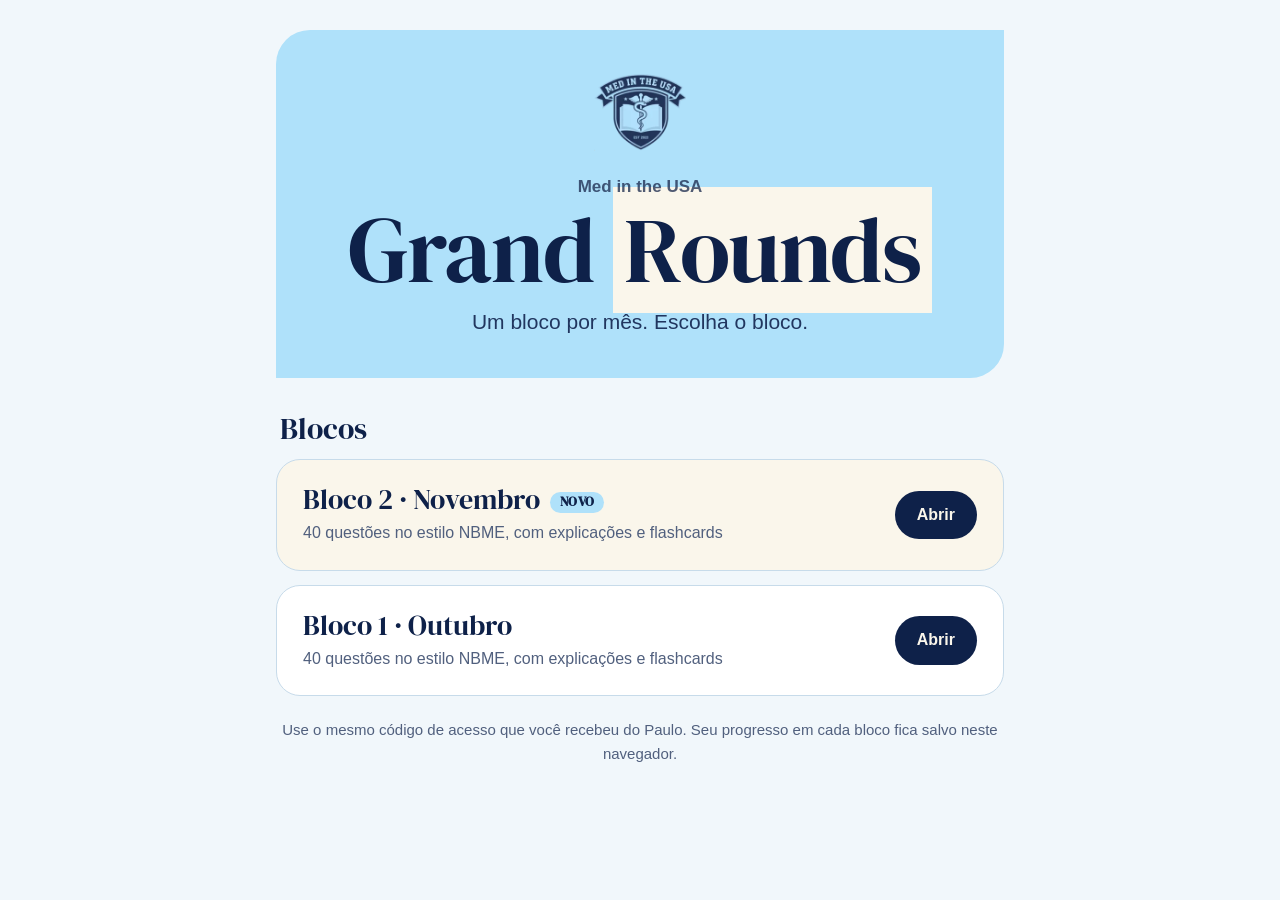
<file: index.html>
<!doctype html>
<html lang="pt-BR">
<head>
<meta charset="utf-8">
<meta name="viewport" content="width=device-width,initial-scale=1">
<meta http-equiv="Cache-Control" content="no-cache, must-revalidate">
<title>Grand Rounds · Med in the USA</title>
<link rel="preconnect" href="https://fonts.googleapis.com">
<link rel="preconnect" href="https://fonts.gstatic.com" crossorigin>
<link rel="stylesheet" href="https://fonts.googleapis.com/css2?family=DM+Serif+Display&display=swap">
<style>
:root{--sky:#AFE1FA;--bg:#F1F7FB;--cream:#FAF6EB;--navy:#0E2149;--ink:#17264A;--muted:#51607E;
--display:"DM Serif Display",Georgia,"Times New Roman",serif;
--ui:-apple-system,BlinkMacSystemFont,"SF Pro Display","Segoe UI",Roboto,"Helvetica Neue",Arial,sans-serif}
@media (prefers-color-scheme:dark){:root{--bg:#0A1428}}
*{box-sizing:border-box}
body{margin:0;background:var(--bg);color:var(--ink);font:17px/1.55 var(--ui);-webkit-font-smoothing:antialiased}
.wrap{max-width:760px;margin:0 auto;padding:30px 16px 56px}
.banner{background:var(--sky);border-radius:34px 0 34px 0;padding:44px 24px 40px;text-align:center}
.banner img{width:92px;height:auto}
.eyebrow{font-weight:600;font-size:17px;opacity:.75;margin-top:14px}
h1{font:400 clamp(52px,11vw,92px)/.98 var(--display);margin:.05em 0 .12em;letter-spacing:-.015em;color:var(--navy)}
h1 span{background:var(--cream);padding:0 .12em}
.banner p{margin:0;font-weight:500;font-size:clamp(17px,2.4vw,21px);color:#21365F}
h2{font:400 30px/1.1 var(--display);margin:34px 4px 14px;color:var(--navy)}
.card{display:flex;align-items:center;gap:18px;justify-content:space-between;border-radius:24px;padding:24px 26px;margin:0 0 14px;text-decoration:none;color:var(--navy);background:#fff;border:1px solid #C7DBEA}
.card:nth-of-type(odd){background:var(--cream)}
.card .t{font:400 28px/1.1 var(--display)}
.card .s{font-size:16px;color:var(--muted);margin-top:6px}
.card .go{flex:none;background:var(--navy);color:var(--cream);font-weight:600;font-size:16px;border-radius:999px;padding:12px 22px}
.card:hover .go,.card:focus-visible .go{background:#21365F}
.tag{display:inline-block;background:var(--sky);color:var(--navy);font-weight:700;font-size:13px;border-radius:999px;padding:3px 10px;margin-left:10px;vertical-align:middle;letter-spacing:.02em}
.note{font-size:15px;color:var(--muted);margin:22px 4px 0;text-align:center}
@media (max-width:520px){.card{flex-direction:column;align-items:flex-start}.card .go{align-self:stretch;text-align:center}}
</style>
</head>
<body>
<main class="wrap">
  <header class="banner">
    <img src="[data-uri]" alt="Brasão da Med in the USA">
    <div class="eyebrow">Med in the USA</div>
    <h1>Grand <span>Rounds</span></h1>
    <p>Um bloco por mês. Escolha o bloco.</p>
  </header>
  <h2>Blocos</h2>
  <a class="card" href="bloco-02/"><div><div class="t">Bloco 2 · Novembro<span class="tag">NOVO</span></div><div class="s">40 questões no estilo NBME, com explicações e flashcards</div></div><span class="go">Abrir</span></a>
  <a class="card" href="bloco-01/"><div><div class="t">Bloco 1 · Outubro</div><div class="s">40 questões no estilo NBME, com explicações e flashcards</div></div><span class="go">Abrir</span></a>
  <p class="note">Use o mesmo código de acesso que você recebeu do Paulo. Seu progresso em cada bloco fica salvo neste navegador.</p>
</main>
</body>
</html>
</file>
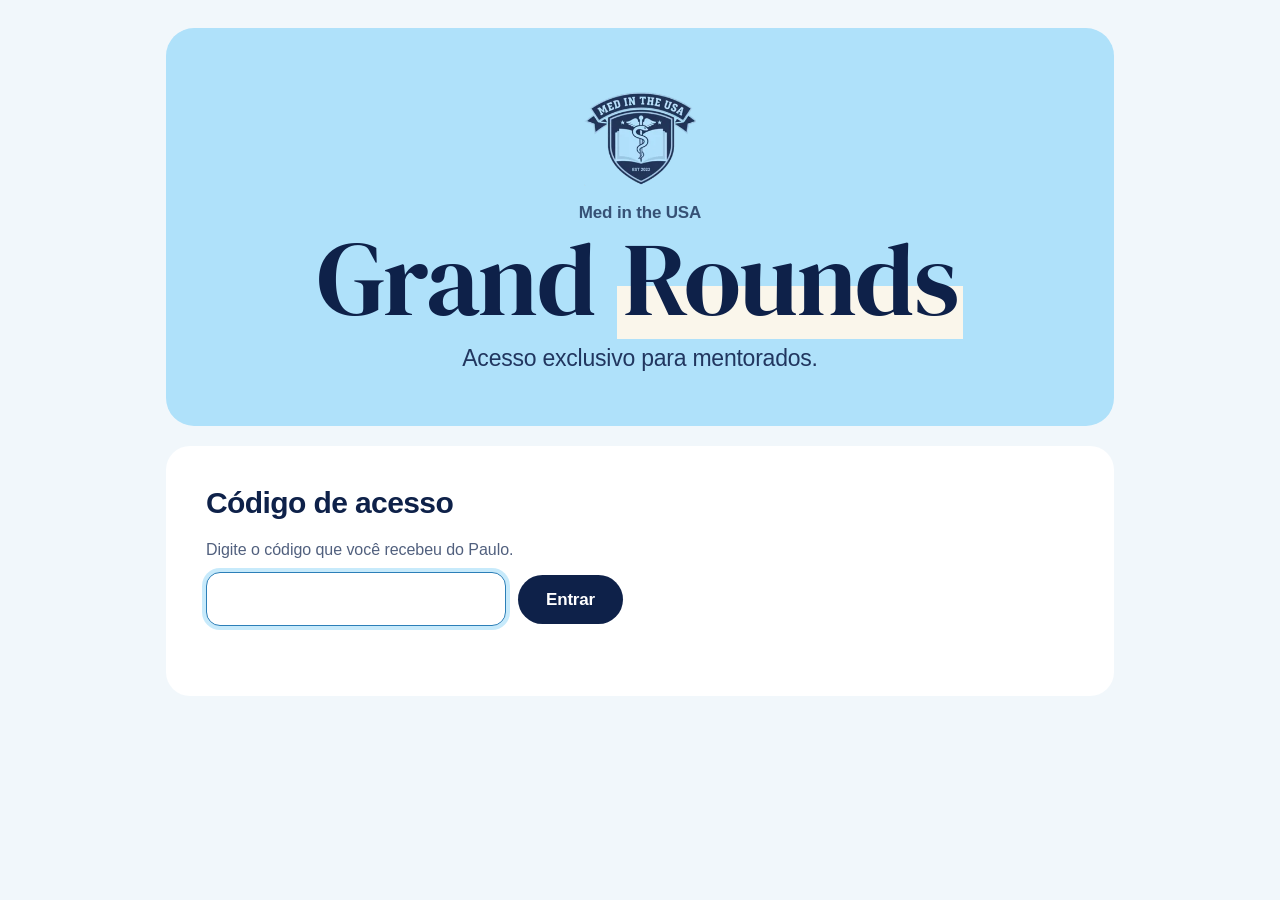
<file: bloco-02/index.html>
<!doctype html>
<html lang="pt-BR">
<head>
<meta name="viewport" content="width=device-width,initial-scale=1,viewport-fit=cover">
<meta name="robots" content="noindex,nofollow">
<link rel="icon" type="image/webp" href="[data-uri]">
<meta charset="utf-8">
<meta http-equiv="Cache-Control" content="no-cache, must-revalidate">
<title>Grand Rounds Bloco 2</title>
<link rel="preconnect" href="https://fonts.googleapis.com">
<link rel="preconnect" href="https://fonts.gstatic.com" crossorigin>
<link rel="stylesheet" href="https://fonts.googleapis.com/css2?family=DM+Serif+Display&display=swap">
<style>
/* Layout: qbank shell - navy command bar on top, question rail on the left, one question per screen on a cream sheet */
:root{
  --sky:#AFE1FA; --bg:#F1F7FB; --sheet:#FFFFFF; --cream:#FAF6EB; --navy:#0E2149; --ink:#17264A;
  --muted:#51607E; --line:#C7DBEA; --rail:#F4F9FD; --bar:#0E2149; --bar-ink:#FAF6EB;
  --good:#1D7A4C; --good-bg:#E3F4EA; --bad:#B42D24; --bad-bg:#FBE8E6; --flag:#C8102E; --focus:#2C7FB8;
  --sel:#DDEFFB;
  --display:"DM Serif Display", Georgia, "Times New Roman", serif;
  --text:-apple-system, BlinkMacSystemFont, "SF Pro Text", "Segoe UI", Roboto, "Helvetica Neue", Arial, sans-serif;
  --ui:-apple-system, BlinkMacSystemFont, "SF Pro Display", "Segoe UI", Roboto, "Helvetica Neue", Arial, sans-serif;
  --ease:cubic-bezier(.22,.8,.24,1);
  color-scheme:light;
}
@media (prefers-color-scheme: dark){:root:not([data-theme="light"]){
  --sky:#7CC8EE; --bg:#0A1428; --sheet:#111E3A; --cream:#1A2A4E; --navy:#E9F2FA; --ink:#DCE7F3;
  --muted:#9FB0CC; --line:#2A3C63; --rail:#0E1A33; --bar:#061027; --bar-ink:#FAF6EB;
  --good:#5FD39A; --good-bg:#12382A; --bad:#FF8A80; --bad-bg:#3F1A1C; --flag:#FF6B7F; --focus:#7CC8EE; --sel:#1E3A63;
  color-scheme:dark;}}
:root[data-theme="dark"]{
  --sky:#7CC8EE; --bg:#0A1428; --sheet:#111E3A; --cream:#1A2A4E; --navy:#E9F2FA; --ink:#DCE7F3;
  --muted:#9FB0CC; --line:#2A3C63; --rail:#0E1A33; --bar:#061027; --bar-ink:#FAF6EB;
  --good:#5FD39A; --good-bg:#12382A; --bad:#FF8A80; --bad-bg:#3F1A1C; --flag:#FF6B7F; --focus:#7CC8EE; --sel:#1E3A63;
  color-scheme:dark;}
*{box-sizing:border-box}
html,body{height:100%}
body{background:var(--bg);color:var(--ink);font-family:var(--text);font-size:17px;line-height:1.55;margin:0;-webkit-font-smoothing:antialiased;letter-spacing:-.003em}
button{font:inherit;color:inherit}
:focus-visible{outline:3px solid var(--focus);outline-offset:2px}
.ui{font-family:var(--ui)}
.muted{color:var(--muted)}

/* ---------- intro ---------- */
.intro{max-width:980px;margin:0 auto;padding-block:28px 72px;padding-inline:16px;display:grid;gap:20px}
.banner{background:var(--sky);color:#0E2149;border-radius:28px;padding:clamp(36px,6vw,64px) clamp(20px,5vw,56px) clamp(32px,5vw,52px);display:flex;flex-direction:column;align-items:center;text-align:center;gap:6px;position:relative;overflow:hidden}
.banner img{width:clamp(84px,11vw,112px);height:auto;flex:none;margin-bottom:10px}
.banner .eyebrow{font:600 17px/1.3 var(--ui);letter-spacing:-.01em;opacity:.75}
.banner h1{font-family:var(--display);font-weight:400;font-size:clamp(56px,10vw,104px);line-height:.98;letter-spacing:-.015em;margin:.04em 0 .12em;text-wrap:balance}
.banner h1 mark{background:linear-gradient(transparent 55%,#FAF6EB 55%,#FAF6EB 92%,transparent 92%);color:inherit;padding:0 6px}
.banner p{margin:0;font:500 clamp(18px,2.4vw,23px)/1.35 var(--ui);letter-spacing:-.01em;color:#21365F}
.gl{display:block;font:400 16px/1.5 var(--ui);color:var(--muted);margin:0 0 10px}
.namein{font:400 18px/1.2 var(--ui);padding:15px 18px;border:1px solid #C6D4E1;border-radius:14px;background:#FFFFFF;color:var(--ink);width:min(480px,100%);transition:border-color .2s,box-shadow .2s}
.namein:focus{outline:none;border-color:#2C7FB8;box-shadow:0 0 0 4px rgba(175,225,250,.7)}
.gate .gl{display:block;font:400 16px/1.5 var(--ui);color:var(--muted);margin:0 0 10px}
.codein{font:600 19px/1 var(--ui);letter-spacing:.14em;text-transform:uppercase;padding:15px 18px;border:1px solid #C6D4E1;border-radius:14px;background:#FFFFFF;color:var(--ink);width:min(300px,100%);transition:border-color .2s,box-shadow .2s}
.codein:focus{outline:none;border-color:#2C7FB8;box-shadow:0 0 0 4px rgba(175,225,250,.7)}
.gmsg{color:var(--bad);font:500 14px/1.4 var(--ui);min-height:1.4em;margin:10px 0 0}
.card{background:var(--sheet);border:0;border-radius:24px;padding:clamp(24px,4vw,40px)}
.card h2{font:700 clamp(24px,3vw,30px)/1.15 var(--ui);letter-spacing:-.02em;margin:0 0 18px;color:var(--navy)}
.facts{display:grid;grid-template-columns:repeat(4,1fr);gap:0;margin:0;padding:0;list-style:none}
.facts li{padding:4px 22px 4px 0;margin-right:22px;border-right:1px solid var(--line)}
.facts li:last-child{border-right:0;margin-right:0}
.facts b{display:block;font:700 clamp(34px,5vw,52px)/1.05 var(--ui);letter-spacing:-.035em;color:var(--navy);font-variant-numeric:tabular-nums;margin-bottom:6px}
.facts span{font:400 15px/1.4 var(--ui);color:var(--muted)}
.modes{display:grid;grid-template-columns:1fr 1fr;gap:4px;padding:4px;background:#E6EEF5;border-radius:16px;max-width:640px}
.mode{display:block;position:relative;border-radius:12px;padding:14px 16px;cursor:pointer;transition:background .25s var(--ease),box-shadow .25s var(--ease)}
.mode:has(input:checked){background:#FFFFFF;box-shadow:0 1px 2px rgba(14,33,73,.08),0 4px 14px rgba(14,33,73,.08)}
.mode:has(input:focus-visible){outline:3px solid var(--focus);outline-offset:2px}
.mode input{position:absolute;opacity:0;pointer-events:none}
.mode b{font:600 17px/1.3 var(--ui);letter-spacing:-.01em;color:var(--navy);display:block}
.mode small{font:400 14px/1.4 var(--ui);color:var(--muted);display:block;margin-top:2px}
.row{display:flex;gap:12px;flex-wrap:wrap;align-items:center}
.btn{font:600 17px/1 var(--ui);letter-spacing:-.01em;border-radius:980px;padding:16px 28px;border:0;background:#0E2149;color:#FFFFFF;cursor:pointer;transition:background .2s var(--ease),transform .2s var(--ease)}
.btn:hover{background:#1D3A70}
.btn:active{transform:scale(.98)}
.btn.ghost{background:transparent;color:#0E2149;box-shadow:inset 0 0 0 1.5px #0E2149}
.btn.ghost:hover{background:rgba(14,33,73,.06)}
.btn:disabled{opacity:.45;cursor:not-allowed}
.resume{font:400 14px/1.4 var(--ui);color:var(--muted)}

/* ---------- exam shell ---------- */
.exam{display:grid;grid-template-columns:104px 1fr;grid-template-rows:auto minmax(0,1fr) auto;height:100vh;height:100dvh;min-height:0;overflow:hidden}
#app{min-height:100%}
.topbar{grid-column:1/-1;position:relative;background:var(--bar);color:var(--bar-ink);display:flex;align-items:center;gap:10px;padding:10px 14px;flex-wrap:wrap;font-family:var(--ui)}
.topbar .item{border:1px solid rgba(250,246,235,.55);border-radius:4px;padding:4px 10px;font-size:13px;line-height:1.35;font-variant-numeric:tabular-nums}
.topbar .spacer{flex:1}
.tb{background:transparent;border:0;color:var(--bar-ink);display:flex;flex-direction:column;align-items:center;gap:2px;font:500 12.5px/1 var(--ui);padding:6px 8px;border-radius:6px;cursor:pointer;min-width:62px}
.tb:hover{background:rgba(250,246,235,.12)}
.tb svg{width:22px;height:22px}
.tb:disabled{opacity:.35;cursor:not-allowed}
.counter{font:600 18px/1 var(--ui);font-variant-numeric:tabular-nums;padding:0 6px}
.rail{background:var(--rail);border-right:1px solid var(--line);font-family:var(--ui);min-height:0;display:flex;flex-direction:column;overflow:hidden}
.rlist{flex:1;min-height:0;overflow-y:scroll;overscroll-behavior:contain}
.rail .rarrow{justify-content:center;flex:none;border:0;background:var(--navy);color:var(--sheet);font:600 12px/1 var(--ui);padding:7px 0;cursor:pointer;width:100%}
.rail .rarrow:disabled{opacity:1;cursor:default}
.rlist,.main{scrollbar-width:auto;scrollbar-color:#8A9BB8 transparent}
.rlist::-webkit-scrollbar,.main::-webkit-scrollbar{width:12px}
.rlist::-webkit-scrollbar-track,.main::-webkit-scrollbar-track{background:color-mix(in srgb,var(--line) 45%,transparent)}
.rlist::-webkit-scrollbar-thumb,.main::-webkit-scrollbar-thumb{background:#8A9BB8;border-radius:8px;border:3px solid transparent;background-clip:padding-box;min-height:40px}
.rlist::-webkit-scrollbar-thumb:hover,.main::-webkit-scrollbar-thumb:hover{background:#0E2148;background-clip:padding-box}
.rail h3{font:600 13px/1.3 var(--ui);text-align:center;margin:10px 4px 6px;color:var(--muted)}
.rail ol{list-style:none;margin:0;padding:0}
.rail button{width:100%;display:flex;align-items:center;gap:6px;padding:7px 10px;border:0;background:transparent;cursor:pointer;font:500 14px/1 var(--ui);font-variant-numeric:tabular-nums;color:var(--ink)}
.rail li:nth-child(even) button{background:color-mix(in srgb,var(--line) 35%,transparent)}
.rail li button[aria-current="true"],.rail li:nth-child(even) button[aria-current="true"]{background:var(--navy);color:var(--sheet)}
.dot{width:8px;height:8px;border-radius:50%;flex:none;border:1.5px solid currentColor}
.dot.done{background:currentColor}
.dot.ok{background:var(--good);border-color:var(--good)}
.dot.no{background:var(--bad);border-color:var(--bad)}
.rail .fl{color:var(--flag);margin-left:auto;font-size:12px}
.main{overflow-y:auto;min-height:0;padding-block:22px 40px;padding-inline:16px}
.sheet{font-size:calc(17.5px * var(--qs,1));max-width:860px;margin:0 auto;background:var(--sheet);border:0;border-radius:22px;padding:28px clamp(18px,4vw,44px) 34px;box-shadow:0 1px 2px rgba(14,33,73,.05)}
.prog{position:absolute;left:0;right:0;bottom:0;height:3px;background:rgba(175,225,250,.18)}
.prog i{display:block;height:100%;background:#AFE1FA;border-radius:0 3px 3px 0;transition:width .45s var(--ease)}
@media (prefers-reduced-motion:no-preference){
  .sheet.enter{animation:qin .32s var(--ease)}
  @keyframes qin{from{opacity:0;transform:translate(var(--dx,0px),var(--dy,8px))}to{opacity:1;transform:none}}
  .intro.reveal>*{animation:rise .6s var(--ease) both}
  .intro.reveal>*:nth-child(2){animation-delay:.08s}
  .intro.reveal>*:nth-child(3){animation-delay:.16s}
  .intro.reveal>*:nth-child(4){animation-delay:.24s}
  @keyframes rise{from{opacity:0;transform:translateY(14px)}to{opacity:1;transform:none}}
}
.markrow{display:flex;align-items:center;gap:8px;font:500 14px/1 var(--ui);margin-bottom:18px;color:var(--ink)}
.markrow input{width:17px;height:17px;accent-color:var(--flag)}
.flagico{color:var(--flag)}
.stem p{margin:0 0 1em}
.labs{border-collapse:collapse;margin:4px 0 18px;font-size:.94em;min-width:280px}
.labs caption{text-align:left;font-weight:700;margin-bottom:6px;color:var(--navy)}
.labs td{padding:5px 18px 5px 0;border-bottom:1px dotted var(--line);font-variant-numeric:tabular-nums}
.figure{margin:6px 0 20px}
.figure img{display:block;max-width:100%;width:440px;height:auto;border-radius:6px;border:1px solid var(--line)}
.figure img.wide{width:100%;background:#fff}
.figure figcaption{font:400 12px/1.4 var(--ui);color:var(--muted);margin-top:6px}
.labpanel{position:fixed;top:0;right:0;bottom:0;width:min(560px,100vw);background:#DCE1EE;color:#111;z-index:40;display:flex;flex-direction:column;box-shadow:-8px 0 30px rgba(0,0,0,.28);font-family:Arial,Helvetica,sans-serif}
.labhead{display:flex;align-items:center;gap:10px;padding:14px 14px 10px;background:#fff}
.labhead input{flex:1;font:16px Arial,Helvetica,sans-serif;padding:9px 10px;border:1px solid #8a8a8a;border-radius:2px;color:#111;background:#fff}
.labx{background:#1E4A78;color:#fff;border:0;border-radius:6px;width:42px;height:40px;font-size:22px;cursor:pointer;flex:none}
.labtabs{display:flex;gap:2px;padding:0 10px;background:#fff;border-bottom:1px solid #b9c0d0;flex-wrap:wrap}
.labtabs button{font:15px Arial,Helvetica,sans-serif;padding:8px 10px;border:1px solid #b9c0d0;border-bottom:0;background:#fff;color:#111;cursor:pointer;border-radius:3px 3px 0 0;margin-bottom:-1px}
.labtabs button[aria-selected="true"]{background:#DCE1EE;font-weight:700}
.labscroll{flex:1;overflow-y:auto;min-height:0}
.labtbl{width:100%;border-collapse:collapse;font-size:15px;line-height:1.35}
.labtbl td{padding:9px 8px;border-bottom:1px solid #b9c0d0;vertical-align:top}
.labtbl td:first-child{width:46%}
.labtbl tr.lh td{font-weight:700;padding-top:12px}
.labtbl tr.lh td:last-child{text-align:center}
.labtbl tr.ls td{font-weight:700;font-style:italic}
.labtbl tr.li td:first-child{padding-left:28px}
.labtbl .lempty{text-align:center;color:#555;padding:24px}
#labbtn[aria-pressed="true"]{background:rgba(250,246,235,.18)}
.fz{display:flex;align-items:center;gap:2px}
.fz button{background:transparent;border:1px solid rgba(250,246,235,.5);color:var(--bar-ink);font:700 14px/1 var(--ui);padding:7px 9px;border-radius:6px;cursor:pointer;min-width:38px}
.fz button:disabled{opacity:.35;cursor:default}
.fz .big{font-size:18px}
.tblogo{height:46px;width:auto;flex:none;background:#E8F3FB;border-radius:10px;padding:3px 6px}
@media (max-width:640px){.tblogo{height:36px;padding:2px 4px}}
.qtitle{font-weight:700;color:var(--navy);margin:6px 0 16px}
mark.hl{background:#F7FF3C;color:#111;border-radius:2px;padding:0 1px;cursor:pointer;box-decoration-break:clone;-webkit-box-decoration-break:clone}
.hlbtn{position:fixed;z-index:30;background:#0E2148;color:#FAF6EB;border:2px solid #F7FF3C;border-radius:8px;padding:8px 14px;font:600 14px/1 var(--ui);box-shadow:0 4px 14px rgba(0,0,0,.25);cursor:pointer}
.hint{font:400 13px/1.4 var(--ui);color:var(--muted);margin:-6px 0 14px}
.opts{border:1px solid #C6D4E1;border-radius:16px;padding:6px;max-width:660px;margin:0;list-style:none}
.opt{display:grid;grid-template-columns:auto auto 1fr auto;align-items:start;gap:10px;padding:10px 14px;border-radius:11px;transition:background .2s var(--ease)}
.opt:hover{background:#F3F8FC}
.opt:has(input:checked){background:var(--sel)}
.opt input{width:19px;height:19px;margin-top:4px;accent-color:var(--navy)}
.opt label{display:contents;cursor:pointer}
.opt .L{font-weight:600}
.opt.struck .txt,.opt.struck .L{text-decoration:line-through;color:var(--muted)}
.strike{background:transparent;border:0;color:var(--muted);font:500 13px/1 var(--ui);text-decoration:line-through;cursor:pointer;padding:5px 4px;border-radius:4px}
.strike:hover{color:var(--ink)}
.opt.correct{background:var(--good-bg)}
.opt.correct .L,.opt.correct .txt{color:var(--good);font-weight:700}
.opt.wrong{background:var(--bad-bg)}
.opt.wrong .L,.opt.wrong .txt{color:var(--bad)}
.pct{font:500 12.5px/1.8 var(--ui);color:var(--muted);font-variant-numeric:tabular-nums}
.actions{margin-top:18px}
.verdict{margin-top:22px;border-left:5px solid var(--good);background:var(--good-bg);padding:12px 16px;border-radius:4px;font-family:var(--ui);font-size:15px}
.expl{margin-top:16px;border:1.5px solid var(--sky);background:var(--cream);border-radius:10px;padding:16px 18px;font-family:var(--ui);font-size:15px;line-height:1.55;color:var(--ink)}
.expl h3{margin:0 0 6px;font-size:13px;letter-spacing:.08em;text-transform:uppercase;color:var(--navy)}
.fcs{display:grid;gap:10px;margin-top:8px}
.fc{border:1.5px solid var(--navy);border-radius:10px;background:#fff;overflow:hidden}
.fc-n{font:700 11px/1 var(--ui);letter-spacing:.08em;text-transform:uppercase;background:var(--navy);color:#fff;padding:6px 10px}
.fc-f,.fc-b{padding:9px 12px;font:15px/1.5 var(--ui);color:var(--ink)}
.fc-b{background:var(--sky,#AFE1FA);border-top:1px solid rgba(14,33,73,.2)}
.fc-f span,.fc-b span{display:block;font:700 10px/1 var(--ui);letter-spacing:.1em;text-transform:uppercase;color:var(--navy);opacity:.6;margin-bottom:4px}
.fc-copy{margin-top:10px;font:700 14px/1 var(--ui);background:var(--navy);color:#fff;border:0;border-radius:8px;padding:10px 16px;cursor:pointer}
.expl h3.o{margin-top:14px}
.expl p{margin:0}
.expl ul{margin:0;padding:0;list-style:none}
.expl li{padding:5px 0;border-top:1px solid rgba(14,33,73,.12)}
.expl li:first-child{border-top:0}
.verdict.no{border-color:var(--bad);background:var(--bad-bg)}
.verdict b{font-size:16px}
.expl{margin-top:18px;border-top:1px solid var(--line);padding-top:16px}
.expl h4{font:700 15px/1.3 var(--ui);color:var(--navy);margin:0 0 8px}
.expl p{margin:0 0 .8em}
.expl .ans{color:var(--good);font-weight:700}
.botbar{grid-column:1/-1;background:var(--bar);color:var(--bar-ink);display:flex;align-items:center;gap:12px;padding:8px 14px calc(8px + env(safe-area-inset-bottom,0px));font-family:var(--ui);flex-wrap:wrap}
.clock{border:1px solid rgba(250,246,235,.55);border-radius:4px;padding:6px 12px;font:500 14px/1.2 var(--ui);font-variant-numeric:tabular-nums}
.clock.low{background:#B42D24;border-color:#B42D24}

.send{background:#0E2149;color:#EAF4FB}
.send h2{color:#FFFFFF}
.send .btn{background:#AFE1FA;color:#0E2149}
.send .btn:hover{background:#CDEDFC}
.send .sent{color:#AFE1FA}
.send p{margin:0 0 14px;font-family:var(--ui);font-size:15px}
a.btn{text-decoration:none;display:inline-flex;align-items:center}
.sent{font:500 14px/1.4 var(--ui);color:var(--good)}
/* ---------- dialog ---------- */
.veil{position:fixed;inset:0;background:rgba(6,16,39,.4);backdrop-filter:blur(8px);-webkit-backdrop-filter:blur(8px);display:grid;place-items:center;padding:16px;z-index:10}
.dlg{background:var(--sheet);color:var(--ink);border-radius:22px;padding:24px;max-width:440px;width:100%;font-family:var(--ui);border:1px solid var(--line)}
.dlg h3{margin:0 0 8px;font:600 19px/1.3 var(--ui);color:var(--navy)}
.dlg p{margin:0 0 18px;font-size:15px}

/* ---------- results ---------- */
.results{max-width:900px;margin:0 auto;padding-block:26px 48px;padding-inline:16px;display:grid;gap:20px}
.score{display:grid;grid-template-columns:auto 1fr;gap:24px;align-items:center}
.ring{width:148px;height:148px}
.ring .arc{transition:stroke-dashoffset 1.1s var(--ease)}
.ring text{font-family:var(--ui);fill:var(--navy)}
.stats{display:grid;grid-template-columns:repeat(auto-fit,minmax(130px,1fr));gap:10px}
.stats div{background:var(--bg);border-radius:16px;padding:14px 16px}
.stats b{display:block;font:700 30px/1.1 var(--ui);letter-spacing:-.03em;color:var(--navy);font-variant-numeric:tabular-nums}
.stats span{font:400 14px/1.3 var(--ui);color:var(--muted)}
.tbl-wrap{overflow-x:auto}
table.rev{border-collapse:collapse;width:100%;font-family:var(--ui);font-size:14px}
table.rev th{text-align:left;font-weight:600;color:var(--muted);font-size:14px;border-bottom:1px solid var(--line);padding:8px}
table.rev td{border-bottom:1px solid var(--line);padding:9px 8px;vertical-align:top}
table.rev td.n{font-variant-numeric:tabular-nums;width:40px}
table.rev button{background:transparent;border:0;color:var(--navy);text-decoration:underline;cursor:pointer;padding:0;text-align:left;font:500 14px/1.4 var(--ui)}
.pill{display:inline-block;font:600 12px/1 var(--ui);padding:5px 8px;border-radius:999px}
.pill.ok{background:var(--good-bg);color:var(--good)}
.pill.no{background:var(--bad-bg);color:var(--bad)}
.pill.skip{background:var(--cream);color:var(--muted)}

@media (max-width:640px){
  .facts{grid-template-columns:1fr 1fr;row-gap:18px}
  .facts li:nth-child(2n){border-right:0;margin-right:0}
  .modes{grid-template-columns:1fr}
  .exam{grid-template-columns:1fr}
  .rail{display:none}
  .rail.open{display:flex;position:fixed;top:0;bottom:0;left:0;width:120px;z-index:5;box-shadow:4px 0 18px rgba(0,0,0,.25)}
  .tb span.lbl{display:none}
  .tb{min-width:40px}
  .score{grid-template-columns:1fr;justify-items:start}
  body{font-size:16px}
}
@media (min-width:641px){ .only-mobile{display:none} }
@media (prefers-reduced-motion:no-preference){ .opt{transition:background .15s} }

/* ---- refinamentos: toque, contraste, transparência, movimento ---- */
button,.opt,.mode,label,.btn,.rail li button,.strike{touch-action:manipulation;-webkit-tap-highlight-color:transparent}
.opt{transition:background .2s var(--ease),transform .15s var(--ease)}
.opt:active{background:var(--sel);transform:scale(.995)}
.rail li button{transition:background .15s var(--ease),transform .15s var(--ease)}
.rail li button:active{transform:scale(.97)}
.tb:active,.fz button:active,.strike:active,.rail .rarrow:active{transform:scale(.94);opacity:.85}
.tb,.fz button,.strike{transition:background .2s var(--ease),transform .15s var(--ease),opacity .15s}
.rail .rarrow,.rail .rarrow:disabled,.rail .rarrow:active,.rail .rarrow:hover,.rail .rarrow:focus{transition:none !important;opacity:1 !important;transform:none !important;background:var(--navy) !important;color:var(--sheet) !important;-webkit-tap-highlight-color:transparent;outline:none}
.mode:active{transform:scale(.99)}
@media (pointer:coarse){
  .fz button{min-height:44px;min-width:44px}
  .tb{min-height:44px;min-width:44px}
  .rail .rarrow{padding:12px 0}
  .strike{min-width:44px;min-height:44px}
  .opt{padding-block:12px}
}
@media (prefers-contrast:more){
  :root{--muted:#2B3A57;--line:#7C93AE}
  .opts,.namein,.codein{border-color:#4B607C}
  .opt .L,.pct{color:var(--ink)}
}
@media (prefers-reduced-transparency:reduce){
  .veil{backdrop-filter:none;-webkit-backdrop-filter:none;background:rgba(6,16,39,.82)}
}
@media (prefers-reduced-motion:reduce){
  *,*::before,*::after{animation-duration:.01ms!important;animation-iteration-count:1!important;scroll-behavior:auto!important}
  .opt:active,.rail li button:active,.tb:active,.fz button:active,.btn:active,.mode:active{transform:none}
  .prog i,.ring .arc{transition:none}
  .sheet.enter{animation:rfade .15s linear}
  @keyframes rfade{from{opacity:0}to{opacity:1}}
}

/* Lab Values ancorado ao botao */
@media (prefers-reduced-motion:no-preference){
  .labpanel{transform-origin:var(--ox,100%) var(--oy,0)}
  .labpanel.pop-in{animation:labin .28s var(--ease) both}
  .labpanel.pop-out{animation:labout .2s var(--ease) both;pointer-events:none}
  @keyframes labin{from{opacity:0;transform:scale(.6)}to{opacity:1;transform:none}}
  @keyframes labout{from{opacity:1;transform:none}to{opacity:0;transform:scale(.6)}}
}
</style>

<div id="app"></div>

<script>
(function(){
const LOGO = "[data-uri]";
const IMGS = { T:"img/tinea.jpg", K:"img/kaposi.jpg", M:"img/membranous.jpg" };
const SECONDS_PER_Q = 90;
const STORE_KEY = "grand-rounds-bloco-2";
const BLOCO = "2";
const SEND_URL = "https://tally.so/r/WJrdYj";

/* Answer keys are lightly encoded so they don't show up by skimming the page source. */
const K = s => s.split("").map(c => String.fromCharCode(c.charCodeAt(0) - 1)).join("");

const Q = [
{"stem": ["A 26-year-old man, a graduate student, comes to the clinic because of “weird episodes” over the past 18 months. Last year he had 10 days of pain behind his right eye that worsened with eye movements, with washed-out colors in that eye; vision recovered over 5 weeks without treatment. Eight months ago he had tingling and numbness of his left leg and lower trunk that resolved over a month. Two weeks ago, after a hot yoga class, he had temporary blurring of vision and clumsiness of his legs that resolved after a cool shower. He also feels electric shock sensations down his spine when he flexes his neck. He has had no fever, rash, joint pain, diarrhea, recent vaccination, or tick bites. His mother has hypothyroidism.", "Examination shows a mild right afferent pupillary defect, hyperreflexia in the legs, an extensor plantar response on the left, and decreased vibration sense at the ankles. Strength is normal. A brain MRI done last month showed multiple ovoid T2-hyperintense lesions in the periventricular white matter, perpendicular to the ventricles, as well as in the juxtacortical region and cerebellum. A lumbar puncture is performed."], "q": "Which of the following cerebrospinal fluid findings most strongly supports the underlying diagnosis?", "o": ["Elevated protein with normal cell count", "Marked neutrophilic pleocytosis with low glucose", "Xanthochromia", "Elevated 14-3-3 protein", "Oligoclonal IgG bands"], "k": "F"},
{"stem": ["A 61-year-old man comes to the clinic because of 4 months of episodic facial flushing, watery diarrhea, and wheezing. The flushing starts suddenly, lasts 2 to 3 minutes, and is sometimes triggered by red wine or aged cheese. He thought he had a food allergy, but antihistamines did not help. He has lost 5 kg (11 lb). He has a 30-pack-year smoking history.", "Blood pressure is 118/72 mm Hg and pulse is 96/min. His face is flushed during the visit. There are scattered expiratory wheezes. A grade 2/6 holosystolic murmur is heard at the left lower sternal border and increases with inspiration. The liver edge is palpable 3 cm below the costal margin. A CT scan of the abdomen shows a 2.5-cm mass in the terminal ileum with mesenteric lymph node enlargement and multiple hypodense lesions in the liver. Echocardiography shows thickened tricuspid valve leaflets with regurgitation."], "q": "Which of the following is most likely to be elevated in a 24-hour urine collection from this patient?", "o": ["Vanillylmandelic acid", "Homovanillic acid", "5-Hydroxyindoleacetic acid", "Metanephrine", "Free cortisol"], "k": "D"},
{"stem": ["A 47-year-old man is brought to the emergency department by his wife because of a severe headache that began abruptly this morning while he was at work. He describes it as “the worst headache” he has ever had, with nausea and blurred vision. His wife says he seemed confused and had difficulty recognizing objects around him. He has hypertension treated with lisinopril and was recently evaluated by his primary care physician for progressive fatigue, decreased libido, and mild weight gain; no treatment was started. He takes no anticoagulants and has had no head trauma. He has no fever or neck pain.", "He is diaphoretic and restless. Temperature is 36.8°C (98.2°F), pulse is 118/min, respirations are 22/min, and blood pressure is 88/54 mm Hg. The neck is supple. He has bilateral ptosis with impaired extraocular movements and reduced peripheral vision. The heart and lungs are clear. Serum sodium is 129 mEq/L and glucose is 56 mg/dL. MRI of the brain shows an enlarged sellar mass with evidence of recent hemorrhage."], "q": "Which of the following best explains this patient's acute presentation?", "o": ["Acute hemorrhagic infarction of a pituitary adenoma", "Cavernous sinus thrombosis due to septic spread from the paranasal sinuses", "Hemorrhage into a Rathke cleft cyst", "Metastatic spread from a systemic malignancy to the pituitary gland", "Noncaseating granulomatous infiltration of the pituitary gland"], "k": "B"},
{"stem": ["A 63-year-old woman with chronic kidney disease from long-standing type 2 diabetes mellitus and hypertension comes for follow-up because of fatigue, generalized bone aches, itching, and trouble rising from a chair for several months. She has had no fractures. Her medications include insulin, losartan, and occasional calcium carbonate tablets. She drinks several colas daily and eats mostly processed foods.", "Blood pressure is 154/90 mm Hg. There is tenderness over the anterior tibia. Laboratory studies show:"], "q": "Which of the following mechanisms most directly accounts for this patient's elevated PTH concentration?", "o": ["Decreased renal 1α-hydroxylation and phosphate retention causing chronic hypocalcemia and parathyroid hyperplasia", "Autonomous PTH secretion from a solitary parathyroid adenoma", "Secretion of PTH-related peptide by a malignant tumor", "Autoimmune destruction of parathyroid chief cells", "Release of calcium from osteolytic skeletal metastases"], "k": "B", "labs": [["Serum calcium", "7.5 mg/dL"], ["Serum phosphate", "6.9 mg/dL"], ["Creatinine", "3.4 mg/dL (eGFR 18 mL/min/1.73 m²)"], ["Alkaline phosphatase", "280 U/L"], ["Intact PTH", "720 pg/mL"], ["25-Hydroxyvitamin D", "16 ng/mL"]]},
{"stem": ["A 45-year-old man comes to the clinic for a follow-up visit after a bronchitis episode that has resolved. He smokes one pack of cigarettes daily and has done so for 25 years. His father had a myocardial infarction at age 58. When you mention smoking, he says, “I know it is bad for me, and my wife keeps reminding me. I would like to be able to stop, but every time I think about it I picture myself irritable at work and gaining weight. Maybe one day, but not in the next few months.” He has not tried to quit before and has not bought nicotine replacement or talked to anyone about a plan."], "q": "Which of the following best describes this patient's current stage of behavioral change?", "o": ["Action", "Contemplation", "Maintenance", "Precontemplation", "Preparation"], "k": "C"},
{"stem": ["A 38-year-old woman comes to the physician because of shortness of breath when walking uphill or carrying groceries for the past year; she now has to stop to rest on the stairs to her third-floor apartment. She also reports occasional episodes of a fast, irregular heartbeat lasting several minutes. She has no chest pain, orthopnea, or leg swelling. She grew up in a rural area and recalls having “a lot of sore throats” as a child, but she was never told she had heart problems. She has two children, and both pregnancies were uncomplicated. She does not smoke and takes no medications.", "Her pulse is 88/min and regular, and blood pressure is 118/74 mm Hg. Jugular venous pressure is normal. The lungs are clear to auscultation. There is a left parasternal lift. S2 is widely split, and the split does not change with inspiration or expiration. A grade 2/6 midsystolic murmur is heard at the left upper sternal border, and a soft, low-pitched mid-diastolic rumble is heard at the left lower sternal border. There is no cyanosis, clubbing, or edema. An ECG shows right axis deviation and an incomplete right bundle branch block. A chest x-ray shows an enlarged right heart border and increased pulmonary vascular markings."], "q": "Which of the following is the most likely diagnosis?", "o": ["Aortic regurgitation", "Atrial septal defect", "Mitral stenosis", "Patent ductus arteriosus", "Ventricular septal defect"], "k": "C"},
{"stem": ["A 57-year-old man comes to the physician because of leg swelling for 5 weeks. He has also noticed foamy urine and has lost 5 kg (11 lb) without trying. He has smoked 1 pack of cigarettes daily for 35 years. He takes ibuprofen for knee osteoarthritis. He has had no fever, rash, joint pain, or gross hematuria.", "Blood pressure is 142/86 mm Hg. There is periorbital edema and pitting edema of both legs to the knees. Serum albumin is 2.0 g/dL, total cholesterol is 380 mg/dL, and creatinine is 1.1 mg/dL. Hepatitis B and C serologies are negative; antinuclear antibodies are negative, and C3 and C4 are within the reference range. Urinalysis shows 4+ protein, no red blood cells, and no casts. A 24-hour urine collection contains 9.5 g of protein. A renal biopsy specimen is obtained; a periodic acid–Schiff–stained glomerulus is shown."], "q": "Which of the following best explains the renal pathology in this patient?", "o": ["Crescent formation with proliferation of parietal epithelial cells", "Mesangial IgA immune complex deposition", "Antibodies against the phospholipase A2 receptor", "Subendothelial immune complex deposition", "T-cell–mediated podocyte foot process effacement"], "k": "D", "img": {"src": "M", "alt": "Renal biopsy, PAS stain", "credit": ""}},
{"stem": ["An 8-day-old girl is brought to the emergency department after two episodes of generalized muscle twitching and a longer episode in which her hands and feet became rigid. She was born at 38 weeks' gestation by uncomplicated vaginal delivery to a 29-year-old woman who had regular prenatal care. Birth weight was 3.0 kg (25th percentile). She has fed poorly since day 5 and has had no fever, vomiting, or diarrhea. The family history is unremarkable, and her mother has no autoimmune disease.", "Temperature is 37.0°C (98.6°F), pulse is 164/min, and respirations are 48/min. She is irritable but consolable. A grade 3/6 systolic crescendo-decrescendo murmur is heard at the left upper sternal border. She has a small mandible, ears that are low-set and rotated, and a short philtrum. Tapping the cheek in front of the ear causes twitching of the ipsilateral upper lip. Inflation of a blood pressure cuff on the arm to 20 mm Hg above systolic pressure for 3 minutes causes flexion of the wrist and metacarpophalangeal joints with adduction of the thumb. A chest x-ray shows a narrow mediastinum and no visible thymic shadow. Laboratory studies show:"], "q": "Which of the following embryonic structures most likely failed to develop properly in this patient?", "o": ["First and second pharyngeal arches", "Fourth and sixth pharyngeal arches", "Second and third pharyngeal pouches", "Third and fourth pharyngeal pouches", "Third and fourth pharyngeal arches"], "k": "E", "labs": [["Sodium", "139 mEq/L"], ["Potassium", "4.3 mEq/L"], ["Calcium", "6.2 mg/dL"], ["Phosphorus", "7.0 mg/dL"], ["Magnesium", "1.9 mg/dL"], ["Parathyroid hormone", "6 pg/mL"], ["Leukocytes", "7,000/mm³"], ["Absolute lymphocyte count", "850/mm³"], ["Hemoglobin", "16.0 g/dL"], ["Platelets", "250,000/mm³"]]},
{"stem": ["A 37-year-old man comes to the emergency department with his sister because of “bruises that will not go away.” He first noticed a few flat purple spots on his forearms about 3 months ago and thought they were from lifting boxes at work. Since then, more spots have appeared on his back and trunk, and some have become slightly raised. They do not itch or hurt.", "He was diagnosed with HIV infection 5 years ago but stopped taking his antiretroviral medications 18 months ago after losing his health insurance. He has had two episodes of oral thrush during the past year, treated at an urgent care clinic. He has smoked one pack of cigarettes daily for 15 years and drinks 3 to 4 beers on weekends. He reports mild fatigue but no fever, night sweats, cough, or diarrhea.", "His temperature is 37.1°C (98.8°F), pulse is 84/min, and blood pressure is 122/76 mm Hg. Examination shows multiple violaceous, nonblanching macules and plaques on the back, trunk, and both upper extremities, several oriented along skin lines. A similar purple lesion is present on the hard palate. There is no lymphadenopathy. CD4+ T-lymphocyte count is 72/mm³. A photograph of lesions on his trunk is shown."], "q": "Infection with which of the following is most directly associated with the development of these lesions?", "o": ["Cytomegalovirus", "Epstein-Barr virus", "Human herpesvirus 8", "Human papillomavirus type 16", "Varicella-zoster virus"], "k": "D", "img": {"src": "K", "alt": "Violaceous nodular skin lesions", "credit": "CDC Public Health Image Library"}},
{"stem": ["A 17-year-old boy is brought to the emergency department 3 hours after he fell onto his outstretched right hand while skateboarding. He was able to get up and finish the session but now has pain in his right wrist that worsens when he grips his phone. He is right-handed and plays volleyball on his school team. He had a fracture of the left clavicle at age 10. He takes no medications.", "Vital signs are within normal limits. There is mild swelling over the radial side of the right wrist, without deformity. There is tenderness to palpation in the depression between the tendons of the abductor pollicis longus/extensor pollicis brevis and the extensor pollicis longus, and pain with axial loading of the thumb. Radial pulse and capillary refill are normal, and sensation is intact in all fingers. Initial x-rays of the wrist show no fracture."], "q": "Which of the following is the most likely injured bone and the source of the blood supply most at risk?", "o": ["Hamate; ulnar artery", "Lunate; anterior interosseous artery", "Scaphoid; ulnar artery", "Scaphoid; radial artery", "Trapezium; radial artery"], "k": "E"},
{"stem": ["A 14-year-old girl is brought to the physician by her father because she has not had a menstrual period and “looks younger than her friends.” She has no headaches, visual changes, galactorrhea, or cyclic abdominal pain. She plays in the school band, has good grades, and eats three meals a day. She is not trying to lose weight and does not exercise excessively.", "She was born at term after an uncomplicated pregnancy and has never been hospitalized. She takes no medications. Her mother had menarche at age 12, and her older sister at age 13.", "She is 145 cm (4 ft 9 in) tall, below the 3rd percentile; her weight is at the 25th percentile. Her sense of smell is normal. Breast development is Tanner stage 1. Pubic and axillary hair are Tanner stage 3. There is no acne, hirsutism, or clitoromegaly. External genitalia are normal female."], "q": "Which of the following sets of serum findings is most likely in this patient?", "o": ["↓ Estrogen, ↓ inhibin B, ↓ LH, ↓ FSH", "↓ Estrogen, ↓ inhibin B, ↑ LH, ↑ FSH", "↓ Estrogen, ↓ inhibin B, ↑ LH, ↓ FSH", "↑ Estrogen, ↑ inhibin B, ↓ LH, ↓ FSH", "↑ Estrogen, ↑ inhibin B, ↑ LH, ↑ FSH"], "k": "C"},
{"stem": ["A 21-year-old nursing student is brought to the clinic by his roommate because of palpitations and “being on edge.” For the past 10 days he has slept 2 to 3 hours a night while preparing for board exams. He admits taking “focus supplement” pills that a classmate sold him, and he declines to name the product. He has had almost no appetite, has a dry mouth, and has lost 3.5 kg (7.7 lb) in 6 weeks. His roommate says he has become irritable and tells people that someone has been going through his mail. He picks at his arms and says his jaw aches from clenching it. He denies chest pain, hearing voices, or head injury and says he does not inject or snort anything.", "Temperature is 37.9°C (100.2°F), pulse is 128/min, respirations are 22/min, and blood pressure is 166/94 mm Hg. He is diaphoretic and has a fine tremor. The pupils are 7 mm and reactive. There are multiple linear excoriations on the forearms and worn incisal edges. There is no nystagmus, ataxia, or focal deficit. ECG shows sinus tachycardia without ST changes."], "q": "Which of the following substances most likely explains this presentation?", "o": ["Cannabis", "Dextroamphetamine", "Lysergic acid diethylamide (LSD)", "3,4-Methylenedioxymethamphetamine (MDMA)", "Phencyclidine (PCP)"], "k": "C"},
{"stem": ["A 66-year-old man comes to the emergency department because of fever, chills, fatigue, and dark urine for 5 days. He returned 2 weeks ago from a month-long summer vacation on Nantucket Island, Massachusetts, where he went hiking and gardening most days. He does not recall any insect bites. He had a splenectomy 15 years ago after a car accident. He has hypertension treated with amlodipine. He has not traveled outside the United States in the past 10 years.", "His temperature is 38.9°C (102°F), pulse is 108/min, and blood pressure is 112/68 mm Hg. He has scleral icterus. There is no rash or lymphadenopathy. Hemoglobin is 8.6 g/dL, reticulocyte count is 6%, platelet count is 92,000/mm³, serum lactate dehydrogenase is increased, and haptoglobin is undetectable. Serum total bilirubin is 3.4 mg/dL, mostly indirect. A peripheral blood smear shows small intraerythrocytic ring forms; some erythrocytes contain four organisms arranged in a cross. There are no schizonts or gametocytes."], "q": "Which of the following is the most likely diagnosis and the vector that transmits it?", "o": ["Malaria; Anopheles mosquito", "Ehrlichiosis; Amblyomma americanum tick", "Lyme disease; Ixodes scapularis tick", "Rocky Mountain spotted fever; Dermacentor tick", "Babesiosis; Ixodes scapularis tick"], "k": "F"},
{"stem": ["A 35-year-old man comes to the physician because of severe burning pain in the fingers of his right hand and the toes of his left foot for 4 months. The pain is worse at night and when his hands are cold, and his fingers turn white and then blue in cold weather. Two weeks ago, he noticed a painful sore on the tip of his right index finger. He works as a delivery driver and says that he has had “tender red lumps” along the veins of his legs that came and went over the past year. He has smoked 1.5 packs of cigarettes daily since age 14 and occasionally uses marijuana. He drinks 3 to 4 beers on weekends. His father had a myocardial infarction at age 68.", "His pulse is 84/min, and blood pressure is 128/80 mm Hg. Radial pulses are weak on the right, and the dorsalis pedis and posterior tibial pulses are absent on the left. There is a 4-mm ulcer on the tip of the right index finger, and the left fourth toe is dark and dry. Fasting lipid profile, hemoglobin A1c, antinuclear antibodies, and antiphospholipid antibodies are within normal limits. Angiography shows segmental occlusions of the small and medium arteries of the forearm and lower leg, with “corkscrew” collateral vessels and normal proximal arteries."], "q": "Which of the following is the most important factor in the development of this patient's condition?", "o": ["Alcohol use", "Cigarette smoking", "Family history of cardiovascular disease", "Marijuana use", "Occupational vibration exposure"], "k": "C"},
{"stem": ["A 48-year-old woman comes to the physician because of fatigue, early satiety, and a dull ache under her left ribs for 3 months. She has lost 4 kg (8.8 lb) without trying. She has had night sweats several times a week. She works as a radiology technician and has hypothyroidism treated with levothyroxine. Her mother had breast cancer at age 60.", "Her temperature is 37.4°C (99.3°F). Examination shows pallor. The spleen is palpable 8 cm below the left costal margin. There is no lymphadenopathy. Laboratory studies show a hemoglobin of 10.6 g/dL, leukocyte count of 142,000/mm³, and platelet count of 520,000/mm³. A peripheral blood smear shows neutrophils at all stages of maturation, with many myelocytes, increased basophils and eosinophils, and less than 2% blasts. Leukocyte alkaline phosphatase score is low. Fluorescence in situ hybridization detects a BCR::ABL1 fusion gene."], "q": "Which of the following is the most appropriate pharmacotherapy?", "o": ["All-trans retinoic acid", "Hydroxyurea alone", "Imatinib", "Rituximab", "Ruxolitinib"], "k": "D"},
{"stem": ["A 55-year-old man is brought to the emergency department after vomiting bright red blood twice. Over the past 2 days he has had nausea, early satiety, and dark stools. Eight months ago he was hospitalized for 6 weeks with necrotizing pancreatitis due to gallstones, complicated by a 10-cm pseudocyst in the pancreatic tail that was drained percutaneously. He had a cholecystectomy afterward. Since discharge he has had mild left upper quadrant discomfort and bloating. He drinks one glass of wine weekly. He has no history of hepatitis or jaundice.", "Blood pressure is 108/68 mm Hg and pulse is 104/min. He is pale. There is no jaundice, ascites, caput medusae, or spider angiomata. A firm mass is palpable below the left costal margin. Hemoglobin is 8.9 g/dL, platelet count is 85,000/mm³, INR is 1.0, and liver enzymes are within the reference range. Upper endoscopy shows large varices in the gastric fundus; the esophagus has no varices."], "q": "Thrombosis of which of the following vessels is most likely?", "o": ["Inferior mesenteric vein", "Short gastric veins", "Portal vein", "Splenic vein", "Left renal vein"], "k": "E"},
{"stem": ["A pharmaceutical company has developed a new oral anticoagulant to prevent stroke in patients with atrial fibrillation. Earlier studies established a safe dose and showed that the drug works in a small group of patients.", "The company now enrolls 6,000 patients with atrial fibrillation at many hospitals. Patients are randomly assigned to receive the new drug or warfarin, and the study is double-blinded. They are followed for 3 years to compare the rates of stroke and major bleeding. The company will use the results to request approval to sell the drug."], "q": "Which of the following best describes this study?", "o": ["Phase I clinical trial", "Phase II clinical trial", "Phase III clinical trial", "Phase IV clinical trial", "Post-marketing surveillance study"], "k": "D"},
{"stem": ["A 2-year-old boy is brought to the emergency department by his father because he suddenly stopped using his left arm 40 minutes ago. They were walking through a parking lot, and when the boy tripped on a curb, his father caught him by the left hand and lifted him up. The boy cried briefly but has since been quiet, is playing with a toy in his right hand, and refuses to use the left arm. He has had no fever, recent illness, or previous injuries. His development is normal and his vaccinations are up to date.", "He is afebrile and appears comfortable. He holds the left arm close to his body with the elbow slightly flexed and the forearm pronated. He cries when the forearm is passively supinated. There is no swelling, bruising, deformity, or warmth. He does not cry when the shoulder, clavicle, wrist, or humerus are palpated, and he moves the shoulder normally."], "q": "Which of the following is the most likely diagnosis?", "o": ["Brachial plexus injury (Erb-Duchenne palsy)", "Posterior elbow dislocation", "Radial head subluxation", "Septic arthritis of the elbow", "Supracondylar fracture of the humerus"], "k": "D"},
{"stem": ["A 68-year-old woman comes to the clinic for a routine gynecologic examination. She has had four vaginal deliveries, one with forceps. For the past year she has leaked small amounts of urine when she coughs, sneezes, or lifts her grandchildren. She also feels pelvic heaviness and a “dragging” sensation by evening that improves when she lies down. She has no constipation, no need to press on the vagina to defecate, and no fecal incontinence. She has been postmenopausal for 16 years and does not use hormone therapy. She has had no hysterectomy.", "BMI is 31 kg/m². On speculum examination, the anterior vaginal wall is flat at rest but bulges toward the introitus with a Valsalva maneuver. The cervix stays high and the posterior vaginal wall does not descend. Nothing protrudes through the introitus."], "q": "Which of the following is the most likely cause of this patient's findings?", "o": ["Cystocele", "Enterocele", "Rectocele", "Urethrocele", "Uterine prolapse"], "k": "B"},
{"stem": ["A 4-year-old boy is brought to the clinic by his mother because of swelling around the eyes that has increased over 5 days and now involves both feet and the scrotum. The swelling is worse in the morning. Two weeks ago he had a runny nose and cough that resolved without treatment. He attends day care, where other children recently had colds. He has seasonal allergies and mild eczema. His mother has noticed that his urine looks foamy but has seen no blood. He has had no rash, joint pain, or sore throat. Immunizations are up to date. There is no family history of kidney disease; his older sister has asthma.", "Temperature is 36.9°C (98.4°F) and blood pressure is 98/60 mm Hg. Examination shows periorbital and scrotal edema, pitting edema of both ankles, and mild ascites. There is no rash. Serum albumin is 1.9 g/dL, total cholesterol is 340 mg/dL, creatinine is 0.4 mg/dL, and C3 is within the reference range. Urinalysis shows 4+ protein, with no blood and no casts. The urine protein-to-creatinine ratio is 9."], "q": "Which of the following findings is most likely on renal biopsy?", "o": ["Mesangial IgA deposits on immunofluorescence", "Normal glomeruli on light microscopy with diffuse effacement of podocyte foot processes on electron microscopy", "Splitting and lamination of the glomerular basement membrane", "Segmental areas of glomerular scarring", "Subepithelial “humps” on electron microscopy"], "k": "C"},
{"stem": ["A 41-year-old woman who works as a physical therapy assistant comes to the clinic because of right leg pain and weakness for 10 days. The pain began in the low back while she was helping transfer a patient from a bed to a wheelchair, then spread to the right buttock and, over the next few days, down the lateral thigh and calf to the top of the foot and great toe. Coughing worsens the pain. She has noticed that her right foot “slaps” the floor when she walks and that she trips on the carpet at home. She has no fever, weight loss, saddle numbness, urinary retention, or fecal incontinence. She has had two uncomplicated pregnancies and takes no medications. Her father has rheumatoid arthritis.", "Vital signs are within normal limits. The spine is not tender. Strength is 3/5 in right great toe extension and 4/5 in right ankle dorsiflexion and eversion; she cannot walk on her right heel. Plantar flexion strength is 5/5, and she can walk on her toes. Knee and ankle reflexes are 2+ and symmetric. Pinprick sensation is decreased over the lateral leg, dorsum of the foot, and great toe on the right. Straight-leg raise at 35 degrees on the right reproduces the leg pain."], "q": "Which of the following nerve roots is most likely compressed?", "o": ["L3", "L4", "L5", "S1", "S2"], "k": "D"},
{"stem": ["A 24-year-old man comes to the clinic for a physical examination required for a new job as a firefighter. He feels well. He runs 5 km three times a week, does not smoke, and drinks alcohol only at social events. He takes no medications.", "He recalls that he “had some kind of surgery down there” as a young child; his father later told him that his left testis “was not in the right place” at birth and was repaired before he started kindergarten. He has had no scrotal pain, swelling, or lumps since then. He has been in a monogamous relationship with a female partner for 3 years and reports normal libido and erections. His father had a kidney stone, and his maternal uncle had prostate cancer at age 70.", "Vital signs are within normal limits. Examination shows normal secondary sexual characteristics. Both testes are in the scrotum, symmetric in size, and smooth, without tenderness or masses. There is no inguinal hernia."], "q": "This patient is at greatest risk of developing which of the following?", "o": ["Epididymitis", "Hydrocele", "Testicular cancer", "Testicular torsion", "Varicocele"], "k": "D"},
{"stem": ["A 72-year-old woman is brought to the emergency department by her daughter after finding her confused and sweaty at 10 AM. The patient skipped breakfast because she “was not hungry” and has been eating less over the past week after a stomach virus. She has type 2 diabetes mellitus, hypertension, and stage 3 chronic kidney disease. Her medications are glyburide, metformin, amlodipine, and a recent course of trimethoprim-sulfamethoxazole for a urinary tract infection that ended 2 days ago. She does not use insulin, and her daughter confirms there is no insulin in the house.", "Pulse is 108/min and blood pressure is 142/84 mm Hg. She is diaphoretic and tremulous, and answers questions slowly. Fingerstick glucose is 41 mg/dL. Blood drawn before treatment shows serum insulin and C-peptide concentrations that are inappropriately high for the glucose level; creatinine is 1.8 mg/dL. After 25 g of intravenous dextrose, glucose rises to 118 mg/dL and her confusion resolves."], "q": "Which of the following best explains the mechanism of this patient's hypoglycemia?", "o": ["Autoimmune destruction of pancreatic beta cells", "Excess exogenous insulin", "Impaired glucagon secretion", "Reduced hepatic gluconeogenesis", "Sulfonylurea-induced insulin secretion"], "k": "F"},
{"stem": ["A 10-month-old boy is brought to the clinic because of his third ear infection in 4 months. His mother has also noticed tiny red spots on his legs and occasional streaks of blood in his diapers. Two months ago, he was hospitalized for 5 days for pneumonia treated with intravenous antibiotics. He has had an itchy rash on his face and in the creases of his elbows and knees since age 3 months, treated with moisturizers and a low-potency topical corticosteroid. He was born at term, and his immunizations are up to date. His mother says that her brother “had a blood problem and died as a baby.”", "His weight is at the 10th percentile. His temperature is 38.2°C (100.8°F). Examination shows a bulging, erythematous right tympanic membrane, dry, scaly, erythematous plaques on the cheeks and antecubital and popliteal fossae, and scattered petechiae on the lower extremities. There is no hepatosplenomegaly."], "q": "Which of the following best explains this patient's condition?", "o": ["Defective B-cell class switching", "Defective NADPH oxidase activity", "Impaired phagolysosome fusion", "Mutation affecting actin cytoskeleton organization in hematopoietic cells", "Mutation in complement component C2"], "k": "E", "labs": [["Hemoglobin", "10.9 g/dL"], ["Leukocyte count", "8,400/mm³"], ["Platelet count", "38,000/mm³"], ["Mean platelet volume", "5.8 fL (N = 8–12)"], ["IgG", "normal"], ["IgM", "decreased"], ["IgA", "increased"], ["IgE", "increased"]]},
{"stem": ["A 58-year-old man with a history of ischemic stroke is enrolled in a randomized trial comparing a new antiplatelet drug with aspirin for secondary stroke prevention. Participants are followed for 2 years. Recurrent stroke occurs in 10 of 500 patients taking the new drug and in 30 of 500 patients taking aspirin. There is no difference in major bleeding. The investigators want to express the clinical benefit in terms that a physician can use when counseling patients."], "q": "Based on these data, approximately how many patients would need to be treated with the new drug instead of aspirin for 2 years to prevent one additional recurrent stroke?", "o": ["17", "25", "33", "50", "67"], "k": "C"},
{"stem": ["A 68-year-old right-handed woman is brought to the emergency department 70 minutes after sudden difficulty speaking and right-sided weakness while preparing dinner. Her husband says she dropped a pot with her right hand and her mouth drooped. She was diagnosed with atrial fibrillation 2 months ago and has been taking apixaban “when she remembers.” She also has hypertension and hyperlipidemia.", "Blood pressure is 176/96 mm Hg and pulse is 112/min and irregularly irregular. She is awake. Speech is halting and effortful, with only a few words (“water... home... no”); she follows simple one-step commands, but repetition is impaired. Her gaze is deviated to the left. There is a right lower facial droop sparing the forehead. Strength is 1/5 in the right arm and 3/5 in the right leg. Pinprick sensation is decreased over the right face and arm. There is a right homonymous hemianopia. CT of the head shows no hemorrhage. CT angiography shows an abrupt cutoff of a vessel just beyond the terminal bifurcation of the left internal carotid artery; the medial surfaces of the frontal and parietal lobes are well perfused."], "q": "Occlusion of which of the following vessels best explains these findings?", "o": ["Left anterior cerebral artery", "Left middle cerebral artery", "Left posterior cerebral artery", "Lenticulostriate branches of the left middle cerebral artery", "Basilar artery"], "k": "C"},
{"stem": ["A 66-year-old woman is referred to nephrology for 4 months of leg swelling, fatigue, lightheadedness on standing, and an 8-kg (17.6-lb) weight loss. She has had numbness in both hands that wakes her at night and notes that her tongue “feels too big for my mouth.” Two years ago she had a fracture of the T8 vertebra after lifting a grocery bag. She takes no nephrotoxic medications.", "Blood pressure is 102/64 mm Hg while seated, with a drop of 20 mm Hg on standing. Examination shows periorbital purpura after she coughed, an enlarged tongue, hepatomegaly, and pitting edema to the knees. Laboratory studies show:"], "q": "A renal biopsy is performed. Which of the following findings is most likely to be reported?", "o": ["Crescents in more than 50% of glomeruli on light microscopy", "Diffuse thickening of the glomerular basement membrane on PAS stain", "Effacement of podocyte foot processes on electron microscopy", "Apple-green birefringence under polarized light with Congo red stain", "Granular IgG and C3 deposits on immunofluorescence"], "k": "E", "labs": [["Serum albumin", "2.3 g/dL"], ["Creatinine", "2.6 mg/dL"], ["Hemoglobin", "9.0 g/dL"], ["Urinalysis", "4+ protein, no red blood cells, no casts"], ["Serum protein electrophoresis", "monoclonal spike"], ["Serum free lambda light chains", "markedly increased"]]},
{"stem": ["A 20-year-old woman comes to the physician because of palpitations and chest discomfort that come and go over the past 6 months. The episodes occur at rest, last a few minutes, are not related to exertion, and stop on their own. She drinks three cups of coffee daily during finals. She has had no syncope, fever, recent illness, or weight loss, and does not smoke, drink alcohol, or use drugs. Her mother has migraine, and there is no family history of sudden cardiac death or heart disease.", "She is tall and thin, with a BMI of 18 kg/m², and has a mild pectus excavatum. Vital signs are normal. Cardiac auscultation at the apex shows a high-pitched midsystolic click followed by a late systolic murmur. When she moves from squatting to standing, the click occurs earlier and the murmur becomes longer. There is no peripheral edema or jugular venous distention. An echocardiogram is scheduled."], "q": "Which of the following is the most likely diagnosis?", "o": ["Aortic stenosis", "Hypertrophic obstructive cardiomyopathy", "Mitral valve prolapse", "Pulmonic stenosis", "Tricuspid regurgitation"], "k": "D"},
{"stem": ["A 20-year-old man comes to the physician because of painful muscle cramps in his legs during intense exercise since he joined a college rowing team 6 months ago. The cramps start within the first few minutes of training. He has learned that if he slows down and rests for a few minutes, he can then continue training for a longer time with less pain. On two occasions after hard sprint sessions, he noticed dark, cola-colored urine. He has no weakness at rest, hypoglycemia, or difficulty walking. He takes a creatine supplement and drinks protein shakes. He is adopted and does not know his family history.", "Vital signs are within normal limits. Examination shows normal muscle bulk, strength, and reflexes. Serum creatine kinase concentration is 1,850 U/L. Urinalysis after exercise is positive for blood, but microscopy shows no erythrocytes. Fasting glucose concentration is normal, and there is no hepatomegaly. During a forearm exercise test, serum ammonia increases normally, but serum lactate does not increase."], "q": "A deficiency of which of the following enzymes is the most likely cause of this patient's condition?", "o": ["Muscle glycogen phosphorylase", "Glucose-6-phosphatase", "Lysosomal acid α-1,4-glucosidase", "Debranching enzyme (α-1,6-glucosidase)", "Carnitine palmitoyltransferase II"], "k": "B"},
{"stem": ["A 58-year-old man is brought to the emergency department 2 hours after his motorcycle slid on wet pavement and his right leg was pinned between the bike and the curb. He was wearing a helmet and did not lose consciousness. He has type 2 diabetes mellitus well controlled with metformin, and his most recent hemoglobin A1c was 6.4%. He reports no numbness or burning in his feet before the accident.", "His pulse is 96/min, and blood pressure is 138/84 mm Hg. Examination shows a large contusion and swelling over the lateral aspect of the right mid-calf; the compartments are soft, and dorsalis pedis and posterior tibial pulses are palpable. X-rays show no fractures. Sensation to light touch and pinprick is decreased over the lateral right lower leg and most of the dorsum of the foot but is normal in the web space between the first and second toes and along the lateral border of the foot. He cannot turn the sole of his right foot outward against resistance. Dorsiflexion of the ankle and toes, plantar flexion, and inversion have full strength. Ankle reflexes are 2+ bilaterally."], "q": "Injury to which of the following nerves best explains these findings?", "o": ["Common fibular (peroneal) nerve", "Deep fibular (peroneal) nerve", "Sural nerve", "Superficial fibular (peroneal) nerve", "Tibial nerve"], "k": "E"},
{"stem": ["A 28-year-old man who wrestles on a college team comes to the clinic because of a painful, red, swollen area on his right thigh that began 3 days ago, after he got a mat burn during practice. Two teammates were treated for similar lesions this season. He was started on cephalexin 2 days ago but has not improved.", "Temperature is 38.4°C (101.1°F), pulse is 88/min, and blood pressure is 124/78 mm Hg. A 5-cm area of erythema with a fluctuant center is present on the lateral thigh. The abscess is drained and the pus is cultured; it grows gram-positive cocci in clusters that are resistant to oxacillin."], "q": "Which of the following is most likely responsible for this organism's resistance?", "o": ["Altered DNA gyrase", "Beta-lactamase production", "D-Alanine-D-lactate in peptidoglycan precursors", "Penicillin-binding protein with low affinity for beta-lactams", "Ribosomal RNA methylation"], "k": "E"},
{"stem": ["A 22-year-old man comes to the clinic because of a rash on his upper back and shoulders that has bothered him for 3 summers. He works as a surf instructor and spends most of the day at the beach. The lighter patches appear every year when the weather gets hot and become more noticeable when he gets a tan. They are not itchy or painful.", "He has tried showering twice a day, an over-the-counter moisturizer, and an antibacterial soap, without improvement. His girlfriend is worried the rash is contagious. He has no fever, weight loss, or joint pain. He takes no medications. His younger brother has atopic dermatitis.", "Examination shows numerous round, hypopigmented macules on the upper back and shoulders that merge into larger patches, some with a faint pink tinge. A fine, powdery scale becomes more visible when the lesions are gently scraped. The face, scalp, groin, palms, and soles are spared. There is no lymphadenopathy. A potassium hydroxide preparation of the scale shows short hyphae and round yeast forms. A photograph of the lesions is shown."], "q": "Which of the following is the most appropriate treatment?", "o": ["Oral fluconazole for the patient and his girlfriend", "Oral terbinafine for the patient only", "Topical hydrocortisone for the patient only", "Topical selenium sulfide for the patient and his girlfriend", "Topical selenium sulfide for the patient only"], "k": "F", "img": {"src": "T", "alt": "Hypopigmented macules coalescing into patches with fine scale on the upper back", "credit": ""}},
{"stem": ["A 34-year-old woman comes to the physician because of fatigue, shortness of breath when climbing stairs, and trouble concentrating at her job as an accountant for the past 5 weeks. She has had generalized tonic-clonic seizures since age 16, which have been well controlled with the same daily medication; her last seizure was 4 years ago.", "She works long hours during tax season and says that she often skips meals and “lives on coffee and crackers.” She drinks 2 glasses of wine with dinner on weekends. She does not smoke. Her mother has hypothyroidism. Her last menstrual period was 2 weeks ago, and her periods are regular and not heavy.", "She appears pale. Pulse is 96/min. There is no jaundice or glossitis. Neurologic examination shows normal strength, reflexes, vibration sense, and position sense; Romberg sign is absent. Hemoglobin is 9.1 g/dL, mean corpuscular volume is 114 μm³, and the reticulocyte count is low. Serum homocysteine concentration is increased."], "q": "Which of the following is the most likely cause of this patient's anemia?", "o": ["Anemia of chronic disease", "Iron deficiency anemia", "Pernicious anemia", "Medication-induced folate deficiency", "Vitamin B12 deficiency from poor intake"], "k": "E"},
{"stem": ["A 9-day-old girl is brought to the emergency department because of poor feeding and vomiting for 2 days and increasing lethargy. She was born at term at home with a midwife, and no newborn screening was done. Her parents say she “looks tan.” The parents' first son died at 3 weeks of age of “dehydration” in another country.", "Her weight is 8% below birth weight. She has dry mucous membranes, pulse of 190/min, blood pressure of 62/30 mm Hg, and capillary refill of 4 seconds. The nipples and genitalia are hyperpigmented. The clitoris is enlarged and the labioscrotal folds are fused, with a single perineal opening; no gonads are palpable. Pelvic ultrasonography shows a uterus and ovaries. Serum sodium is 120 mEq/L, potassium is 7.2 mEq/L, glucose is 38 mg/dL, and bicarbonate is 14 mEq/L. Plasma renin activity and ACTH are increased, and serum 17-hydroxyprogesterone is markedly increased."], "q": "Which of the following enzymes is most likely deficient in this patient?", "o": ["11β-Hydroxylase", "17α-Hydroxylase", "3β-Hydroxysteroid dehydrogenase", "21-Hydroxylase", "Steroidogenic acute regulatory protein"], "k": "E"},
{"stem": ["A 46-year-old woman with bipolar I disorder comes to the physician because of 7 months of excessive thirst and urination. She wakes 4 to 5 times each night to urinate and keeps a gallon jug of water at her bedside; she estimates she drinks 9 liters daily. She has taken lithium for 12 years, and her serum lithium concentrations were in the therapeutic range at her last two visits. Her psychiatrist reports that her mood has been stable. She takes no diuretics and has had no head trauma or brain surgery. There is no family history of diabetes insipidus.", "Blood pressure is 110/70 mm Hg. Mucous membranes are dry. Serum sodium is 151 mEq/L, potassium is 3.9 mEq/L, calcium is 9.4 mg/dL, glucose is 92 mg/dL, and creatinine is 1.0 mg/dL. Plasma osmolality is 308 mOsm/kg and urine osmolality is 85 mOsm/kg; urine glucose is negative. After 8 hours of water deprivation, urine osmolality is 105 mOsm/kg. After administration of desmopressin, it is 112 mOsm/kg. Plasma ADH concentration is elevated."], "q": "Which of the following best explains this patient's polyuria?", "o": ["Decreased synthesis of ADH by hypothalamic neurons", "Osmotic diuresis from hyperglycemia", "A primary defect in thirst regulation with excessive water intake", "Hypercalcemia-induced impairment of tubular concentrating ability", "Reduced responsiveness of collecting duct cells to ADH due to decreased aquaporin-2 expression"], "k": "F"},
{"stem": ["A 22-year-old woman comes to the clinic because her periods have been irregular for 2 years, occurring every 40 to 70 days. Since age 17 she has had acne that has not responded to over-the-counter treatments, and she shaves coarse hair from her chin and lower abdomen every few days. She has been sexually active with her partner for 18 months without contraception and has not become pregnant. She takes no medications. Her mother has type 2 diabetes mellitus.", "BMI is 29 kg/m² and blood pressure is 118/74 mm Hg. She has moderate acne on the cheeks and jawline, terminal hair on the chin and along the linea alba, and darkened velvety skin on the back of the neck. Thyroid-stimulating hormone and prolactin are normal and a urine pregnancy test is negative. Pelvic ultrasonography shows a normal uterus and slightly enlarged ovaries, each with multiple small peripheral follicles."], "q": "Which of the following best represents this patient's expected hormonal profile?", "o": ["↑ FSH, ↑ LH, ↑ luteal progesterone, ↑ testosterone", "↓ FSH, ↑ LH, ↓ luteal progesterone, ↑ testosterone", "↓ FSH, ↓ LH, ↑ luteal progesterone, ↓ testosterone", "↓ FSH, ↑ LH, ↑ luteal progesterone, ↓ testosterone", "↑ FSH, ↓ LH, ↓ luteal progesterone, ↓ testosterone"], "k": "C"},
{"stem": ["A 59-year-old woman with an 18-year history of poorly controlled type 2 diabetes mellitus comes to the clinic because of progressive swelling of her left foot for 5 months. The foot is warm, and she says her slippers no longer fit and that the arch “looks flatter.” She has little pain, which surprises her. She has had burning and numbness in both feet for several years and has not noticed minor cuts. She takes metformin and insulin and does not smoke. She has had no fever, trauma she can recall, or history of gout.", "Temperature is 36.9°C (98.4°F). The left midfoot is swollen, warm, and mildly erythematous with a collapsed arch; there is crepitus with passive motion. Vibration and monofilament sensation are absent in both feet, and ankle reflexes are absent. Dorsalis pedis pulses are palpable. Leukocyte count, ESR, and CRP are normal. Radiographs show midfoot joint dislocation, bone fragmentation, and debris within the joint, with joint space narrowing and subchondral sclerosis."], "q": "Which of the following is the most likely underlying mechanism of these joint findings?", "o": ["Autoimmune synovial inflammation with cartilage destruction", "Deposition of monosodium urate crystals", "Loss of protective sensation with repetitive microtrauma and progressive joint destruction", "Bacterial invasion of the joint space", "Defective collagen synthesis causing bone fragility"], "k": "D"},
{"stem": ["A 49-year-old man comes to the clinic because of 8 months of worsening epigastric pain that radiates to the back, worsens after meals, and is partially relieved when he leans forward. He has lost 8 kg (17.6 lb). His stools are bulky, pale, greasy, and float; he often has to flush twice. Last month he was diagnosed with diabetes mellitus (hemoglobin A1c 8.2%) and started on metformin. He has had four episodes of acute pancreatitis in the past 6 years, each after heavy drinking. He drinks about six beers daily and smokes 1 pack of cigarettes daily. There is no family history of pancreatic disease.", "His BMI is 19 kg/m². There is mild epigastric tenderness. There is no jaundice. A CT scan of the abdomen shows a dilated main pancreatic duct, multiple coarse calcifications throughout the gland, and glandular atrophy. Stool examination with Sudan stain is positive for fat. Fecal elastase concentration is 60 μg/g (reference above 200)."], "q": "Which of the following is the most likely cause of this patient's steatorrhea?", "o": ["Loss of pancreatic acinar cells with decreased lipase secretion", "Decreased bile salt pool due to terminal ileal disease", "Gastric acid hypersecretion inactivating pancreatic lipase", "Deficiency of brush border lactase", "Bacterial overgrowth with deconjugation of bile salts"], "k": "B"},
{"stem": ["A 28-year-old man comes to the physician because of a painless “heaviness” in his left testis that he noticed while showering 6 weeks ago. He thought it was from a minor injury playing soccer, but it has not gone away. He has no dysuria, urethral discharge, or fever. He is sexually active with one female partner and uses condoms inconsistently. He had an inguinal hernia repaired on the right side at age 6. He does not smoke and drinks alcohol socially.", "Vital signs are within normal limits. Examination shows a firm, nontender, 2-cm mass within the left testis that does not transilluminate. The epididymis is normal. There is no inguinal lymphadenopathy. Scrotal ultrasonography shows a hypoechoic intratesticular mass. Serum β-hCG and α-fetoprotein concentrations are increased. Radical inguinal orchiectomy confirms a germ cell tumor."], "q": "Which of the following lymph node groups is the most likely initial site of metastasis from this tumor?", "o": ["Deep inguinal", "External iliac", "Para-aortic (retroperitoneal)", "Superficial inguinal", "Internal iliac"], "k": "D"},
{"stem": ["A 47-year-old man is admitted to the intensive care unit after inhaling chlorine gas while cleaning the filtration system at the public pool where he works. He had immediate coughing and burning in his throat and became progressively short of breath over the next 12 hours. He has hypertension treated with lisinopril and smoked half a pack of cigarettes daily until 10 years ago.", "He requires intubation and mechanical ventilation. A chest x-ray shows bilateral diffuse opacities. Despite improvement of the upper airway swelling, his hypoxemia worsens over the next 3 days. A lung specimen obtained during evaluation shows widespread loss of the thin, flat cells lining the alveoli, with eosinophilic membranes along the alveolar walls. He is gradually weaned from the ventilator, and his oxygen saturation on room air returns to normal 5 weeks later."], "q": "Proliferation of which of the following cell types was most responsible for restoring the alveolar lining?", "o": ["Alveolar macrophages", "Bronchial goblet cells", "Club (Clara) cells", "Type I pneumocytes", "Type II pneumocytes"], "k": "F"},
];

const LETTERS = ["A","B","C","D","E"];
const EXPL = {"1": {"ok": "Neurologic episodes <b>separated in time and space</b> (optic neuritis, sensory myelopathy), <b>Uhthoff phenomenon</b> (worse with heat), <b>Lhermitte sign</b>, an afferent pupillary defect, and <b>periventricular ovoid lesions perpendicular to the ventricles (Dawson fingers)</b>: <b>multiple sclerosis</b>, an autoimmune demyelination of the CNS (oligodendrocytes, T-cell and B-cell mediated). CSF shows <b>oligoclonal IgG bands</b> (and increased IgG index) with <b>mild lymphocytic pleocytosis</b> and normal or slightly raised protein. Acute relapse: <b>high-dose IV methylprednisolone</b>; long-term: disease-modifying therapy (ocrelizumab, natalizumab, interferon beta, glatiramer).", "w": {"A": "Albuminocytologic dissociation (high protein, normal cells) is Guillain-Barré syndrome, with ascending weakness and areflexia.", "B": "Neutrophilic pleocytosis with low glucose is bacterial meningitis (fever, neck stiffness).", "C": "Xanthochromia indicates subarachnoid hemorrhage (thunderclap headache).", "D": "CSF 14-3-3 protein supports Creutzfeldt-Jakob disease (rapid dementia, myoclonus)."}, "c": [["MS: characteristic CSF finding?", "<b>Oligoclonal IgG bands</b> + ↑ IgG index."], ["MS signs: worse with heat, shock down the spine on neck flexion?", "<b>Uhthoff phenomenon</b>; <b>Lhermitte sign</b>."], ["Acute MS relapse treatment?", "<b>High-dose IV methylprednisolone</b>."]]}, "2": {"ok": "Flushing, diarrhea, wheezing, <b>right-sided valvular disease</b> (tricuspid regurgitation) and a <b>terminal ileum mass with liver metastases</b>: <b>carcinoid syndrome</b> from a neuroendocrine tumor that secretes <b>serotonin</b>. Symptoms appear only after <b>liver metastases</b>, because the liver normally degrades serotonin (monoamine oxidase) from portal blood; the tumor then drains into the hepatic veins and the systemic circulation. Serotonin is metabolized to <b>5-HIAA</b> in urine, the diagnostic test. Heart disease is on the <b>right</b> because the lungs inactivate serotonin. Niacin deficiency (pellagra) may occur (tryptophan diverted to serotonin). Treatment: <b>octreotide</b> (somatostatin analog) and resection.", "w": {"A": "Vanillylmandelic acid is elevated in pheochromocytoma (episodic hypertension, headache, sweating) and neuroblastoma.", "B": "Homovanillic acid is elevated in neuroblastoma (dopamine metabolite) and pheochromocytoma.", "D": "Metanephrines are elevated in pheochromocytoma.", "E": "Free cortisol is elevated in Cushing syndrome (central obesity, striae, hypertension)."}, "c": [["Flushing + diarrhea + wheezing + tricuspid regurgitation?", "<b>Carcinoid syndrome</b>; test: urinary <b>5-HIAA</b>."], ["Why does carcinoid syndrome need liver metastases?", "The liver <b>degrades serotonin</b> from the portal blood; metastases release it into the systemic circulation."], ["Carcinoid syndrome: treatment and nutritional complication?", "<b>Octreotide</b>; <b>niacin deficiency</b> (pellagra)."]]}, "3": {"ok": "Abrupt severe headache with nausea, visual loss, <b>ophthalmoplegia with ptosis</b> (cavernous sinus: CN III, IV, VI), and hypotension, hyponatremia and hypoglycemia (<b>acute adrenal insufficiency from loss of ACTH</b>), with a hemorrhagic sellar mass on MRI: <b>pituitary apoplexy</b>, hemorrhage or infarction of a pre-existing <b>pituitary adenoma</b>. The months of fatigue, low libido and weight gain suggest a prior adenoma with hypopituitarism. Hypertension and straining are precipitants. Management: <b>IV hydrocortisone immediately</b> (do not wait for imaging), fluids, and neurosurgical decompression if vision or consciousness is threatened.", "w": {"B": "Cavernous sinus thrombosis causes ophthalmoplegia and proptosis with fever and a facial or sinus infection; it does not produce a hemorrhagic sellar mass or adrenal crisis.", "C": "A Rathke cleft cyst is usually asymptomatic or causes slow compression; hemorrhage into it is a rare cause of apoplexy, far less likely than a pre-existing adenoma, given the hypopituitarism symptoms.", "D": "Pituitary metastases (breast, lung) are uncommon and typically cause diabetes insipidus and cranial nerve palsies gradually, with no known primary here.", "E": "Granulomatous infiltration (sarcoidosis, TB) is subacute, causing hypopituitarism and diabetes insipidus; it does not cause sudden hemorrhage."}, "c": [["Sudden headache + visual loss + ophthalmoplegia + hypotension?", "<b>Pituitary apoplexy</b> (hemorrhage or infarction of a pituitary adenoma)."], ["Why hypotension, hyponatremia and hypoglycemia in apoplexy?", "Loss of <b>ACTH</b> → <b>secondary adrenal insufficiency</b>; give IV hydrocortisone first."], ["Cavernous sinus nerves that can be hit by a sellar mass?", "<b>CN III, IV, V1, V2, VI</b> (and the internal carotid artery)."]]}, "4": {"ok": "Advanced CKD (eGFR 18) with <b>low calcium, high phosphate, high PTH</b> and high alkaline phosphatase: <b>secondary hyperparathyroidism of CKD</b>. Failing kidneys <b>retain phosphate</b> and <b>cannot make 1,25-(OH)₂ vitamin D</b> (less 1α-hydroxylase), so intestinal calcium absorption falls and calcium drops; phosphate also binds calcium directly. The chronic hypocalcemia stimulates <b>parathyroid hyperplasia</b> and PTH secretion. Bone disease (renal osteodystrophy, osteitis fibrosa cystica) causes bone pain and proximal weakness. Treatment: <b>phosphate binders</b> with meals (sevelamer), restrict phosphate (colas, processed food), vitamin D analogs/calcimimetics (cinacalcet), and dialysis or parathyroidectomy if refractory.", "w": {"B": "A parathyroid adenoma (primary hyperparathyroidism) gives <b>high calcium</b> and low phosphate.", "C": "PTHrP from a tumor causes hypercalcemia with <b>suppressed PTH</b>.", "D": "Autoimmune destruction of chief cells (hypoparathyroidism) would give low PTH.", "E": "Osteolytic metastases raise calcium and suppress PTH."}, "c": [["CKD with low Ca, high phosphate, high PTH?", "<b>Secondary hyperparathyroidism</b>."], ["Why does CKD cause hypocalcemia?", "<b>Phosphate retention</b> + <b>↓ 1α-hydroxylase</b> (low calcitriol) → ↓ Ca absorption."], ["Primary vs secondary vs tertiary hyperparathyroidism: Ca?", "Primary: <b>↑ Ca</b>. Secondary: <b>↓ or normal Ca</b>. Tertiary: <b>↑ Ca</b> after long-standing secondary (autonomous glands)."]]}, "5": {"ok": "The <b>transtheoretical (stages of change) model</b>: <b>Precontemplation</b> (not considering change, denies the problem), <b>Contemplation</b> (aware of the problem and considering change within about 6 months, but <b>ambivalent</b> and not yet committed), <b>Preparation</b> (plans to act within about 1 month, takes small steps), <b>Action</b> (actively changing, up to 6 months), <b>Maintenance</b> (sustained for more than 6 months). This patient recognizes the risk and weighs pros and cons but sets no date and takes no steps: <b>contemplation</b>. The best approach is <b>motivational interviewing</b>: explore ambivalence and the benefits, without pressure.", "w": {"A": "Action: he is not yet changing the behavior.", "C": "Maintenance: he continues to smoke; no behavior change has been sustained.", "D": "Precontemplation: he would deny that smoking is a problem or be unaware of it; he acknowledges the risk.", "E": "Preparation: he would plan to quit within a month, such as setting a date, buying nicotine replacement or asking for help."}, "c": [["Stages of change in order?", "<b>Pre</b>contemplation → Contemplation → Preparation → Action → Maintenance (→ Relapse)."], ["Aware of the problem but ambivalent, no plan?", "<b>Contemplation</b>."], ["Best counseling technique for ambivalence?", "<b>Motivational interviewing</b>."]]}, "6": {"ok": "The key finding is <b>fixed, wide splitting of S2</b>: <b>atrial septal defect</b> (usually ostium secundum), which often presents only in adulthood with exertional dyspnea and atrial arrhythmias. The left-to-right shunt at the atrial level increases flow to the right side: <b>RV volume overload</b> (parasternal lift, incomplete RBBB, right axis deviation), increased pulmonary blood flow (larger pulmonary vascular markings) and <b>delayed pulmonic valve closure</b>. The split is fixed because the shunt equalizes atrial pressures throughout the respiratory cycle. The murmurs are flow murmurs, not from the defect: midsystolic across the <b>pulmonic valve</b> (left upper sternal border) and mid-diastolic across the <b>tricuspid valve</b> (left lower sternal border). Long-standing shunt can cause pulmonary hypertension and Eisenmenger syndrome. A transthoracic echo with bubble study confirms it.", "w": {"A": "Aortic regurgitation causes an early diastolic, high-pitched decrescendo murmur at the left sternal border and a wide pulse pressure; her pulse pressure is normal.", "C": "Mitral stenosis is the distractor from the childhood sore throats: it causes an opening snap and diastolic rumble at the apex, with left atrial enlargement, not a fixed split S2 or RV overload.", "D": "PDA causes a continuous “machine-like” murmur at the left infraclavicular area.", "E": "VSD causes a holosystolic murmur at the left lower sternal border, without fixed splitting of S2."}, "c": [["Fixed, wide splitting of S2?", "<b>Atrial septal defect</b>."], ["ASD: why the murmurs?", "↑ flow across the <b>pulmonic</b> (midsystolic, LUSB) and <b>tricuspid</b> (mid-diastolic, LLSB) valves."], ["ASD: ECG and complication?", "<b>Incomplete RBBB</b>, right axis deviation; risk of <b>pulmonary hypertension → Eisenmenger</b>, atrial arrhythmias, paradoxical emboli."]]}, "7": {"ok": "Nephrotic syndrome in an adult (edema, 9.5 g/day proteinuria, hypoalbuminemia, hyperlipidemia, bland sediment) with a <b>diffusely thickened glomerular capillary wall without hypercellularity</b> on light microscopy: <b>membranous nephropathy</b>, the most common cause of primary nephrotic syndrome in white adults. About 70% of primary cases have <b>autoantibodies (IgG4) against the podocyte phospholipase A2 receptor (PLA2R)</b>, forming <b>subepithelial immune complexes</b>: the basement membrane builds “spikes” around them (silver stain), and EM shows subepithelial deposits. Secondary causes to look for: <b>solid tumors</b> (lung, colon; here, smoking and weight loss), hepatitis B/C, SLE, <b>NSAIDs</b>, penicillamine, gold. It carries a <b>risk of renal vein thrombosis</b> (lost antithrombin III in urine).", "w": {"A": "Crescents with parietal epithelial proliferation define rapidly progressive (crescentic) glomerulonephritis, with a nephritic picture and rapid loss of kidney function.", "B": "Mesangial IgA deposition is IgA nephropathy: hematuria after an infection, not nephrotic syndrome.", "D": "Subendothelial deposits with low complement are lupus nephritis and membranoproliferative glomerulonephritis; here C3 and C4 are normal and ANA is negative.", "E": "T-cell–mediated podocyte injury is minimal change disease: normal light microscopy, mostly children."}, "c": [["Adult nephrotic syndrome with thick capillary walls, no hypercellularity?", "<b>Membranous nephropathy</b>."], ["Primary membranous nephropathy: autoantibody and deposit location?", "<b>Anti-PLA2R</b> (IgG4); <b>subepithelial</b> immune complexes (“spike and dome” on silver stain)."], ["Secondary causes of membranous nephropathy?", "<b>Solid tumors</b>, hepatitis B/C, SLE, <b>NSAIDs</b>, penicillamine, gold; complication: <b>renal vein thrombosis</b>."]]}, "8": {"ok": "Neonatal <b>hypocalcemic tetany</b> (seizures, Chvostek and Trousseau signs; low calcium, high phosphorus, <b>low PTH</b>), <b>conotruncal heart disease</b> (murmur), <b>T-cell deficiency</b> (low lymphocytes, absent thymic shadow) and facial dysmorphism: <b>DiGeorge (22q11.2 deletion) syndrome</b>. The <b>third pharyngeal pouch</b> forms the <b>thymus</b> and inferior parathyroid glands; the <b>fourth pouch</b> forms the superior parathyroid glands. Failure of these pouches (with neural crest migration defects) causes hypoparathyroidism and thymic aplasia. Mnemonic: <b>CATCH-22</b> (Cardiac defects, Abnormal facies, Thymic aplasia, Cleft palate, Hypocalcemia, 22q11). Treatment: calcium, and a thymus transplant if complete.", "w": {"A": "The first and second arches form the mandible, maxilla, ear ossicles and facial muscles (Treacher Collins, Pierre Robin); they do not form the thymus or parathyroids.", "B": "The fourth and sixth arches form the aortic arch, pulmonary arteries, laryngeal cartilages and cardiac outflow structures, but not the parathyroids.", "C": "The second pouch forms the palatine tonsil, and the third pouch forms the thymus and inferior parathyroids; it is the third and fourth together that explain the findings.", "E": "Arches form muscle, cartilage and vessels; the thymus and parathyroids come from the pouches (endoderm)."}, "c": [["DiGeorge syndrome: which pouches?", "<b>3rd and 4th pharyngeal pouches</b> → thymus and parathyroids."], ["Which pouch forms the thymus + inferior parathyroids vs superior parathyroids?", "<b>3rd</b>: thymus + <b>inferior</b> parathyroids. <b>4th</b>: <b>superior</b> parathyroids."], ["DiGeorge: genetics and immune defect?", "<b>22q11.2 deletion</b>; <b>T-cell deficiency</b>."]]}, "9": {"ok": "Violaceous, nonblanching macules and plaques on the skin and <b>hard palate</b> in a man with untreated HIV and a CD4+ count below 200/mm³: <b>Kaposi sarcoma</b>, a vascular tumor of endothelial (lymphatic) origin. It is caused by <b>human herpesvirus 8</b> (KSHV), a gammaherpesvirus that stays latent and, with loss of immune surveillance, drives proliferation of spindle cells through viral proteins (vGPCR, viral IL-6) that promote angiogenesis and block apoptosis. The palate is a classic site, and lesions often follow skin lines. Treatment: restart antiretroviral therapy; chemotherapy for extensive disease.", "w": {"A": "CMV in advanced HIV causes retinitis, colitis and esophagitis, not violaceous skin plaques.", "B": "EBV causes oral hairy leukoplakia (white, nonremovable plaques on the lateral tongue) and primary CNS lymphoma in HIV.", "D": "HPV 16 causes anal and cervical carcinoma; low-risk types (6, 11) cause genital warts.", "E": "VZV causes painful vesicles in a dermatome (zoster), not painless purple plaques."}, "c": [["Violaceous skin/palate plaques in HIV with low CD4: diagnosis and virus?", "<b>Kaposi sarcoma</b>, caused by <b>HHV-8</b>."], ["Kaposi sarcoma: cell of origin and histology?", "<b>Endothelial</b> (lymphatic) cells; spindle cells forming slit-like vessels with extravasated RBCs."], ["Kaposi sarcoma vs bacillary angiomatosis?", "KS: <b>HHV-8</b>, lymphocytic infiltrate. Bacillary angiomatosis: <b>Bartonella</b>, neutrophilic infiltrate, treat with azithromycin/doxycycline."]]}, "10": {"ok": "Fall on an outstretched hand with tenderness in the <b>anatomic snuffbox</b> (between the APL/EPB and EPL tendons) and pain with axial loading of the thumb: <b>scaphoid fracture</b>, the most commonly fractured carpal bone. Initial x-rays are often <b>normal</b>, so treat as a fracture (thumb spica splint) and repeat imaging (x-ray in 10–14 days or MRI). The scaphoid's blood supply comes from branches of the <b>radial artery</b> that enter at the distal end and flow <b>retrograde</b> to the proximal pole. A fracture at the waist interrupts this flow, so the proximal pole is at risk of <b>avascular necrosis</b> and <b>nonunion</b>. The radial artery itself runs in the floor of the snuffbox.", "w": {"A": "Hamate fracture (hook) occurs in golf, baseball or tennis players, with hypothenar pain and possible ulnar nerve injury.", "B": "The lunate is the most commonly dislocated carpal bone (risk of acute carpal tunnel syndrome), with pain over the center of the wrist, not the snuffbox.", "C": "The scaphoid is correct, but the ulnar artery does not supply it.", "E": "The trapezium is at the base of the thumb but is not the classic snuffbox fracture or the classic site of avascular necrosis."}, "c": [["Fall on outstretched hand + anatomic snuffbox tenderness?", "<b>Scaphoid fracture</b> (x-ray may be normal initially)."], ["Scaphoid: blood supply and complication?", "<b>Radial artery</b> branches, <b>retrograde</b> flow → <b>avascular necrosis</b> of the proximal pole, nonunion."], ["Suspected scaphoid fracture with normal x-ray: management?", "<b>Thumb spica splint</b> and repeat imaging (x-ray in 10–14 days or MRI)."]]}, "11": {"ok": "Absent breast development (thelarche depends on <b>ovarian estrogen</b>) with normal pubic and axillary hair (adrenarche depends on <b>adrenal androgens</b>) and <b>short stature</b>: <b>primary ovarian insufficiency</b>, most commonly from <b>Turner syndrome</b> (45,X) with streak gonads. The ovaries make neither estrogen nor inhibin B, so there is no negative feedback: <b>LH and FSH rise</b> (hypergonadotropic hypogonadism), with FSH usually the higher. Next step: karyotype. Look for associated findings: coarctation of the aorta, bicuspid aortic valve, horseshoe kidney.", "w": {"A": "Everything low is hypogonadotropic hypogonadism (Kallmann syndrome with anosmia, constitutional delay, anorexia or intense exercise); her sense of smell, diet and activity are normal.", "C": "High LH with low FSH does not fit ovarian failure: without inhibin B, FSH rises the most.", "D": "High estrogen would cause breast development, and she is Tanner 1.", "E": "High estrogen with high gonadotropins does not occur with nonfunctioning ovaries."}, "c": [["No breast development, normal pubic hair, short stature in a girl?", "<b>Turner syndrome</b> (primary ovarian insufficiency)."], ["Primary ovarian insufficiency: hormone profile?", "<b>↓ estrogen, ↓ inhibin B, ↑ LH, ↑ FSH</b> (hypergonadotropic hypogonadism)."], ["Thelarche vs adrenarche: which hormone drives each?", "Thelarche: <b>ovarian estrogen</b>. Pubic/axillary hair: <b>adrenal androgens</b>."]]}, "12": {"ok": "<b>Sympathomimetic toxidrome</b> (tachycardia, hypertension, hyperthermia, <b>mydriasis</b>, diaphoresis, tremor) with <b>insomnia, anorexia and weight loss</b>, <b>bruxism</b>, <b>paranoia</b> and skin picking (formication) after use of a “study pill”: <b>amphetamine (dextroamphetamine) intoxication</b>. Amphetamines release and block reuptake of dopamine and norepinephrine. Chronic use causes weight loss, dental wear and stimulant psychosis. Management: <b>benzodiazepines</b> for agitation, cooling and supportive care; antipsychotics for persistent psychosis; avoid pure beta-blockers if cocaine is possible. Withdrawal (“crash”): hypersomnia, hunger, depression.", "w": {"A": "Cannabis causes conjunctival injection, dry mouth, increased appetite and mild tachycardia, but not marked hypertension, hyperthermia or weight loss.", "C": "LSD causes visual hallucinations and synesthesia with dilated pupils and tachycardia, but not weight loss, bruxism or skin picking from stimulant use.", "D": "MDMA also causes bruxism, tachycardia and hyperthermia, but with euphoria, empathy and hyponatremia at parties; chronic paranoid psychosis with skin picking points to amphetamine.", "E": "PCP causes <b>vertical and horizontal nystagmus</b>, ataxia, agitation and violence with analgesia; nystagmus is absent here."}, "c": [["Mydriasis + tachycardia + insomnia + paranoia + skin picking?", "<b>Amphetamine</b> intoxication (sympathomimetic)."], ["Amphetamine vs cocaine: mechanism?", "Amphetamine <b>releases</b> catecholamines and blocks reuptake; cocaine only <b>blocks reuptake</b>."], ["Drug with vertical nystagmus and violence?", "<b>PCP</b> (NMDA antagonist)."]]}, "13": {"ok": "Fever with <b>hemolytic anemia</b> (low Hb, high reticulocytes, high LDH and indirect bilirubin, undetectable haptoglobin, dark urine) in an <b>asplenic</b> patient after summer outdoor activity in the <b>northeastern United States</b> (Nantucket, Massachusetts), with intraerythrocytic ring forms and <b>“Maltese cross” tetrads</b>, and no schizonts or gametocytes: <b>babesiosis</b>, caused by the protozoan <i>Babesia microti</i>. It is transmitted by the <b>Ixodes scapularis</b> (deer) tick, the same tick that transmits Lyme disease and anaplasmosis, so coinfection can occur. Asplenia, old age and immunosuppression cause severe disease. Treatment: <b>atovaquone + azithromycin</b> (exchange transfusion if severe).", "w": {"A": "Malaria also has intraerythrocytic rings, but he has not left the United States, and malaria does not form Maltese crosses; schizonts or gametocytes may be seen.", "B": "Ehrlichiosis (Amblyomma, lone star tick) shows morulae inside monocytes, not erythrocytes.", "C": "Lyme disease shares the same tick but causes erythema migrans, carditis or arthritis, not hemolysis with intraerythrocytic forms.", "D": "RMSF (Dermacentor) causes a rash that starts at the wrists and ankles and spreads centrally, without intraerythrocytic organisms."}, "c": [["Hemolytic anemia + Maltese cross tetrads in RBCs, northeastern US?", "<b>Babesiosis</b> (<i>Babesia microti</i>)."], ["Ixodes scapularis transmits which 3 infections?", "<b>Lyme disease</b>, <b>babesiosis</b>, <b>anaplasmosis</b>."], ["Babesiosis: risk factor for severe disease and treatment?", "<b>Asplenia</b>; <b>atovaquone + azithromycin</b>."]]}, "14": {"ok": "A young male heavy smoker with <b>distal limb ischemia</b> (ischemic pain, digital ulcers, toe gangrene), <b>Raynaud phenomenon</b> and <b>migratory superficial thrombophlebitis</b> (the tender red lumps along leg veins), with segmental occlusion of small and medium arteries and <b>corkscrew collaterals</b>: <b>thromboangiitis obliterans (Buerger disease)</b>. It is a segmental thrombosing vasculitis of small and medium arteries and veins, extending to nearby nerves (hence intense pain). The strongest association is <b>tobacco use</b>, and <b>smoking cessation</b> is the only intervention that reliably stops progression and prevents amputation. The normal lipids, glucose, ANA and antiphospholipid tests rule out atherosclerosis, scleroderma and APS.", "w": {"A": "Alcohol is not associated with Buerger disease.", "C": "Family history matters for atherosclerosis, which affects large proximal arteries at older ages and would show abnormal lipids or diabetes.", "D": "Cannabis can cause a similar “cannabis arteritis,” but tobacco remains by far the strongest and best established association.", "E": "Vibration causes hand-arm vibration syndrome (secondary Raynaud), not segmental arterial occlusions in the legs."}, "c": [["Young male smoker with digital gangrene, Raynaud and migratory phlebitis?", "<b>Thromboangiitis obliterans (Buerger disease)</b>."], ["Buerger disease: angiography?", "Segmental occlusions of small/medium arteries with <b>corkscrew collaterals</b>."], ["Buerger disease: treatment?", "<b>Smoking cessation</b> (the only intervention that halts progression)."]]}, "15": {"ok": "Marked leukocytosis with <b>myeloid cells at all stages of maturation</b>, <b>basophilia</b>, splenomegaly, few blasts, low leukocyte alkaline phosphatase and the <b>BCR::ABL1 fusion</b> (Philadelphia chromosome, t(9;22)): <b>chronic myeloid leukemia</b> in chronic phase. BCR::ABL1 encodes a <b>constitutively active tyrosine kinase</b> that drives proliferation. First-line treatment is a <b>tyrosine kinase inhibitor</b>: <b>imatinib</b>, which blocks the ATP-binding site of the BCR-ABL kinase (dasatinib and nilotinib are alternatives). Response is followed by BCR::ABL1 transcript levels (quantitative PCR). Resistance usually comes from point mutations in the kinase domain (T315I responds to ponatinib). Her work in radiology (ionizing radiation) is a risk factor, but does not change treatment.", "w": {"A": "All-trans retinoic acid treats acute promyelocytic leukemia, t(15;17), PML::RARA.", "B": "Hydroxyurea can lower the leukocyte count temporarily, but it does not target the cause and is not a definitive treatment.", "D": "Rituximab (anti-CD20) is for B-cell neoplasms, such as CLL and B-cell lymphomas.", "E": "Ruxolitinib (JAK1/2 inhibitor) is for myelofibrosis and polycythemia vera (JAK2 V617F)."}, "c": [["Leukocytosis with all stages of myeloid maturation + basophilia + splenomegaly?", "<b>Chronic myeloid leukemia</b>, BCR::ABL1, t(9;22)."], ["CML: first-line treatment and mechanism?", "<b>Imatinib</b>: inhibits the BCR-ABL <b>tyrosine kinase</b>."], ["CML vs leukemoid reaction: LAP score?", "CML: <b>low</b> LAP. Leukemoid reaction: <b>high</b> LAP."]]}, "16": {"ok": "<b>Isolated gastric fundal varices</b> with a normal liver, splenomegaly (palpable left upper mass) and thrombocytopenia (hypersplenism) after necrotizing pancreatitis with a pseudocyst in the pancreatic tail: <b>splenic vein thrombosis</b> (“left-sided” or sinistral portal hypertension). The splenic vein runs along the posterior surface of the pancreas, so inflammation, pseudocysts or pancreatic cancer can thrombose it. Splenic outflow is blocked, and blood drains retrograde through the <b>short gastric veins</b> into the gastric fundus, forming varices, while the esophagus (left gastric vein, portal pressure normal) is spared. Treatment: <b>splenectomy</b> cures it.", "w": {"A": "The inferior mesenteric vein drains the left colon and rectum into the splenic vein; its thrombosis would not cause gastric varices.", "B": "Short gastric veins are the collateral channels that become varices; they are not the thrombosed vessel.", "C": "Portal vein thrombosis causes both esophageal and gastric varices; here the esophagus is spared, and the pancreatic tail pathology points to the splenic vein.", "E": "Left renal vein thrombosis causes flank pain, hematuria and left varicocele, not gastric varices."}, "c": [["Isolated gastric varices + splenomegaly after pancreatitis?", "<b>Splenic vein thrombosis</b> (sinistral portal hypertension)."], ["Treatment of varices from splenic vein thrombosis?", "<b>Splenectomy</b>."], ["Why is the esophagus spared in splenic vein thrombosis?", "Portal vein pressure is <b>normal</b>; blood drains via the <b>short gastric veins</b> to the fundus."]]}, "17": {"ok": "A large (<b>thousands</b> of patients), <b>randomized, double-blind</b> trial comparing the new drug with the <b>current standard</b> (warfarin), after safety and efficacy were shown in earlier phases, done <b>before approval</b> to support the request to sell the drug: <b>phase III</b>. Its goal is to confirm efficacy and monitor adverse effects in a large population. Summary of phases: I (small number of <b>healthy volunteers</b>, safety and pharmacokinetics); II (small number of <b>patients</b>, efficacy and dosing); III (<b>many patients</b>, comparison with standard treatment or placebo, required for approval); IV (<b>after approval</b>, long-term and rare adverse effects).", "w": {"A": "Phase I tests safety, toxicity and pharmacokinetics in a small number of healthy volunteers.", "B": "Phase II tests efficacy and dosing in a small number of patients with the disease, which was the earlier study.", "D": "Phase IV happens after the drug is approved and on the market.", "E": "Post-marketing surveillance is phase IV, after approval, to detect rare or long-term adverse effects."}, "c": [["Large randomized trial vs standard therapy before approval: phase?", "<b>Phase III</b>."], ["Phases I and II: who and what?", "I: <b>healthy volunteers</b>, safety/PK. II: <b>small group of patients</b>, efficacy/dose."], ["Phase IV: when and why?", "<b>After approval</b>; rare and long-term adverse effects (post-marketing surveillance)."]]}, "18": {"ok": "A toddler (1–4 years) who stops using an arm after a sudden <b>longitudinal pull</b> on the hand or forearm, holds it <b>extended or slightly flexed and pronated</b>, is otherwise comfortable, and has <b>no swelling or deformity</b>: <b>radial head subluxation</b> (“nursemaid's elbow”). The radial head slips out from under the <b>annular ligament</b> because the head is small and the ligament is lax. <b>Clinical diagnosis</b>; no x-ray needed if the history and exam are typical. Treatment: <b>reduction by hyperpronation</b> or supination with flexion of the elbow; the child uses the arm again within minutes.", "w": {"A": "Erb-Duchenne palsy (C5–C6) is a birth injury with waiter's tip posture, not a sudden event at 2 years.", "B": "Posterior elbow dislocation follows a fall with major trauma, with pain, swelling and obvious deformity.", "D": "Septic arthritis causes fever, a swollen warm joint and systemic illness; this boy is afebrile and comfortable.", "E": "Supracondylar fracture follows a fall on an outstretched hand, with swelling, deformity and risk to the brachial artery and anterior interosseous nerve."}, "c": [["Toddler stops using arm after being pulled by the hand?", "<b>Radial head subluxation</b> (nursemaid's elbow)."], ["Mechanism and ligament?", "Radial head slips under the <b>annular ligament</b> with longitudinal traction."], ["Treatment?", "<b>Hyperpronation</b> or supination-flexion maneuver; usually no imaging."]]}, "19": {"ok": "<b>Anterior vaginal wall</b> bulging with Valsalva, <b>stress urinary incontinence</b> and pelvic pressure in a multiparous, postmenopausal, obese woman: <b>cystocele</b> (bladder herniating into the anterior vaginal wall). Risk factors: vaginal deliveries (especially forceps), estrogen loss, obesity, chronic cough or straining. Weakened <b>endopelvic fascia and levator ani</b> allow the prolapse. Treatment: <b>pelvic floor (Kegel) exercises</b>, <b>pessary</b>, local estrogen, or surgical repair.", "w": {"B": "Enterocele is small bowel (peritoneal sac) in the upper posterior vaginal wall, with pelvic pressure but no anterior bulge.", "C": "Rectocele is a posterior vaginal wall bulge, with constipation and a need to splint to defecate.", "D": "Urethrocele is prolapse of the urethra into the lower anterior wall; it usually accompanies a cystocele, but the bladder bulge is the main finding here.", "E": "Uterine prolapse shows descent of the cervix or uterus; here the cervix stays high."}, "c": [["Anterior vaginal wall bulge + stress incontinence?", "<b>Cystocele</b>."], ["Posterior wall bulge + constipation?", "<b>Rectocele</b>."], ["Risk factors for pelvic organ prolapse?", "<b>Multiparity</b> (forceps), menopause, obesity, chronic cough or straining."]]}, "20": {"ok": "Edema, heavy proteinuria (4+, ratio 9), <b>hypoalbuminemia</b>, <b>hyperlipidemia</b>, a bland sediment (no blood, no casts) and normal C3 in a young child after an upper respiratory infection, with atopy: <b>nephrotic syndrome from minimal change disease</b>, the most common cause in children. Light microscopy and immunofluorescence are <b>normal</b>; <b>electron microscopy</b> shows <b>effacement of podocyte foot processes</b> (loss of the negative charge barrier → selective albuminuria). It is usually triggered by infection, atopy or NSAIDs, or lymphoma (Hodgkin) in adults. Treatment: <b>corticosteroids</b> (empiric in children, usually without biopsy); relapses are common.", "w": {"A": "Mesangial IgA deposits define IgA nephropathy, which causes gross hematuria 1–3 days after an infection (nephritic picture), not nephrotic syndrome.", "C": "Splitting and lamination of the basement membrane (“basket-weave”) is Alport syndrome: hematuria, hearing loss and eye defects.", "D": "Segmental scarring is focal segmental glomerulosclerosis, which is the most common nephrotic cause in Black adults and with HIV, heroin and obesity, and is steroid-resistant more often.", "E": "Subepithelial humps are poststreptococcal glomerulonephritis: nephritic syndrome with hematuria, hypertension and low C3 two weeks after a throat or skin infection."}, "c": [["Child with nephrotic syndrome, normal light microscopy: EM finding?", "<b>Effacement of podocyte foot processes</b> (minimal change disease)."], ["Minimal change disease: treatment and associations?", "<b>Corticosteroids</b>; infection, atopy, NSAIDs, <b>Hodgkin lymphoma</b> in adults."], ["Nephrotic vs nephritic syndrome: urinalysis?", "Nephrotic: <b>heavy proteinuria (>3.5 g/day)</b>, fatty casts, no RBCs. Nephritic: <b>hematuria with RBC casts</b>, hypertension."]]}, "21": {"ok": "Pain down the lateral leg to the dorsum of the foot and great toe, <b>weak great toe extension and ankle dorsiflexion (foot drop)</b>, inability to heel-walk, <b>preserved reflexes</b> and a positive straight-leg raise after lifting: <b>L5 radiculopathy</b> from a herniated disc (usually L4–L5, compressing the <b>traversing</b> L5 root). L5 supplies extensor hallucis longus, tibialis anterior and the evertors/hip abductors; there is no reflex that tests L5 (knee = L3–L4, ankle = S1). Absence of saddle anesthesia, retention or incontinence rules out <b>cauda equina syndrome</b>, which needs emergent MRI and surgery.", "w": {"A": "L3 radiculopathy causes anterior thigh pain, weak knee extension and a diminished knee-jerk.", "B": "L4 causes medial leg pain, weak knee extension and ankle dorsiflexion with a diminished patellar reflex; sensory loss is over the medial leg.", "D": "S1 causes weak plantar flexion (cannot toe-walk), loss of the ankle reflex and sensory loss over the lateral foot and sole.", "E": "S2 would give posterior thigh and calf symptoms; S2–S4 also control bladder, bowel and perineal sensation."}, "c": [["Foot drop + weak great toe extension + dorsum of foot numbness?", "<b>L5</b> radiculopathy (herniated L4–L5 disc)."], ["Reflexes: which roots do the knee and ankle jerk test?", "Knee: <b>L3–L4</b>. Ankle: <b>S1</b>. There is no L5 reflex."], ["Saddle anesthesia + urinary retention + bilateral leg weakness?", "<b>Cauda equina syndrome</b>: emergent MRI and decompression."]]}, "22": {"ok": "He had <b>cryptorchidism</b> (undescended testis) corrected by orchiopexy in childhood. Cryptorchidism is the strongest risk factor for <b>testicular germ cell tumors</b> (seminoma is the most common). The risk is increased <b>even after orchiopexy</b> and also affects the normally descended testis to a smaller degree, which shows it reflects an intrinsic defect in the testis, not only its position. Early orchiopexy (ideally before 18 months) lowers the risk and improves fertility and allows the testis to be examined. He should be taught testicular self-examination. Cryptorchidism also increases the risk of infertility.", "w": {"A": "Epididymitis comes from infection (Chlamydia or gonorrhea in young men, E. coli in older men), not from cryptorchidism.", "B": "Hydrocele comes from a patent processus vaginalis (congenital) or local inflammation or trauma.", "D": "Torsion relates to the “bell clapper” deformity (poor fixation of the testis); orchiopexy fixes the testis in place.", "E": "Varicocele comes from dilation of the pampiniform plexus, more often on the left because the left gonadal vein drains into the left renal vein."}, "c": [["Strongest risk factor for testicular germ cell tumor?", "<b>Cryptorchidism</b> (risk persists even after orchiopexy)."], ["Cryptorchidism: complications?", "<b>Testicular cancer</b> (seminoma), <b>infertility</b>, torsion, inguinal hernia."], ["Cryptorchidism: when to do orchiopexy?", "By <b>6–18 months</b>; lowers cancer risk and improves fertility."]]}, "23": {"ok": "Neuroglycopenic and adrenergic symptoms with a glucose of 41 mg/dL that resolve with dextrose (<b>Whipple triad</b>) in an older diabetic with <b>CKD</b> taking <b>glyburide</b>, with <b>high insulin and high C-peptide</b>: <b>sulfonylurea-induced hypoglycemia</b>. Sulfonylureas <b>close the K-ATP channel</b> in beta cells, causing depolarization and <b>insulin release independent of glucose</b>. Risk is highest with <b>glyburide</b> (active renal-cleared metabolites in CKD), reduced eating, and drug interactions (<b>TMP-SMX</b> raises sulfonylurea levels). High C-peptide excludes exogenous insulin; a <b>sulfonylurea screen</b> distinguishes it from an insulinoma. Treatment: dextrose, and <b>octreotide</b> if recurrent (it inhibits beta-cell insulin release).", "w": {"A": "Autoimmune beta-cell destruction (type 1 diabetes) causes hyperglycemia and low insulin and C-peptide.", "B": "Exogenous insulin causes hypoglycemia with high insulin but <b>low</b> C-peptide; there is no insulin in the house.", "C": "Impaired glucagon secretion contributes to hypoglycemia in long-standing type 1 diabetes, not to this picture with high insulin and C-peptide.", "D": "Reduced gluconeogenesis occurs with liver failure, alcohol or starvation, with low insulin; metformin does not cause hypoglycemia on its own."}, "c": [["Hypoglycemia with high insulin and high C-peptide in a diabetic on glyburide?", "<b>Sulfonylurea</b> effect (also consider insulinoma)."], ["Sulfonylurea mechanism?", "Closes <b>K-ATP channels</b> in beta cells → insulin release."], ["Hypoglycemia from exogenous insulin: C-peptide?", "<b>Low</b> C-peptide."]]}, "24": {"ok": "The triad of <b>recurrent infections</b>, <b>eczema</b> and <b>thrombocytopenia with small platelets</b> (petechiae, bloody stools) in a boy with an affected maternal uncle (<b>X-linked</b>): <b>Wiskott-Aldrich syndrome</b>. The mutation is in the <b>WAS gene</b>, whose protein (WASp) regulates the <b>actin cytoskeleton</b> in hematopoietic cells, so T cells cannot respond and reorganize properly and platelets are small and destroyed. Classic labs: <b>↓ IgM</b>, normal IgG, <b>↑ IgA and IgE</b>, low platelet count with low mean platelet volume. Infections are typically by encapsulated organisms (otitis, pneumonia). There is an increased risk of autoimmunity and lymphoma. Definitive treatment: hematopoietic stem cell transplant.", "w": {"A": "Defective class switching (CD40L, hyper-IgM syndrome) causes high IgM with low IgG, IgA and IgE, and opportunistic infections, without eczema or thrombocytopenia.", "B": "Defective NADPH oxidase is chronic granulomatous disease: infections by catalase-positive organisms (S. aureus, Aspergillus) and granulomas, without thrombocytopenia.", "C": "Impaired phagolysosome fusion (LYST) is Chédiak-Higashi: partial albinism, neuropathy and giant granules in neutrophils.", "E": "C2 deficiency causes lupus-like autoimmunity and infections by encapsulated organisms, without eczema or petechiae."}, "c": [["Eczema + recurrent infections + thrombocytopenia in a boy?", "<b>Wiskott-Aldrich syndrome</b> (X-linked)."], ["Wiskott-Aldrich: gene and function?", "<b>WAS</b> → protein that regulates the <b>actin cytoskeleton</b> of hematopoietic cells."], ["Wiskott-Aldrich: immunoglobulins and platelets?", "<b>↓ IgM</b>, normal IgG, <b>↑ IgA and IgE</b>; <b>small</b> platelets, low count."]]}, "25": {"ok": "<b>Number needed to treat (NNT) = 1 / absolute risk reduction (ARR)</b>. Risk with aspirin = 30/500 = <b>6%</b>; risk with the new drug = 10/500 = <b>2%</b>. ARR = 6% − 2% = <b>4% (0.04)</b>. NNT = 1/0.04 = <b>25</b> over the 2-year follow-up. The relative risk reduction (67%) is larger and sounds more impressive, but ARR and NNT depend on baseline risk and are the numbers that help counseling. The NNT always refers to the follow-up period of the study. The opposite measure is the <b>number needed to harm</b> (1 / absolute risk increase).", "w": {"A": "17 is 1/0.06: the inverse of the risk in the aspirin group, not the risk difference.", "C": "33 would come from an ARR of 3%, which does not match these data.", "D": "50 is 1/0.02: the inverse of the risk in the new drug group, not the difference between groups.", "E": "67 is the relative risk reduction (67%), not a number of patients."}, "c": [["NNT formula?", "<b>1 / absolute risk reduction</b> (ARR = control risk − treatment risk)."], ["Risk 6% vs 2%: ARR and NNT?", "ARR <b>4%</b>; NNT <b>25</b>."], ["Relative risk reduction vs ARR?", "RRR = ARR / control risk (here 67%); it ignores baseline risk, ARR does not."]]}, "26": {"ok": "An embolic stroke in a patient with poorly treated <b>atrial fibrillation</b>. Left hemisphere: <b>non-fluent (Broca) aphasia</b> with impaired repetition, right <b>face and arm &gt; leg</b> weakness and sensory loss (lateral motor/sensory homunculus), <b>gaze deviation toward the lesion</b> (frontal eye field), and right homonymous hemianopia (optic radiation): the <b>left middle cerebral artery (MCA)</b>. The medial frontal and parietal lobes (leg area) are supplied by the ACA, which is spared. Management: <b>IV thrombolysis (alteplase/tenecteplase) within 4.5 hours</b> if no contraindication, and thrombectomy for large vessel occlusion; BP must be below 185/110 before thrombolysis.", "w": {"A": "ACA stroke causes contralateral <b>leg</b> weakness more than arm, with abulia and urinary incontinence.", "C": "PCA stroke causes contralateral homonymous hemianopia with macular sparing, without weakness or aphasia (alexia without agraphia on the left).", "D": "Lenticulostriate occlusion causes a lacunar stroke in the internal capsule: pure motor or sensory deficit, without aphasia, hemianopia or gaze deviation.", "E": "Basilar occlusion causes coma, quadriparesis, cranial nerve and eye movement deficits, not a unilateral cortical syndrome with aphasia."}, "c": [["Aphasia + contralateral face/arm weakness + hemianopia + gaze toward lesion?", "<b>MCA</b> stroke."], ["ACA vs MCA stroke: weakness pattern?", "ACA: <b>leg</b> &gt; arm. MCA: <b>face and arm</b> &gt; leg."], ["Ischemic stroke: thrombolysis window and BP limit?", "Within <b>4.5 hours</b> of onset; BP <b>&lt; 185/110</b>."]]}, "27": {"ok": "Nephrotic-range proteinuria with <b>macroglossia</b>, <b>carpal tunnel syndrome</b>, <b>periorbital purpura</b> (fragile vessels), hepatomegaly, orthostatic hypotension (autonomic involvement), anemia, a <b>monoclonal spike</b> and increased <b>free lambda light chains</b>, plus a pathologic fracture suggesting plasma cell disease: <b>AL (primary) amyloidosis</b>, with deposition of misfolded <b>immunoglobulin light chains</b> (β-pleated sheets). Biopsy shows <b>Congo red staining with apple-green birefringence under polarized light</b>; EM shows 8–10 nm non-branching fibrils. It is associated with multiple myeloma. Treatment: <b>daratumumab-based chemotherapy</b> ± autologous stem cell transplant. Other types: AA (chronic inflammation), transthyretin (cardiac).", "w": {"A": "Crescents in over 50% of glomeruli define rapidly progressive glomerulonephritis, with hematuria and fast loss of function.", "B": "Diffuse GBM thickening on PAS is diabetic nephropathy or membranous nephropathy; it does not explain the systemic findings.", "C": "Foot process effacement on EM is minimal change disease or primary FSGS, without systemic deposition.", "E": "Granular IgG and C3 deposits are immune complex glomerulonephritis (poststreptococcal, lupus), with hematuria and low complement."}, "c": [["Nephrotic syndrome + macroglossia + carpal tunnel + periorbital purpura?", "<b>AL amyloidosis</b>."], ["Amyloid stain and polarized light?", "<b>Congo red</b>: <b>apple-green birefringence</b>."], ["AL vs AA amyloidosis: precursor?", "AL: <b>immunoglobulin light chains</b> (plasma cell disorder). AA: <b>serum amyloid A</b> (chronic inflammation)."]]}, "28": {"ok": "A young, thin woman with a <b>midsystolic click</b> followed by a <b>late systolic murmur at the apex</b>, atypical chest pain and palpitations: <b>mitral valve prolapse</b> (myxomatous degeneration; associated with <b>Marfan syndrome</b>, pectus excavatum, and connective tissue disorders). The click and murmur occur <b>earlier and longer with maneuvers that decrease preload</b> (standing, Valsalva) because the smaller ventricle lets the leaflets prolapse sooner; <b>squatting or handgrip delays</b> them. Most patients are benign; complications are mitral regurgitation, arrhythmias and, rarely, endocarditis or sudden death. Echo confirms the diagnosis.", "w": {"A": "Aortic stenosis causes a crescendo-decrescendo systolic murmur at the right upper sternal border radiating to the carotids; it decreases with standing.", "B": "HOCM also increases with Valsalva and standing, but the murmur is harsh at the left lower sternal border, without a midsystolic click, and often with exertional syncope or a family history of sudden death.", "D": "Pulmonic stenosis gives a systolic ejection murmur at the left upper sternal border with an ejection click that decreases with inspiration.", "E": "Tricuspid regurgitation causes a holosystolic murmur at the left lower sternal border that increases with inspiration, with jugular venous distention."}, "c": [["Midsystolic click + late systolic murmur at the apex?", "<b>Mitral valve prolapse</b>."], ["MVP murmur and maneuvers?", "<b>Earlier/longer</b> with ↓ preload (standing, Valsalva); <b>delayed</b> with squatting or handgrip."], ["Conditions associated with MVP?", "<b>Marfan syndrome</b>, Ehlers-Danlos, pectus excavatum, rheumatic heart disease."]]}, "29": {"ok": "Exercise intolerance with <b>cramps early in exercise</b>, <b>myoglobinuria</b> (dark urine, dipstick positive for blood without RBCs), elevated CK, the <b>“second wind” phenomenon</b> (after a short rest, more glucose and fatty acids reach the muscle from the blood) and <b>no rise in lactate</b> during forearm exercise testing (with normal ammonia rise): <b>McArdle disease (glycogen storage disease type V)</b>, a deficiency of <b>muscle glycogen phosphorylase (myophosphorylase)</b>. Muscle cannot break down its own glycogen for energy during intense activity, so no lactate is produced. Because the liver is normal, blood glucose and the liver are normal. Inheritance is autosomal recessive. Management: avoid intense anaerobic exercise; take sucrose before exercise.", "w": {"B": "Glucose-6-phosphatase deficiency (von Gierke, type I) causes severe fasting hypoglycemia, lactic acidosis, hyperuricemia and hepatomegaly.", "C": "Acid α-glucosidase deficiency (Pompe, type II) causes cardiomegaly and hypotonia in infants, or proximal weakness in adults, not exercise cramps with no lactate rise.", "D": "Debranching enzyme deficiency (Cori, type III) causes milder hypoglycemia and hepatomegaly, with a normal lactate rise.", "E": "CPT II deficiency causes myoglobinuria after prolonged exercise or fasting (fatty acid oxidation), without a second wind and with a normal lactate rise."}, "c": [["Exercise cramps + myoglobinuria + “second wind” + no lactate rise?", "<b>McArdle disease</b> (GSD type V)."], ["McArdle disease: deficient enzyme?", "<b>Muscle glycogen phosphorylase</b> (myophosphorylase)."], ["McArdle vs CPT II deficiency?", "McArdle: <b>short intense</b> exercise, second wind, no lactate rise. CPT II: <b>prolonged</b> exercise or fasting, normal lactate."]]}, "30": {"ok": "Loss of sensation over the <b>lateral lower leg and dorsum of the foot</b>, with the <b>first web space spared</b>, plus weak <b>eversion</b> only: injury to the <b>superficial fibular (peroneal) nerve</b> in the lateral compartment of the leg. It innervates the <b>fibularis longus and brevis</b> (evertors) and supplies skin of the lateral leg and most of the dorsum of the foot. The <b>deep fibular nerve</b> supplies the anterior compartment (dorsiflexion of the ankle and toes) and only the skin of the <b>first web space</b>, which is why that area is spared. Normal dorsiflexion excludes a common fibular nerve injury (which would cause foot drop). The sparing of the lateral border of the foot rules out the sural nerve, and his well-controlled diabetes without prior symptoms makes neuropathy unlikely.", "w": {"A": "Common fibular nerve injury (fibular neck) affects both branches: foot drop, loss of eversion and sensory loss including the first web space.", "B": "Deep fibular nerve injury causes weak dorsiflexion of the ankle and toes and numbness only in the first web space.", "C": "The sural nerve is purely sensory, for the lateral border of the foot and posterolateral leg, which is spared here.", "E": "Tibial nerve injury causes weak plantar flexion and inversion and loss of sensation of the sole."}, "c": [["Weak eversion + numb lateral leg and dorsum of foot, first web space spared?", "<b>Superficial fibular (peroneal) nerve</b>."], ["Deep fibular nerve: motor and sensory?", "<b>Dorsiflexion</b> of ankle and toes; sensation of the <b>first web space</b>."], ["Common fibular nerve injury at the fibular neck: findings?", "<b>Foot drop</b> (steppage gait), loss of <b>eversion</b>, numb lateral leg and dorsum of foot."]]}, "31": {"ok": "Gram-positive cocci in clusters from an abscess (<i>Staphylococcus aureus</i>) <b>resistant to oxacillin/methicillin</b> and failing a beta-lactam: <b>MRSA</b>. Resistance comes from the <b><i>mecA</i> gene</b>, which encodes <b>PBP2a</b>, a <b>penicillin-binding protein with low affinity for beta-lactams</b>, so cell-wall synthesis continues. It spreads in athletes, prisons and shared equipment (community-associated MRSA). Treatment of skin abscess: <b>incision and drainage</b> ± TMP-SMX, doxycycline or clindamycin; severe or invasive disease: <b>vancomycin</b> (or linezolid, daptomycin).", "w": {"A": "Altered DNA gyrase causes fluoroquinolone resistance.", "B": "Beta-lactamase breaks penicillin and ampicillin, but not penicillinase-resistant drugs such as oxacillin; it is the resistance of methicillin-sensitive <i>S. aureus</i> to penicillin.", "C": "D-Ala-D-lactate in peptidoglycan precursors causes vancomycin resistance (VRE, VRSA).", "E": "Ribosomal RNA methylation (Erm) causes macrolide, lincosamide and streptogramin resistance."}, "c": [["MRSA resistance mechanism?", "<b><i>mecA</i></b> → <b>PBP2a</b> with low affinity for beta-lactams."], ["Vancomycin resistance mechanism?", "<b>D-Ala-D-lactate</b> replaces D-Ala-D-Ala."], ["Treatment of community MRSA abscess?", "<b>Incision and drainage</b> ± TMP-SMX, doxycycline or clindamycin."]]}, "32": {"ok": "Hypopigmented, finely scaling macules on the upper trunk that worsen in <b>heat and humidity</b> and stand out after tanning, with a KOH prep showing <b>“spaghetti and meatballs”</b> (short hyphae and yeast): <b>pityriasis (tinea) versicolor</b>, caused by <b>Malassezia</b>, a lipophilic yeast that is part of the <b>normal skin flora</b>. Azelaic acid made by the yeast inhibits tyrosinase, causing hypopigmentation. Because it is normal flora and only overgrows, it is <b>not contagious</b>: treat the <b>patient only</b>, with a <b>topical</b> antifungal (selenium sulfide or ketoconazole). Oral azoles are for extensive or refractory disease, and recurrences are common, so color may take months to return.", "w": {"A": "Oral fluconazole is for extensive or refractory disease, and treating contacts is unnecessary because it is not contagious.", "B": "Oral terbinafine does not work well for Malassezia in versicolor (it is used for dermatophytes such as onychomycosis).", "C": "Corticosteroids do not treat the fungus and can make fungal infections worse.", "D": "Selenium is correct, but contacts do not need treatment: Malassezia is normal skin flora."}, "c": [["KOH: “spaghetti and meatballs”?", "<b>Malassezia</b> → pityriasis (tinea) versicolor."], ["Tinea versicolor: why hypopigmented?", "<b>Azelaic acid</b> from Malassezia inhibits <b>tyrosinase</b>."], ["Tinea versicolor: first-line treatment and contacts?", "<b>Topical selenium sulfide</b> or ketoconazole; <b>patient only</b> (normal flora, not contagious)."]]}, "33": {"ok": "Macrocytic anemia (MCV 114) with high homocysteine and a <b>normal neurologic exam</b> (vibration, position sense, Romberg) in a woman on long-term antiepileptic therapy for generalized seizures: <b>folate deficiency induced by phenytoin</b> (also valproate, carbamazepine, phenobarbital), which impairs folate absorption and metabolism. Poor diet makes it worse. Folate and B12 are both needed for DNA synthesis, so both cause megaloblastic anemia with ↑ homocysteine. The difference: <b>B12 deficiency also raises methylmalonic acid</b> and causes neurologic damage (subacute combined degeneration); folate deficiency does not. Treatment: folic acid supplementation.", "w": {"A": "Anemia of chronic disease is normocytic or microcytic, without high homocysteine.", "B": "Iron deficiency is microcytic (low MCV), and her periods are not heavy.", "C": "Pernicious anemia (B12 deficiency) usually causes neurologic findings, such as loss of vibration and position sense and a positive Romberg sign, and raises methylmalonic acid.", "E": "Dietary B12 deficiency is rare (strict vegans over years) because liver stores last 3–5 years, and it would also cause neurologic findings."}, "c": [["Phenytoin and anemia: which deficiency and type?", "<b>Folate deficiency</b> → megaloblastic (macrocytic) anemia."], ["Folate vs B12 deficiency: homocysteine and MMA?", "Folate: <b>↑ homocysteine, normal MMA</b>. B12: <b>↑ homocysteine and ↑ MMA</b>."], ["Macrocytic anemia with normal neuro exam: think?", "<b>Folate</b> deficiency (B12 deficiency causes subacute combined degeneration)."]]}, "34": {"ok": "A newborn girl with <b>virilized genitalia</b> (46,XX with ovaries and uterus), <b>salt-wasting crisis</b> (hyponatremia, hyperkalemia, hypotension, hypoglycemia, acidosis), hyperpigmentation (high ACTH) and <b>markedly elevated 17-hydroxyprogesterone</b>: <b>21-hydroxylase deficiency</b>, the most common form of congenital adrenal hyperplasia (autosomal recessive, <i>CYP21A2</i>). Without 21-hydroxylase, cortisol and aldosterone are low, ACTH rises, and precursors are shunted to <b>androgens</b>. Low aldosterone causes the salt wasting; the brother likely died of the same crisis. Treatment: IV fluids, <b>hydrocortisone</b>, then glucocorticoid and <b>fludrocortisone</b> replacement.", "w": {"A": "11β-Hydroxylase deficiency also virilizes, but <b>deoxycorticosterone</b> excess causes <b>hypertension</b> and hypokalemia, not shock.", "B": "17α-Hydroxylase deficiency causes hypertension and hypokalemia, with <b>low</b> sex hormones: XX girls lack puberty and XY boys have ambiguous or female genitalia.", "C": "3β-HSD deficiency causes salt wasting but only mild virilization in girls, with ambiguous genitalia in boys, and high DHEA.", "E": "StAR deficiency (lipoid CAH) blocks all steroids: XY infants look female and both sexes have adrenal failure, with no virilization of an XX infant."}, "c": [["Virilized newborn girl + salt wasting + ↑ 17-OH-progesterone?", "<b>21-Hydroxylase deficiency</b>."], ["CAH: hypertension suggests which enzyme?", "<b>11β-</b> or <b>17α-hydroxylase</b> deficiency (excess mineralocorticoid precursors)."], ["Treatment of classic CAH?", "<b>Glucocorticoid</b> (hydrocortisone) + <b>fludrocortisone</b> if salt wasting."]]}, "35": {"ok": "Polyuria with <b>hypernatremia</b>, high plasma osmolality and <b>dilute urine that does not concentrate after water deprivation or desmopressin</b>, with <b>elevated ADH</b>, in a patient on long-term lithium: <b>nephrogenic diabetes insipidus</b>. Lithium enters collecting duct principal cells through ENaC and inhibits <b>GSK-3</b>, which <b>decreases aquaporin-2 expression</b> and the response to ADH. The kidney is resistant to ADH, so ADH levels are high. Other causes: hypercalcemia, hypokalemia, demeclocycline, and X-linked V2 receptor mutations. Treatment: stop the cause if possible, <b>thiazides</b> or <b>amiloride</b> (amiloride blocks lithium entry), and NSAIDs.", "w": {"A": "Central diabetes insipidus lowers ADH, and urine osmolality rises after desmopressin; here ADH is high and there is no response.", "B": "Hyperglycemia causes glucosuria and osmotic diuresis; glucose is normal and urine glucose is negative.", "C": "Primary polydipsia gives low plasma sodium and osmolality (water overload) and concentrates urine with water deprivation.", "D": "Her calcium is normal, so hypercalcemia does not explain the defect."}, "c": [["Polyuria, no response to water deprivation or desmopressin, high ADH?", "<b>Nephrogenic diabetes insipidus</b>."], ["How does lithium cause nephrogenic DI?", "Enters principal cells via <b>ENaC</b>, inhibits <b>GSK-3</b> → <b>↓ aquaporin-2</b>."], ["Treatment of lithium-induced nephrogenic DI?", "<b>Amiloride</b> (blocks lithium entry), thiazides, NSAIDs; stop lithium if possible."]]}, "36": {"ok": "Oligomenorrhea, <b>hyperandrogenism</b> (acne, hirsutism), <b>polycystic-appearing ovaries</b>, <b>insulin resistance</b> (obesity, acanthosis nigricans) and normal TSH and prolactin: <b>polycystic ovary syndrome</b> (Rotterdam criteria: 2 of 3 — oligo/anovulation, hyperandrogenism, polycystic ovaries). Pathophysiology: <b>increased GnRH pulse frequency</b> favors <b>LH</b>; <b>hyperinsulinemia</b> adds to ovarian androgen production, and peripheral conversion of androgens to estrogen suppresses <b>FSH</b>. The result: <b>↑ LH/FSH ratio</b>, <b>↑ testosterone</b>, and <b>anovulation</b> with <b>↓ luteal progesterone</b>. Management: <b>combined oral contraceptives</b> (cycle regulation, antiandrogen effect), weight loss, metformin; <b>letrozole</b> for fertility; progestin to protect from endometrial hyperplasia.", "w": {"A": "High FSH and LH with low estrogen suggests primary ovarian insufficiency; progesterone would not be elevated.", "C": "Low FSH, low LH and low testosterone with high progesterone would suggest suppression after ovulation or exogenous steroids, not hyperandrogenism.", "D": "High luteal progesterone means ovulation occurred; she is anovulatory, and testosterone is high, not low.", "E": "High FSH with low LH is the reverse of the PCOS pattern."}, "c": [["PCOS: LH, FSH and LH/FSH ratio?", "<b>↑ LH</b>, <b>↓ or normal FSH</b>, ↑ LH/FSH ratio."], ["PCOS diagnostic criteria?", "<b>2 of 3</b>: oligo/anovulation, hyperandrogenism, polycystic ovaries."], ["First-line treatment for cycle regulation and acne/hirsutism?", "<b>Combined oral contraceptives</b>."]]}, "37": {"ok": "A <b>warm, swollen, relatively painless</b> midfoot with a collapsed arch (rocker-bottom), crepitus, <b>normal inflammatory markers</b> and radiographs with <b>fragmentation, dislocation and debris</b> in a diabetic with <b>peripheral neuropathy</b>: <b>Charcot (neuropathic) arthropathy</b>. Loss of pain and proprioception lets repetitive unnoticed microtrauma and abnormal weight bearing destroy the joint (autonomic neuropathy adds hyperemia and bone resorption). Other causes: syphilis (tabes dorsalis), syringomyelia (shoulder). Treatment: <b>offloading with a total contact cast</b>, strict glycemic control, and foot protection.", "w": {"A": "Rheumatoid arthritis causes symmetric small-joint synovitis with raised ESR/CRP, not a painless unilateral destructive foot joint.", "B": "Gout causes episodic, very painful monoarthritis with crystals; this patient has little pain and normal inflammatory markers.", "D": "Septic arthritis presents with fever, severe pain and a high white count, ESR and CRP.", "E": "Defective collagen synthesis (osteogenesis imperfecta, Ehlers-Danlos) starts in childhood with fractures or hypermobility."}, "c": [["Painless warm destroyed joint in diabetic neuropathy?", "<b>Charcot arthropathy</b> (neuropathic joint)."], ["Other causes of Charcot joints?", "<b>Tabes dorsalis</b> (knee) and <b>syringomyelia</b> (shoulder)."], ["Treatment of acute Charcot foot?", "<b>Total contact cast</b> (offloading) + glycemic control."]]}, "38": {"ok": "Repeated alcoholic pancreatitis, epigastric pain radiating to the back, <b>pancreatic calcifications</b>, <b>steatorrhea</b>, weight loss and new <b>diabetes</b>: <b>chronic pancreatitis</b>. Fibrosis destroys <b>acinar cells</b>, so lipase, protease and amylase secretion fall; steatorrhea appears only when &gt; 90% of <b>lipase</b> output is lost, and the <b>fecal elastase</b> is low. Loss of islet cells causes (pancreatogenic, type 3c) diabetes. Treatment: <b>stop alcohol and smoking</b>, <b>pancreatic enzyme replacement</b> with meals, analgesia, insulin; fat-soluble vitamin supplements. Complications: pseudocysts, splenic vein thrombosis and <b>pancreatic adenocarcinoma</b>.", "w": {"B": "Terminal ileal disease (Crohn disease, resection) reduces bile salt reabsorption; he has no ileal disease, and the pancreas is calcified.", "C": "Acid hypersecretion that inactivates lipase is Zollinger-Ellison syndrome: peptic ulcers and diarrhea, with a normal pancreas.", "D": "Lactase deficiency causes watery, gassy diarrhea after dairy, not fat in stool.", "E": "Bacterial overgrowth causes steatorrhea through bile salt deconjugation but also B12 deficiency, and fecal elastase would be normal."}, "c": [["Chronic pancreatitis: classic triad?", "<b>Calcifications</b>, <b>steatorrhea</b>, <b>diabetes</b> (late)."], ["Low fecal elastase means?", "<b>Exocrine pancreatic insufficiency</b>."], ["Treatment of steatorrhea in chronic pancreatitis?", "<b>Pancreatic enzymes</b> with meals; abstain from alcohol."]]}, "39": {"ok": "Lymphatic drainage follows the embryologic origin of the organ. The testes develop in the <b>retroperitoneum near the kidneys (around L1–L2)</b> and descend into the scrotum carrying their blood vessels and lymphatics with them along the spermatic cord. So the testes drain to the <b>para-aortic (retroperitoneal, lumbar) lymph nodes</b>, near the origin of the gonadal arteries. This is why staging of testicular cancer requires a <b>CT of the abdomen and pelvis</b>, and why orchiectomy is done through an <b>inguinal</b> incision: a scrotal incision could open a new drainage route to the inguinal nodes. In contrast, the <b>scrotal skin</b> drains to the superficial inguinal nodes. The inguinal hernia repair and unprotected sex are distractors: they don't change the testicular drainage.", "w": {"A": "Deep inguinal nodes drain the glans penis and receive lymph from the superficial inguinal nodes.", "B": "External iliac nodes drain the bladder, prostate, upper vagina and cervix, and lower limb (via inguinal nodes).", "D": "Superficial inguinal nodes drain the scrotum, perineum and lower anal canal (below the pectinate line), not the testis.", "E": "Internal iliac nodes drain the prostate, lower rectum, upper vagina and cervix."}, "c": [["Testis: lymphatic drainage?", "<b>Para-aortic (retroperitoneal)</b> nodes."], ["Scrotum: lymphatic drainage?", "<b>Superficial inguinal</b> nodes."], ["Testicular mass: why inguinal (not scrotal) orchiectomy?", "Avoids creating a new drainage path to the <b>inguinal</b> nodes (tumor seeding)."]]}, "40": {"ok": "Toxic inhalation caused <b>diffuse alveolar damage</b> (ARDS): loss of type I pneumocytes and hyaline membranes. <b>Type I pneumocytes</b> are thin squamous cells covering about 95% of the alveolar surface for gas exchange, but they <b>cannot divide</b>. <b>Type II pneumocytes</b> are cuboidal cells that act as the <b>stem cells of the alveolar epithelium</b>: after injury they proliferate and differentiate into type I cells, restoring the gas-exchange surface. Their other high-yield function is producing <b>surfactant</b> (stored in lamellar bodies), which lowers surface tension.", "w": {"A": "Alveolar macrophages clear debris and pathogens; they do not rebuild epithelium.", "B": "Goblet cells secrete mucus in the bronchi, not in the alveoli.", "C": "Club cells regenerate the bronchiolar epithelium and detoxify via cytochrome P450, but not the alveolar lining.", "D": "Type I pneumocytes are the cells that were destroyed; they cannot divide."}, "c": [["Which cell regenerates the alveolar epithelium after injury?", "<b>Type II pneumocytes</b>."], ["Type II pneumocytes: two key functions?", "<b>Surfactant</b> production (lamellar bodies) and <b>regeneration</b> of type I cells."], ["Club (Clara) cells: function?", "Bronchiolar <b>regeneration</b>, secretion of protective proteins, <b>P450</b> detoxification."]]}};
const keyOf = i => LETTERS.indexOf(K(Q[i].k));
const N = Q.length;
const LIMIT = N * SECONDS_PER_Q;

let S = fresh();
function fresh(){ return {hl:{}, phase:"intro", mode:"exam", cur:0, ans:Array(N).fill(null), marked:Array(N).fill(false), struck:Q.map(()=>[]), revealed:Array(N).fill(false), elapsed:0, startedAt:null, finished:false}; }
function save(){ try{ localStorage.setItem(STORE_KEY, JSON.stringify(S)); }catch(e){} }
function load(){ try{ const v = JSON.parse(localStorage.getItem(STORE_KEY)||"null"); if(v && v.ans && v.ans.length===N) return v; }catch(e){} return null; }
const saved = load();

const app = document.getElementById("app");
let tick = null;

function esc(s){ return String(s).replace(/[&<>"]/g, c => ({"&":"&amp;","<":"&lt;",">":"&gt;",'"':"&quot;"}[c])); }
function fmt(sec){ sec=Math.max(0,Math.round(sec)); const m=Math.floor(sec/60), s=sec%60; return String(m).padStart(2,"0")+":"+String(s).padStart(2,"0"); }
function score(){ let c=0; for(let i=0;i<N;i++) if(S.ans[i]===keyOf(i)) c++; return c; }

/* ---------- intro ---------- */
function myName(){ try{ return localStorage.getItem("grand-rounds-nome") || ""; }catch(e){ return ""; } }
function setName(v){ try{ localStorage.setItem("grand-rounds-nome", v.trim()); }catch(e){} }

/* one orchestrated moment per screen: numbers count up, the score ring fills */
const RM = window.matchMedia && matchMedia("(prefers-reduced-motion: reduce)").matches;
function countUp(root){
  root.querySelectorAll("[data-to]").forEach(el => {
    const to = +el.dataset.to; if(RM || !to){ el.textContent = to; return; }
    const t0 = performance.now(), d = 900;
    const step = now => { const k = Math.min(1,(now-t0)/d), e = 1-Math.pow(1-k,3); el.textContent = Math.round(to*e); if(k<1) requestAnimationFrame(step); };
    el.textContent = 0; requestAnimationFrame(step);
  });
}
function fillRing(){
  const a = document.querySelector(".ring .arc"); if(!a) return;
  if(RM){ a.style.transition="none"; a.setAttribute("stroke-dashoffset", a.dataset.off); return; }
  requestAnimationFrame(() => requestAnimationFrame(() => a.setAttribute("stroke-dashoffset", a.dataset.off)));
}
function renderIntro(){
  stopClock();
  const mins = Math.round(LIMIT/60);
  app.innerHTML = `
  <main class="intro${window.__introDone?"":" reveal"}">
    <header class="banner">
      <img src="${LOGO}" alt="Brasão da Med in the USA">
      <div>
        <div class="eyebrow">Med in the USA</div>
        <h1>Grand <mark>Rounds</mark></h1>
        <p>${N} questões. ${Math.round(LIMIT/60)} minutos. Um bloco por mês.</p>
      </div>
    </header>
    <section class="card">
      <h2>Antes de começar</h2>
      <ul class="facts">
        <li><b data-to="${N}">${N}</b><span>questões no estilo NBME</span></li>
        <li><b><span data-to="${mins}" style="font:inherit;color:inherit">${mins}</span> min</b><span>${SECONDS_PER_Q} s por questão, como na prova</span></li>
        <li><b>A–E</b><span>uma resposta por questão</span></li>
        <li><b style="background:#F7FF3C;color:#111;padding:0 8px;border-radius:8px;width:max-content">Grifar</b><span>selecione um trecho do enunciado e toque em “Grifar”; toque no grifo para apagar</span></li>
      </ul>
    </section>
    <section class="card">
      <h2>Seu nome</h2>
      <label for="nome" class="gl">Nome completo</label>
      <input id="nome" class="namein" type="text" autocomplete="name" placeholder="Nome e sobrenome" value="${esc(myName())}">
      <p id="nmsg" class="gmsg" role="alert"></p>
      <h2 style="margin-top:18px">Como você quer fazer</h2>
      <div class="modes" role="radiogroup" aria-label="Modo">
        <label class="mode"><input type="radio" name="mode" id="mode-exam" value="exam" ${S.mode==="exam"?"checked":""}>
          <span><b>Modo prova</b><small>Cronômetro correndo, sem ver respostas. Nota e gabarito só no final do bloco.</small></span></label>
        <label class="mode"><input type="radio" name="mode" id="mode-tutor" value="tutor" ${S.mode==="tutor"?"checked":""}>
          <span><b>Modo estudo</b><small>Sem cronômetro. Você confirma cada resposta e vê na hora se acertou.</small></span></label>
      </div>
    </section>
    <div class="row">
      <button class="btn" id="start">Começar bloco</button>
      ${saved && !saved.finished && saved.phase==="exam" ? `<button class="btn ghost" id="resume">Continuar de onde parei</button><span class="resume">Questão ${saved.cur+1}${saved.mode==="tutor"?"":", "+fmt(LIMIT-saved.elapsed)+" restantes"}</span>` : ""}
      ${saved && saved.finished ? `<button class="btn ghost" id="last">Ver meu último resultado</button>` : ""}
    </div>
  </main>`;
  if(!window.__introDone){ countUp(app); window.__introDone = true; }
  app.querySelectorAll('input[name="mode"]').forEach(r => r.addEventListener("change", e => { S.mode = e.target.value; }));
  const nin = document.getElementById("nome");
  nin.addEventListener("input", () => { setName(nin.value); document.getElementById("nmsg").textContent=""; });
  document.getElementById("start").onclick = () => {
    const nm = nin.value.trim().replace(/\s+/g," ");
    if(nm.split(" ").length < 2){ document.getElementById("nmsg").textContent = "Digite seu nome e sobrenome para começar."; nin.focus(); return; }
    setName(nm);
    if(FS_OK) goFS(); const m=S.mode; S=fresh(); S.mode=m; S.nome=nm; S.phase="exam"; S.startedAt=Date.now(); save(); renderExam(); startClock(); };
  const rb = document.getElementById("resume"); if(rb) rb.onclick = () => { if(FS_OK) goFS(); S = saved; S.phase="exam"; renderExam(); startClock(); };
  const lb = document.getElementById("last"); if(lb) lb.onclick = () => { S = saved; S.phase="results"; renderResults(); };
}

/* ---------- exam ---------- */
const ICON = {
  prev:'<svg viewBox="0 0 24 24" fill="none" stroke="currentColor" stroke-width="2"><circle cx="12" cy="12" r="10"/><path d="M14 8l-4 4 4 4M10 12h7"/></svg>',
  next:'<svg viewBox="0 0 24 24" fill="none" stroke="currentColor" stroke-width="2"><circle cx="12" cy="12" r="10"/><path d="M10 8l4 4-4 4M14 12H7"/></svg>',
  list:'<svg viewBox="0 0 24 24" fill="none" stroke="currentColor" stroke-width="2"><path d="M4 6h16M4 12h16M4 18h16"/></svg>',
  end:'<svg viewBox="0 0 24 24" fill="none" stroke="currentColor" stroke-width="2"><circle cx="12" cy="12" r="10"/><path d="M9 9l6 6M15 9l-6 6"/></svg>',
  full:'<svg viewBox="0 0 24 24" fill="none" stroke="currentColor" stroke-width="2"><path d="M4 9V4h5M20 9V4h-5M4 15v5h5M20 15v5h-5"/></svg>',
  exitfull:'<svg viewBox="0 0 24 24" fill="none" stroke="currentColor" stroke-width="2"><path d="M9 4v5H4M15 4v5h5M9 20v-5H4M15 20v-5h5"/></svg>',
  lab:'<svg viewBox="0 0 24 24" fill="none" stroke="currentColor" stroke-width="2" stroke-linejoin="round"><path d="M9 3h6M10 3v6L4.5 19a1.5 1.5 0 0 0 1.3 2h12.4a1.5 1.5 0 0 0 1.3-2L14 9V3"/><path d="M7 15h10"/></svg>',
  pause:'<svg viewBox="0 0 24 24" fill="none" stroke="currentColor" stroke-width="2"><circle cx="12" cy="12" r="10"/><path d="M10 9v6M14 9v6"/></svg>'
};

function HK(i,k,html){ const s = S.hl && S.hl[i] && S.hl[i][k]; return (typeof s==="string") ? s : html; }
/* ---------- highlighter ---------- */
let hlBtn = null, hlT = null;
function hlSetup(){
  if(hlBtn) return;
  hlBtn = document.createElement("button"); hlBtn.type="button"; hlBtn.className="hlbtn"; hlBtn.textContent="Grifar"; hlBtn.style.display="none";
  document.body.appendChild(hlBtn);
  hlBtn.addEventListener("mousedown", e => e.preventDefault());
  hlBtn.addEventListener("click", () => { applyHL(); hlBtn.style.display="none"; });
  document.addEventListener("selectionchange", () => { clearTimeout(hlT); hlT = setTimeout(posHL, 120); });
  document.addEventListener("click", e => {
    const m = e.target.closest && e.target.closest("mark.hl");
    if(!m || S.phase!=="exam") return;
    const sel = getSelection(); if(sel && !sel.isCollapsed) return;
    const host = m.closest("[data-hk]"); m.replaceWith(...m.childNodes); host.normalize(); saveHL(host);
  });
}
function selRange(){
  const sel = getSelection(); if(!sel || !sel.rangeCount || sel.isCollapsed || S.phase!=="exam") return null;
  const r = sel.getRangeAt(0), sheet = document.querySelector(".sheet");
  if(!sheet || !sheet.contains(r.commonAncestorContainer)) return null;
  return r;
}
function posHL(){
  if(!hlBtn) return;
  const r = selRange(); if(!r){ hlBtn.style.display="none"; return; }
  const b = r.getBoundingClientRect();
  hlBtn.style.display="block";
  hlBtn.style.left = Math.max(8, Math.min(innerWidth-96, b.left + b.width/2 - 40)) + "px";
  hlBtn.style.top = (b.top > 60 ? b.top - 46 : b.bottom + 10) + "px";
}
function applyHL(){
  const r = selRange(); if(!r) return;
  let root = r.commonAncestorContainer; if(root.nodeType!==1) root = root.parentNode;
  const w = document.createTreeWalker(root, NodeFilter.SHOW_TEXT), nodes = [];
  while(w.nextNode()){ const n = w.currentNode; if(r.intersectsNode(n) && n.parentNode.closest("[data-hk]") && !n.parentNode.closest("mark.hl") && n.textContent.trim()) nodes.push(n); }
  const hosts = new Set();
  nodes.forEach(n => {
    let s = 0, e = n.length;
    if(n===r.startContainer) s = r.startOffset;
    if(n===r.endContainer) e = r.endOffset;
    if(e <= s) return;
    let t = n; if(s > 0) t = t.splitText(s); if(e - s < t.length) t.splitText(e - s);
    const m = document.createElement("mark"); m.className = "hl"; t.parentNode.insertBefore(m, t); m.appendChild(t);
    hosts.add(m.closest("[data-hk]"));
  });
  getSelection().removeAllRanges(); hosts.forEach(saveHL);
}
function saveHL(host){
  if(!host) return; S.hl = S.hl || {}; (S.hl[S.cur] = S.hl[S.cur] || {})[host.dataset.hk] = host.innerHTML; save();
}
function cardsHTML(e){
  if(!e.c||!e.c.length) return "";
  const cs=e.c.map((c,n)=>`<div class="fc"><div class="fc-n">Card ${n+1}</div><div class="fc-f"><span>Front</span>${c[0]}</div><div class="fc-b"><span>Back</span>${c[1]}</div></div>`).join("");
  return `<h3 class="o">Flashcards</h3><div class="fcs">${cs}</div><button type="button" class="fc-copy">Copy 3 cards</button>`;
}
document.addEventListener("click",function(ev){
  const b=ev.target.closest&&ev.target.closest(".fc-copy"); if(!b) return;
  const strip=h=>{const d=document.createElement("div");d.innerHTML=h;return d.textContent.replace(/\s+/g," ").trim()};
  const t=[...b.parentNode.querySelectorAll(".fc")].map(c=>{
    const f=c.querySelector(".fc-f"),k=c.querySelector(".fc-b");
    const g=el=>{const x=el.cloneNode(true);x.querySelector("span").remove();return strip(x.innerHTML)};
    return g(f)+"\t"+g(k)}).join("\n");
  const done=()=>{b.textContent="Copied!";setTimeout(()=>b.textContent="Copy 3 cards",1500)};
  if(navigator.clipboard&&navigator.clipboard.writeText) navigator.clipboard.writeText(t).then(done,done);
  else{const ta=document.createElement("textarea");ta.value=t;document.body.appendChild(ta);ta.select();try{document.execCommand("copy")}catch(_){}ta.remove();done()}
});
function explHTML(i){
  const e = EXPL[String(i+1)]; if(!e) return "";
  const k = keyOf(i);
  const others = LETTERS.map((L,j)=>j).filter(j=>j!==k && e.w[LETTERS[j]]).map(j=>`<li><b>${LETTERS[j]}.</b> ${e.w[LETTERS[j]]}</li>`).join("");
  return `<section class="expl" aria-label="Explanation"><h3>Why ${LETTERS[k]} is correct</h3><p>${e.ok}</p>${others?`<h3 class="o">Why the others are wrong</h3><ul>${others}</ul>`:""}${cardsHTML(e)}</section>`;
}
function questionHTML(i, review){
  const q = Q[i], k = keyOf(i), a = S.ans[i];
  const show = review || (S.mode==="tutor" && S.revealed[i]);
  let h = `<div class="stem">` + q.stem.map((p,n)=>`<p data-hk="s${n}">${HK(i,"s"+n,p)}</p>`).join("");
  if(q.labs) h += `<div class="tbl-wrap"><table class="labs"><caption>Laboratory studies</caption>${q.labs.map((r,n)=>`<tr data-hk="l${n}">${HK(i,"l"+n,`<td>${r[0]}</td><td>${r[1]}</td>`)}</tr>`).join("")}</table></div>`;
  if(q.after) h += q.after.map((p,n)=>`<p data-hk="a${n}">${HK(i,"a"+n,p)}</p>`).join("");
  if(q.img) h += `<figure class="figure"><img src="${IMGS[q.img.src]}" alt="${esc(q.img.alt)}" class="${q.img.src==="E"?"wide":""}">${q.img.credit?`<figcaption>${esc(q.img.credit)}</figcaption>`:""}</figure>`;
  h += `</div><p class="qtitle" data-hk="q">${HK(i,"q",esc(q.q))}</p><ul class="opts" role="radiogroup" aria-label="Alternativas">`;
  q.o.forEach((t,j)=>{
    const struck = S.struck[i].includes(j);
    let cls = "opt" + (struck?" struck":"");
    if(show && j===k) cls += " correct";
    if(show && a===j && j!==k) cls += " wrong";
    h += `<li class="${cls}"><label for="q${i}o${j}"><input type="radio" name="q${i}" id="q${i}o${j}" value="${j}" ${a===j?"checked":""} ${show?"disabled":""}><span class="L">${LETTERS[j]}.</span><span class="txt">${esc(t)}</span></label>${show?"<span></span>":`<button class="strike" data-strike="${j}" aria-label="Riscar alternativa ${LETTERS[j]}" title="Riscar">ab</button>`}</li>`;
  });
  h += `</ul>`;
  if(S.mode==="tutor" && !review && !S.revealed[i]) h += `<div class="actions"><button class="btn" id="submitq" ${a===null?"disabled":""}>Confirmar resposta</button></div>`;
  if(show){
    const ok = a===k;
    h += a===null ? `<div class="verdict no"><b>Não respondida</b> · Resposta correta: ${LETTERS[k]}</div>`
                  : `<div class="verdict ${ok?"":"no"}"><b>${ok?"Correta":"Incorreta"}</b>${ok?"":` · Resposta correta: ${LETTERS[k]}`}</div>`;
  }
  if(show) h += explHTML(i);
  return h;
}

const FS_OK = !!(document.fullscreenEnabled || document.webkitFullscreenEnabled);
function isFS(){ return !!(document.fullscreenElement || document.webkitFullscreenElement); }
function goFS(){ try{ const el=document.documentElement; const p = el.requestFullscreen ? el.requestFullscreen() : (el.webkitRequestFullscreen && el.webkitRequestFullscreen()); if(p && p.catch) p.catch(()=>{}); }catch(e){} }
function exitFS(){ try{ const p = document.exitFullscreen ? document.exitFullscreen() : (document.webkitExitFullscreen && document.webkitExitFullscreen()); if(p && p.catch) p.catch(()=>{}); }catch(e){} }
document.addEventListener("fullscreenchange", () => { const b=document.getElementById("fs"); if(b){ b.innerHTML = (isFS()?ICON.exitfull:ICON.full) + `<span class="lbl">${isFS()?"Sair da tela cheia":"Tela cheia"}</span>`; } });
const FS_STEPS = [0.85, 0.92, 1, 1.1, 1.2, 1.32, 1.45];
let fsIdx = 2; try{ const v = parseInt(localStorage.getItem("grand-rounds-fonte"),10); if(v>=0 && v<FS_STEPS.length) fsIdx = v; }catch(e){}
function applyFont(){ document.documentElement.style.setProperty("--qs", FS_STEPS[fsIdx]); try{ localStorage.setItem("grand-rounds-fonte", String(fsIdx)); }catch(e){}
  const a=document.getElementById("fzm"), b=document.getElementById("fzp"); if(a) a.disabled = fsIdx===0; if(b) b.disabled = fsIdx===FS_STEPS.length-1; }
applyFont();
/* ---------- lab values ---------- */
/* row types: H = section (bold italic), S = subsection (bold), r = row, i = indented row, c = continuation (value only) */
const LABS = {
"Serum": [
 ["H","SERUM"],
 ["S","General Chemistry"],
 ["S","Electrolytes"],
 ["i","Sodium (Na⁺)","136–146 mEq/L"],
 ["i","Potassium (K⁺)","3.5–5.0 mEq/L"],
 ["i","Chloride (Cl⁻)","95–105 mEq/L"],
 ["i","Bicarbonate (HCO₃⁻)","22–28 mEq/L"],
 ["r","Urea nitrogen","7–18 mg/dL"],
 ["r","Creatinine","0.6–1.2 mg/dL"],
 ["r","Glucose","Fasting: 70–100 mg/dL"],
 ["c","","Random, non-fasting: <140 mg/dL"],
 ["r","Calcium","8.4–10.2 mg/dL"],
 ["r","Magnesium (Mg²⁺)","1.5–2.0 mg/dL"],
 ["r","Phosphorus (inorganic)","3.0–4.5 mg/dL"],
 ["S","Hepatic"],
 ["r","Alanine aminotransferase (ALT)","10–40 U/L"],
 ["r","Aspartate aminotransferase (AST)","12–38 U/L"],
 ["r","Alkaline phosphatase","25–100 U/L"],
 ["r","Bilirubin, Total // Direct","0.1–1.0 mg/dL // 0.0–0.3 mg/dL"],
 ["r","Proteins, total","6.0–7.8 g/dL"],
 ["i","Albumin","3.5–5.5 g/dL"],
 ["i","Globulin","2.3–3.5 g/dL"],
 ["S","Other, Serum"],
 ["r","Amylase","25–125 U/L"],
 ["r","Lipase","13–60 U/L"],
 ["r","Creatinine clearance","Male: 97–137 mL/min"],
 ["c","","Female: 88–128 mL/min"],
 ["r","Creatine kinase","Male: 25–90 U/L"],
 ["c","","Female: 10–70 U/L"],
 ["r","Lactate dehydrogenase","45–200 U/L"],
 ["r","Osmolality","275–295 mOsmol/kg H₂O"],
 ["r","Troponin I","≤0.04 ng/mL"],
 ["r","Uric acid","3.0–8.2 mg/dL"],
 ["S","Lipids"],
 ["r","Cholesterol, total","Normal: <200 mg/dL"],
 ["c","","High: >240 mg/dL"],
 ["i","HDL","40–60 mg/dL"],
 ["i","LDL","<160 mg/dL"],
 ["r","Triglycerides","Normal: <150 mg/dL"],
 ["c","","Borderline: 151–199 mg/dL"],
 ["S","Iron Studies"],
 ["r","Ferritin","Male: 20–250 ng/mL"],
 ["c","","Female: 10–120 ng/mL"],
 ["r","Iron","Male: 65–175 μg/dL"],
 ["c","","Female: 50–170 μg/dL"],
 ["r","Total iron-binding capacity","250–400 μg/dL"],
 ["r","Transferrin","200–360 mg/dL"],
 ["S","Endocrine"],
 ["r","Follicle-stimulating hormone","Male: 4–25 mIU/mL"],
 ["c","","Female: premenopause 4–30 mIU/mL"],
 ["c","","   midcycle peak 10–90 mIU/mL"],
 ["c","","   postmenopause 40–250 mIU/mL"],
 ["r","Luteinizing hormone","Male: 6–23 mIU/mL"],
 ["c","","Female: follicular phase 5–30 mIU/mL"],
 ["c","","   midcycle 75–150 mIU/mL"],
 ["c","","   postmenopause 30–200 mIU/mL"],
 ["r","Growth hormone - arginine stimulation","Fasting: <5 ng/mL"],
 ["c","","Provocative stimuli: >7 ng/mL"],
 ["r","Prolactin (hPRL)","Male: <17 ng/mL"],
 ["c","","Female: <25 ng/mL"],
 ["r","Cortisol","0800 h: 5–23 μg/dL"],
 ["c","","1600 h: 3–15 μg/dL"],
 ["c","","2000 h: <50% of 0800 h"],
 ["r","Thyroid-stimulating hormone (TSH)","0.4–4.0 μU/mL"],
 ["r","Triiodothyronine (T₃) (RIA)","100–200 ng/dL"],
 ["r","Triiodothyronine (T₃) resin uptake","25%–35%"],
 ["r","Thyroxine (T₄)","5–12 μg/dL"],
 ["r","Free T₄","0.9–1.7 ng/dL"],
 ["r","Thyroidal iodine (¹²³I) uptake","8%–30% of administered dose/24 h"],
 ["r","Intact parathyroid hormone (PTH)","10–60 pg/mL"],
 ["r","17-Hydroxycorticosteroids","Male: 3.0–10.0 mg/24 h"],
 ["c","","Female: 2.0–8.0 mg/24 h"],
 ["r","17-Ketosteroids, total","Male: 8–20 mg/24 h"],
 ["c","","Female: 6–15 mg/24 h"],
 ["S","Immunoglobulins"],
 ["r","IgA","76–390 mg/dL"],
 ["r","IgE","0–380 IU/mL"],
 ["r","IgG","650–1500 mg/dL"],
 ["r","IgM","50–300 mg/dL"],
 ["H","GASES, ARTERIAL BLOOD (ROOM AIR)"],
 ["r","PO₂","75–105 mm Hg"],
 ["r","PCO₂","33–45 mm Hg"],
 ["r","pH","7.35–7.45"]
],
"Cerebrospinal": [
 ["H","CEREBROSPINAL"],
 ["r","Cell count","0–5/mm³"],
 ["r","Chloride","118–132 mEq/L"],
 ["r","Gamma globulin","3%–12% total proteins"],
 ["r","Glucose","40–70 mg/dL"],
 ["r","Pressure","70–180 mm H₂O"],
 ["r","Proteins, total","<40 mg/dL"]
],
"Blood": [
 ["H","BLOOD"],
 ["S","Erythrocyte count"],
 ["i","Male","4.3–5.9 million/mm³"],
 ["i","Female","3.5–5.5 million/mm³"],
 ["S","Erythrocyte sedimentation rate (Westergren)"],
 ["i","Male","0–15 mm/h"],
 ["i","Female","0–20 mm/h"],
 ["S","Hematocrit"],
 ["i","Male","41%–53%"],
 ["i","Female","36%–46%"],
 ["S","Hemoglobin, blood"],
 ["i","Male","13.5–17.5 g/dL"],
 ["i","Female","12.0–16.0 g/dL"],
 ["r","Hemoglobin A₁c","≤6%"],
 ["r","Hemoglobin, plasma","<4 mg/dL"],
 ["r","Leukocyte count (WBC)","4500–11,000/mm³"],
 ["r","Neutrophils, segmented","54%–62%"],
 ["r","Neutrophils, bands","3%–5%"],
 ["r","Eosinophils","1%–3%"],
 ["r","Basophils","0%–0.75%"],
 ["r","Lymphocytes","25%–33%"],
 ["r","Monocytes","3%–7%"],
 ["r","CD4+ T-lymphocyte count","≥500/mm³"],
 ["r","Platelet count","150,000–400,000/mm³"],
 ["r","Reticulocyte count","0.5%–1.5%"],
 ["r","D-Dimer","≤250 ng/mL"],
 ["r","Partial thromboplastin time (PTT) (activated)","25–40 seconds"],
 ["r","Prothrombin time (PT)","11–15 seconds"],
 ["r","Mean corpuscular hemoglobin (MCH)","25–35 pg/cell"],
 ["r","Mean corpuscular hemoglobin concentration (MCHC)","31%–36% Hb/cell"],
 ["r","Mean corpuscular volume (MCV)","80–100 μm³"],
 ["S","Plasma"],
 ["i","Male","25–43 mL/kg"],
 ["i","Female","28–45 mL/kg"],
 ["S","Red cell"],
 ["i","Male","20–36 mL/kg"],
 ["i","Female","19–31 mL/kg"]
],
"Urine and BMI": [
 ["H","URINE & BMI"],
 ["r","Calcium","100–300 mg/24 h"],
 ["S","Creatinine clearance"],
 ["i","Male","97–137 mL/min"],
 ["i","Female","88–128 mL/min"],
 ["r","Osmolality","50–1200 mOsmol/kg H₂O"],
 ["r","Oxalate","8–40 μg/mL"],
 ["r","Proteins, total","<150 mg/24 h"],
 ["S","17-Hydroxycorticosteroids"],
 ["i","Male","3.0–10.0 mg/24 h"],
 ["i","Female","2.0–8.0 mg/24 h"],
 ["S","17-Ketosteroids, total"],
 ["i","Male","8–20 mg/24 h"],
 ["i","Female","6–15 mg/24 h"],
 ["r","Body mass index (BMI), adult","19–25 kg/m²"]
]
};
let labTab = "Serum", labQ = "";
function labRows(){
  const q = labQ.trim().toLowerCase();
  const tabs = q ? Object.keys(LABS) : [labTab];
  let html = "";
  tabs.forEach(t => {
    let rows = LABS[t];
    if(q){
      // keep a row if it matches; keep continuation rows under a matching parent; keep group headers with matches below
      const out = []; let parent = null, parentHit = false, sub = null;
      rows.forEach(r => {
        const [k,n,v] = r;
        if(k==="H"){ return; }
        if(k==="S"){ sub = r; parentHit = n.toLowerCase().includes(q); if(parentHit) out.push(r); return; }
        if(k==="c"){ if(parentHit) out.push(r); return; }
        const hit = (n+" "+(v||"")).toLowerCase().includes(q) || (sub && k==="i" && sub[1].toLowerCase().includes(q));
        parentHit = hit;
        if(hit){ if(sub && k==="i" && !out.includes(sub)) out.push(sub); out.push(r); }
      });
      if(!out.length) return;
      html += `<tr class="lh"><td colspan="2">${esc(t.toUpperCase())}</td></tr>`;
      rows = out;
    }
    rows.forEach(([k,n,v]) => {
      if(k==="H") html += `<tr class="lh"><td>${esc(n)}</td><td>Reference Range</td></tr>`;
      else if(k==="S") html += `<tr class="ls"><td colspan="2">${esc(n)}</td></tr>`;
      else html += `<tr class="l${k}"><td>${esc(n)}</td><td>${esc(v).replace(/^ {3}/,"&emsp;")}</td></tr>`;
    });
  });
  return html || `<tr><td colspan="2" class="lempty">Nenhum resultado para “${esc(labQ)}”.</td></tr>`;
}
function renderLabBody(){
  const b = document.getElementById("labbody"); if(b) b.innerHTML = labRows();
  document.querySelectorAll(".labtabs button").forEach(x => { x.setAttribute("aria-selected", (!labQ && x.dataset.t===labTab) ? "true" : "false"); });
}
function openLabs(){
  if(document.getElementById("labpanel")) { closeLabs(true); return; }
  const p = document.createElement("aside");
  p.id = "labpanel"; p.className = "labpanel"; p.setAttribute("role","dialog"); p.setAttribute("aria-label","Lab Values");
  p.innerHTML = `<div class="labhead"><input id="labsearch" type="search" placeholder="Search" aria-label="Buscar exame" value="${esc(labQ)}"><button type="button" class="labx" id="labx" aria-label="Fechar Lab Values">✕</button></div>
    <div class="labtabs" role="tablist">${Object.keys(LABS).map(t=>`<button type="button" role="tab" data-t="${t}">${t}</button>`).join("")}</div>
    <div class="labscroll"><table class="labtbl"><tbody id="labbody"></tbody></table></div>`;
  document.body.appendChild(p);
  renderLabBody();
  const s = document.getElementById("labsearch");
  s.addEventListener("input", () => { labQ = s.value; renderLabBody(); });
  p.querySelectorAll(".labtabs button").forEach(b => b.onclick = () => { labTab = b.dataset.t; labQ = ""; s.value = ""; renderLabBody(); p.querySelector(".labscroll").scrollTop = 0; });
  document.getElementById("labx").onclick = () => closeLabs(true);
  { const lb0=document.getElementById("labbtn"); const RMl=window.matchMedia&&matchMedia("(prefers-reduced-motion: reduce)").matches;
    if(lb0 && !RMl){ const r=lb0.getBoundingClientRect(), pr=p.getBoundingClientRect(); p.style.setProperty("--ox",(r.left+r.width/2-pr.left)+"px"); p.style.setProperty("--oy",(r.top+r.height/2-pr.top)+"px"); p.classList.add("pop-in"); } }
  const lb = document.getElementById("labbtn"); if(lb) lb.setAttribute("aria-pressed","true");
}
function closeLabs(anim){ const p = document.getElementById("labpanel"); const lb = document.getElementById("labbtn"); if(lb) lb.setAttribute("aria-pressed","false");
  if(!p) return;
  if(anim && p.classList.contains("pop-in") && !p.classList.contains("pop-out")){ p.id="labpanel-closing"; p.classList.remove("pop-in"); p.classList.add("pop-out"); setTimeout(()=>p.remove(),200); return; }
  p.remove(); }
document.addEventListener("keydown", e => { if(e.key==="Escape" && document.getElementById("labpanel")) closeLabs(true); });

function keepScroll(fn){
  const m=document.getElementById("main"); const t=m?m.scrollTop:0;
  fn();
  const end=Date.now()+1200; let stop=false;
  const halt=()=>{ stop=true; };
  ["wheel","touchstart","keydown","mousedown"].forEach(ev=>window.addEventListener(ev,halt,{once:true,capture:true,passive:true}));
  const fix=()=>{ const m2=document.getElementById("main"); if(m2 && !stop && Math.abs(m2.scrollTop-t)>1) m2.scrollTop=t; };
  fix();
  document.querySelectorAll("#main img").forEach(im=>{ if(!im.complete) im.addEventListener("load",fix,{once:true}); });
  (function loop(){ fix(); if(!stop && Date.now()<end) requestAnimationFrame(loop); })();
}
function renderExam(review){
  closeLabs();
  { const r0=document.getElementById("rlist"); var __st = r0 ? r0.scrollTop : null; }
  hlSetup(); if(hlBtn) hlBtn.style.display="none";
  const i = S.cur; const __d = (window.__prevq==null||window.__prevq===i)?0:(i>window.__prevq?1:-1); window.__prevq=i;
  const railItems = Q.map((_,j)=>{
    let d = "dot";
    if(review || (S.mode==="tutor" && S.revealed[j])) d += S.ans[j]===keyOf(j) ? " ok" : (S.ans[j]===null ? "" : " no");
    else if(S.ans[j]!==null) d += " done";
    return `<li><button data-go="${j}" ${j===i?'aria-current="true"':""}><span class="${d}"></span>${j+1}${S.marked[j]?'<span class="fl" aria-label="marcada">⚑</span>':""}</button></li>`;
  }).join("");
  const __html = `
  <div class="exam">
    <header class="topbar">
      <button class="tb only-mobile" id="railbtn" aria-label="Lista de questões">${ICON.list}</button>
      <img class="tblogo" src="${LOGO}" alt="Med in the USA"><div class="item">Item ${i+1} de ${N}<br>${review?"Revisão":(S.mode==="tutor"?"Modo estudo":"Modo prova")}</div>
      <span class="spacer"></span>
      <button class="tb" id="prev" ${i===0?"disabled":""}>${ICON.prev}<span class="lbl">Anterior</span></button>
      <span class="counter">${i+1} / ${N}</span>
      <button class="tb" id="next" ${i===N-1?"disabled":""}>${ICON.next}<span class="lbl">Próxima</span></button>
      <span class="spacer"></span>
      <button class="tb" id="labbtn" type="button" aria-pressed="false" title="Lab Values">${ICON.lab}<span class="lbl">Lab Values</span></button>
      <div class="fz" role="group" aria-label="Tamanho da letra"><button id="fzm" type="button" aria-label="Diminuir letra" title="Diminuir letra">A−</button><button id="fzp" class="big" type="button" aria-label="Aumentar letra" title="Aumentar letra">A+</button></div>
      <span class="prog" aria-hidden="true"><i style="width:${Math.round(100*S.ans.filter(a=>a!==null).length/N)}%"></i></span>
      ${FS_OK ? `<button class="tb" id="fs" aria-label="Tela cheia">${isFS()?ICON.exitfull:ICON.full}<span class="lbl">${isFS()?"Sair da tela cheia":"Tela cheia"}</span></button>` : ""}
    </header>
    <nav class="rail" id="rail" aria-label="Questões"><h3>Questões</h3><button type="button" class="rarrow" id="rup" aria-label="Rolar lista para cima">▲</button><div class="rlist" id="rlist"><ol>${railItems}</ol></div><button type="button" class="rarrow" id="rdown" aria-label="Rolar lista para baixo">▼</button></nav>
    <main class="main" id="main">
      <article class="sheet${window.__qanim?" enter":""}" style="--dx:${__d*14}px;--dy:${__d?0:8}px">
        ${review?"":`<label class="markrow" for="mark"><input type="checkbox" id="mark" ${S.marked[i]?"checked":""}><span class="flagico">⚑</span> Marcar questão</label>`}
        ${questionHTML(i, review)}
      </article>
    </main>
    <footer class="botbar">
      ${review ? `<span class="clock">Revisão do bloco</span>` : `<span class="clock" id="clock">${S.mode==="tutor"?"Sem limite de tempo":"Tempo restante "+fmt(LIMIT-S.elapsed)}</span>`}
      <span class="spacer" style="flex:1"></span>
      ${review ? `<button class="tb" id="back">${ICON.end}<span class="lbl">Voltar ao resultado</span></button>`
               : `<button class="tb" id="pause">${ICON.pause}<span class="lbl">Pausar</span></button><button class="tb" id="end">${ICON.end}<span class="lbl">Encerrar bloco</span></button>`}
    </footer>
  </div>`;
  { // keep the existing sidebar nodes (arrows) untouched so they never flicker
    const oldRail = document.getElementById("rail");
    if(oldRail && app.querySelector(".exam") && !review){
      const t = document.createElement("template"); t.innerHTML = __html;
      const nr = t.content.getElementById("rail");
      oldRail.querySelector("#rlist ol").innerHTML = nr.querySelector("#rlist ol").innerHTML;
      oldRail.className = nr.className;
      nr.replaceWith(oldRail);
      app.replaceChildren(...t.content.childNodes);
    } else app.innerHTML = __html;
  }
  const go = j => { S.cur = j; save(); window.__qanim = true; renderExam(review); window.__qanim = false; document.getElementById("main").scrollTop = 0; };
  document.getElementById("prev").onclick = () => go(i-1);
  document.getElementById("next").onclick = () => go(i+1);
  app.querySelectorAll("[data-go]").forEach(b => b.onclick = () => { document.getElementById("rail").classList.remove("open"); go(+b.dataset.go); });
  document.getElementById("fzm").onclick = () => { if(fsIdx>0){ fsIdx--; applyFont(); } };
  document.getElementById("fzp").onclick = () => { if(fsIdx<FS_STEPS.length-1){ fsIdx++; applyFont(); } };
  applyFont();
  document.getElementById("labbtn").onclick = openLabs;
  const fsb = document.getElementById("fs"); if(fsb) fsb.onclick = () => isFS() ? exitFS() : goFS();
  { const r1=document.getElementById("rlist"); if(r1 && __st!=null) r1._st=__st; }
  { const cur = document.querySelector('.rail [aria-current="true"]'); const rail = document.getElementById("rlist"); if(cur && rail && rail._st!=null) rail.scrollTop = rail._st; if(cur && rail){ const rb=rail.getBoundingClientRect(), cb=cur.getBoundingClientRect(); if(cb.top<rb.top+30 || cb.bottom>rb.bottom-10) cur.scrollIntoView({block:"center"}); } }
  { const L=document.getElementById("rlist"); let hold=null; const __wired = !!L._wired; L._wired = true;
    const step = d => L.scrollBy({top:d*84, behavior:"smooth"});
    [["rup",-1],["rdown",1]].forEach(([id,d]) => { const b=document.getElementById(id);
      b.onclick = () => step(d);
      b.onpointerdown = () => { clearInterval(hold); hold=setInterval(()=>L.scrollBy({top:d*14}),40); };
      if(!__wired) ["pointerup","pointerleave","pointercancel"].forEach(ev => b.addEventListener(ev, () => clearInterval(hold))); });
    const upd = () => {};
    if(!__wired) L.addEventListener("scroll", upd); upd(); }
  document.getElementById("railbtn").onclick = () => { document.getElementById("rail").classList.toggle("open"); document.getElementById("rlist").dispatchEvent(new Event("scroll")); };
  if(review){ document.getElementById("back").onclick = () => { S.phase="results"; renderResults(); }; return; }
  document.getElementById("mark").onchange = e => { S.marked[i] = e.target.checked; save(); renderExam(); };
  app.querySelectorAll(`input[name="q${i}"]`).forEach(r => r.onchange = e => { S.ans[i] = +e.target.value; S.struck[i] = S.struck[i].filter(x=>x!==S.ans[i]); save(); keepScroll(()=>renderExam()); });
  app.querySelectorAll("[data-strike]").forEach(b => b.onclick = e => { e.preventDefault(); const j=+b.dataset.strike; const s=S.struck[i]; S.struck[i] = s.includes(j) ? s.filter(x=>x!==j) : s.concat(j); if(S.ans[i]===j && S.struck[i].includes(j)) S.ans[i]=null; save(); keepScroll(()=>renderExam()); });
  const sq = document.getElementById("submitq"); if(sq) sq.onclick = () => { S.revealed[i] = true; save(); keepScroll(()=>renderExam()); };
  document.getElementById("end").onclick = confirmEnd;
  document.getElementById("pause").onclick = pauseDialog;
}

function dialog(title, body, buttons){
  const v = document.createElement("div");
  v.className = "veil";
  v.innerHTML = `<div class="dlg" role="dialog" aria-modal="true" aria-labelledby="dlgt"><h3 id="dlgt">${title}</h3><p>${body}</p><div class="row">${buttons.map((b,n)=>`<button class="btn ${b.ghost?"ghost":""}" data-n="${n}">${b.label}</button>`).join("")}</div></div>`;
  document.body.appendChild(v);
  v.querySelectorAll("[data-n]").forEach(b => b.onclick = () => { v.remove(); buttons[+b.dataset.n].fn && buttons[+b.dataset.n].fn(); });
  v.querySelector("[data-n]").focus();
}
function confirmEnd(){
  const blank = S.ans.filter(a=>a===null).length;
  dialog("Encerrar o bloco?", blank ? `Você deixou ${blank} questão${blank>1?"ões":""} em branco. Depois de encerrar não dá para mudar as respostas.` : "Depois de encerrar não dá para mudar as respostas.",
    [{label:"Encerrar e ver nota", fn:finish},{label:"Continuar", ghost:true}]);
}
function pauseDialog(){
  stopClock();
  dialog("Bloco pausado", "O cronômetro parou. Suas respostas ficam guardadas neste navegador.", [{label:"Voltar ao bloco", fn:startClock}]);
}
function startClock(){
  stopClock();
  let last = Date.now();
  tick = setInterval(() => {
    const now = Date.now(); S.elapsed += (now-last)/1000; last = now;
    if(Math.floor(S.elapsed) % 5 === 0) save();
    if(S.mode==="tutor") return;
    const left = LIMIT - S.elapsed;
    const c = document.getElementById("clock");
    if(c){ c.textContent = "Tempo restante " + fmt(left); c.classList.toggle("low", left <= 120); }
    if(left <= 0){ stopClock(); finish(true); }
  }, 1000);
}
function stopClock(){ if(tick){ clearInterval(tick); tick = null; } }

function finish(timeout){
  stopClock(); if(isFS()) exitFS();
  S.finished = true; S.phase = "results"; if(S.mode!=="tutor") S.elapsed = Math.min(S.elapsed, LIMIT);
  save(); renderResults(timeout);
}

/* ---------- results ---------- */
function sendLink(){
  const c = score(), wrong=[], blank=[], marked=[];
  for(let i=0;i<N;i++){ const a=S.ans[i]; if(a===null) blank.push(i+1); else if(a!==keyOf(i)) wrong.push(i+1); if(S.marked[i]) marked.push(i+1); }
  const p = new URLSearchParams({ bloco:BLOCO, acertos:String(c), total:String(N), erradas:wrong.join(",")||"nenhuma", branco:blank.join(",")||"nenhuma", marcadas:marked.join(",")||"nenhuma",
    respostas:S.ans.map(a=>a===null?"-":LETTERS[a]).join(""), tempo:fmt(S.elapsed), modo:S.mode==="tutor"?"estudo":"prova", nome:(S.nome||myName()||"") });
  return SEND_URL + "?" + p.toString();
}
function renderResults(timeout){
  stopClock();
  const c = score(), pct = Math.round(100*c/N), blank = S.ans.filter(a=>a===null).length;
  const r = 52, circ = 2*Math.PI*r, off = circ*(1-c/N);
  const rows = Q.map((q,i)=>{
    const a=S.ans[i], k=keyOf(i);
    const pill = a===null ? `<span class="pill skip">Em branco</span>` : (a===k ? `<span class="pill ok">Acertou</span>` : `<span class="pill no">Errou</span>`);
    return `<tr><td class="n">${i+1}</td><td><button data-rev="${i}">Questão ${i+1}</button></td><td>${a===null?"—":LETTERS[a]}</td><td>${LETTERS[k]}</td><td>${pill}</td></tr>`;
  }).join("");
  app.innerHTML = `
  <main class="results">
    <header class="banner">
      <img src="${LOGO}" alt="Brasão da Med in the USA">
      <div><div class="eyebrow">Grand Rounds, Bloco 2</div><h1>Seu <mark>resultado</mark></h1>${timeout?`<p>O tempo acabou e o bloco foi encerrado.</p>`:""}</div>
    </header>
    <section class="card score">
      <svg class="ring" viewBox="0 0 132 132" role="img" aria-label="${c} de ${N} corretas">
        <circle cx="66" cy="66" r="${r}" fill="none" stroke="var(--line)" stroke-width="12"/>
        <circle class="arc" cx="66" cy="66" r="${r}" fill="none" stroke="var(--good)" stroke-width="12" stroke-linecap="round" stroke-dasharray="${circ}" stroke-dashoffset="${circ}" data-off="${off}" transform="rotate(-90 66 66)"/>
        <text x="66" y="64" text-anchor="middle" font-size="30" font-weight="600">${pct}%</text>
        <text x="66" y="86" text-anchor="middle" font-size="13" fill="var(--muted)">${c} de ${N}</text>
      </svg>
      <div class="stats">
        <div><b>${c}</b><span>corretas</span></div>
        <div><b>${N-c-blank}</b><span>erradas</span></div>
        <div><b>${blank}</b><span>em branco</span></div>
        <div><b>${fmt(S.elapsed)}</b><span>${S.mode==="tutor"?"tempo de estudo":"tempo usado de "+fmt(LIMIT)}</span></div>
      </div>
    </section>
    <section class="card">
      <h2>Revisão questão a questão</h2>
      <div class="tbl-wrap"><table class="rev">
        <thead><tr><th>#</th><th>Questão</th><th>Sua</th><th>Certa</th><th></th></tr></thead>
        <tbody>${rows}</tbody>
      </table></div>
    </section>
    <section class="card send">
      <h2>Envie seu resultado para a mentoria</h2>
      <p>Assim as questões que a turma mais errou entram na aula do fim do mês. Na próxima tela seu nome já vem preenchido; se quiser, conte em quais questões teve mais dúvida e clique em “Enviar para a mentoria”.</p>
      <div class="row"><a class="btn" id="send" href="${sendLink()}" target="_blank" rel="noopener">${S.sent?"Enviar de novo":"Enviar meu resultado"}</a>${S.sent?`<span class="sent">✓ Formulário aberto. Confira se clicou em “Enviar para a mentoria” lá.</span>`:""}</div>
    </section>
    <div class="row">
      <button class="btn" id="rev0">Revisar minhas respostas</button>
      <button class="btn ghost" id="again">Refazer o bloco</button>
    </div>
  </main>`;
  fillRing();
  const openRev = i => { S.cur=i; S.phase="review"; renderExam(true); };
  app.querySelectorAll("[data-rev]").forEach(b => b.onclick = () => openRev(+b.dataset.rev));
  document.getElementById("rev0").onclick = () => openRev(0);
  document.getElementById("send").addEventListener("click", () => { S.sent = true; save(); setTimeout(()=>renderResults(), 300); });
  document.getElementById("again").onclick = () => { const m=S.mode; S=fresh(); S.mode=m; try{localStorage.removeItem(STORE_KEY);}catch(e){} renderIntro(); };
}

/* ---------- access code ---------- */
const CODE_HASH = "9f90ea67a301a0e1ab9cd0e9cd91d859207829da59e6a147611ba50e753821fc";
const UNLOCK_KEY = STORE_KEY + "-acesso";
async function sha(s){ const b = await crypto.subtle.digest("SHA-256", new TextEncoder().encode(s)); return [...new Uint8Array(b)].map(x=>x.toString(16).padStart(2,"0")).join(""); }
function unlocked(){ try{ return localStorage.getItem(UNLOCK_KEY)===CODE_HASH; }catch(e){ return false; } }
function renderGate(){
  app.innerHTML = `
  <main class="intro${window.__introDone?"":" reveal"}">
    <header class="banner">
      <img src="${LOGO}" alt="Brasão da Med in the USA">
      <div><div class="eyebrow">Med in the USA</div><h1>Grand <mark>Rounds</mark></h1><p>Acesso exclusivo para mentorados.</p></div>
    </header>
    <section class="card">
      <h2>Código de acesso</h2>
      <form id="gate" class="gate" autocomplete="off">
        <label for="code" class="gl">Digite o código que você recebeu do Paulo.</label>
        <div class="row"><input id="code" class="codein" type="text" inputmode="text" autocapitalize="characters" spellcheck="false" aria-describedby="gmsg"><button class="btn" type="submit">Entrar</button></div>
        <p id="gmsg" class="gmsg" role="alert"></p>
      </form>
    </section>
  </main>`;
  const f = document.getElementById("gate"), inp = document.getElementById("code"), msg = document.getElementById("gmsg");
  inp.focus();
  f.onsubmit = async e => {
    e.preventDefault();
    const h = await sha(inp.value.trim().toUpperCase().replace(/\s+/g,""));
    if(h===CODE_HASH){ try{ localStorage.setItem(UNLOCK_KEY, CODE_HASH); }catch(err){} renderIntro(); }
    else { msg.textContent = "Esse código não está certo. Confira com o Paulo e tente de novo."; inp.select(); }
  };
}

if(unlocked()) renderIntro(); else renderGate();
})();
</script>

</html>
</file>
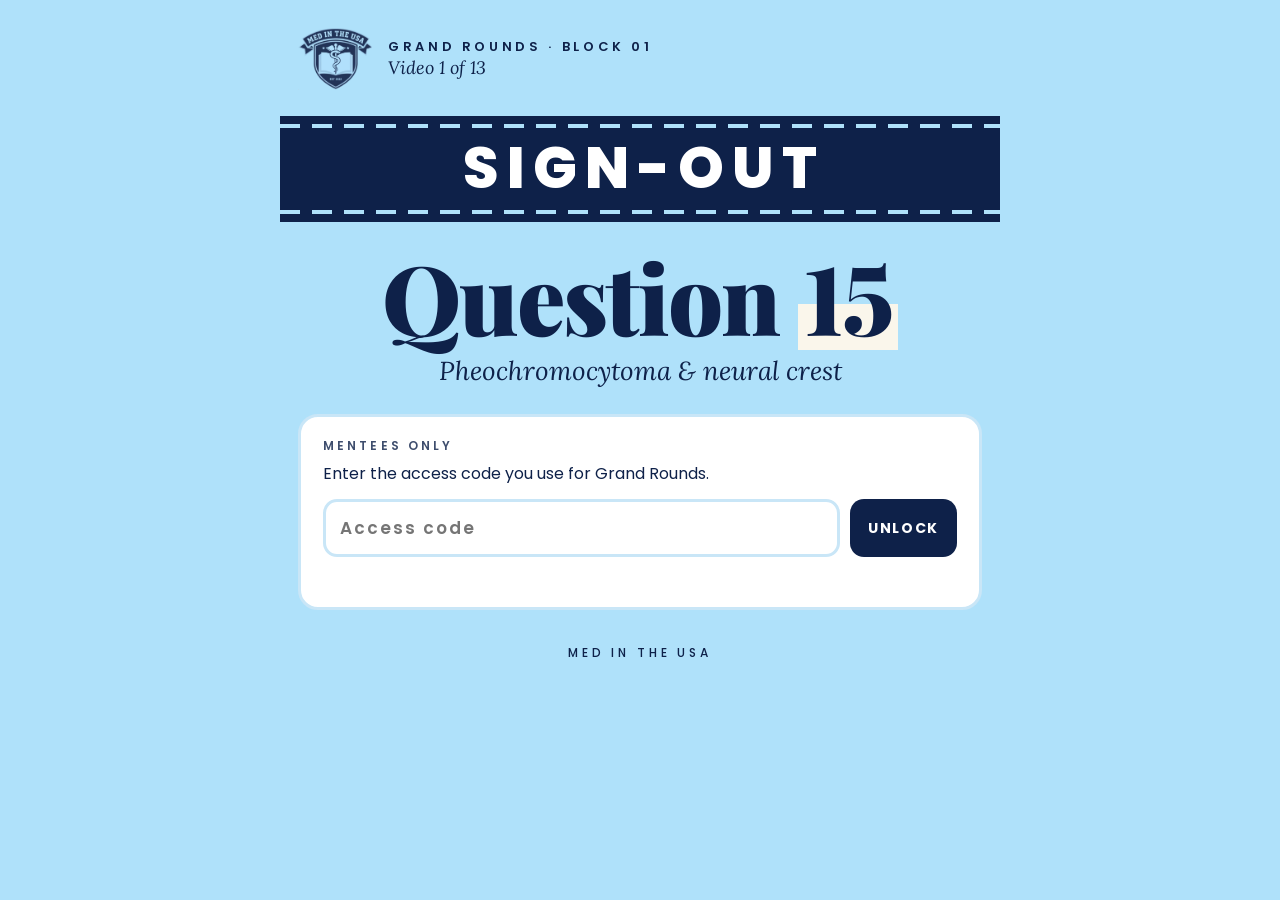
<file: signout/q15/index.html>
<!doctype html>
<html lang="en">
<head>
<meta charset="utf-8">
<meta name="viewport" content="width=device-width,initial-scale=1,viewport-fit=cover">
<meta name="robots" content="noindex">
<title>Sign-Out · Question 15 · Grand Rounds</title>
<link rel="preconnect" href="https://fonts.googleapis.com">
<link rel="preconnect" href="https://fonts.gstatic.com" crossorigin>
<link rel="stylesheet" href="https://fonts.googleapis.com/css2?family=Playfair+Display:wght@900&family=Lora:ital@1&family=Poppins:wght@400;500;600;700;800&display=swap">
<link rel="stylesheet" href="../style.css">
<script data-goatcounter="https://medintheusa.goatcounter.com/count" async src="//gc.zgo.at/count.js"></script>
</head>
<body>
<main class="wrap">
  <div class="top"><img src="../logo.png" alt="Med in the USA"><div><div class="k">Grand Rounds · Block 01</div><div class="s">Video 1 of 13</div></div></div>
  <div class="band"><span>SIGN-OUT</span></div>
  <h1>Question <em>15</em></h1>
  <div class="topic">Pheochromocytoma &amp; neural crest</div>

  <form class="card gate" id="gate" autocomplete="off" hidden>
    <small>Mentees only</small>
    <label for="code" class="gl">Enter the access code you use for Grand Rounds.</label>
    <div class="grow"><input id="code" inputmode="text" autocapitalize="characters" spellcheck="false" placeholder="Access code" aria-describedby="gmsg"><button type="submit">Unlock</button></div>
    <div class="gmsg" id="gmsg" role="status"></div>
  </form>
  <div id="content" hidden>

  <div class="player">
    <video id="v" controls playsinline preload="metadata"></video>
    <div class="soon" id="soon" hidden><i>▶</i><b>Video coming soon</b><span>The explanation for Question 15 will be posted here.</span></div>
  </div>

  <div class="card"><small>Answer</small><div class="ans"><b>D</b><span>Melanocytes of the skin</span></div></div>
  <div class="stats">
    <div class="card"><small>The class</small><b>25%</b><span>got it right (3 of 12)</span></div>
    <div class="card"><small>Most chosen wrong</small><b>B</b><span>Follicular cells of the thyroid (4 of 12)</span></div>
  </div>

  <div class="card"><small>Key points</small>
    <ul class="pts">
      <li>Pheochromocytoma comes from chromaffin cells of the adrenal <b>medulla</b>, which derive from the <b>neural crest</b>, like melanocytes.</li>
      <li>The adrenal cortex is mesoderm. Thyroid follicular cells and hepatocytes are endoderm. Anterior pituitary is surface ectoderm (Rathke’s pouch).</li>
      <li>Brother with a thyroid tumor at 30: think medullary thyroid carcinoma (parafollicular C cells) and <b>MEN 2 (RET)</b>.</li>
    </ul>
  </div>

  <a class="btn" href="Grand_Rounds_SignOut_Q15.pdf" download>Download the PDF</a>
  </div>
  <div class="foot">MED IN THE USA</div>
</main>
<script>
(function(){
  var Q='q15', CODE_HASH='9f90ea67a301a0e1ab9cd0e9cd91d859207829da59e6a147611ba50e753821fc', KEY='gr-signout-token';
  function sha(t){ return crypto.subtle.digest('SHA-256', new TextEncoder().encode(t)).then(function(b){ return Array.from(new Uint8Array(b)).map(function(x){return x.toString(16).padStart(2,'0')}).join('') }) }
  var gate=document.getElementById('gate'), content=document.getElementById('content'), inp=document.getElementById('code'), msg=document.getElementById('gmsg');
  var v=document.getElementById('v'), soon=document.getElementById('soon');
  function showSoon(){ v.hidden=true; soon.hidden=false; }
  function open(token){
    gate.hidden=true; content.hidden=false;
    sha(token+':'+Q).then(function(h){
      var src='v/'+h.slice(0,24)+'.mp4';
      v.addEventListener('error', function(){ if(!v.src) return; soon.querySelector('b').textContent='Tap to open the video'; soon.querySelector('span').innerHTML='<a href="'+src+'" style="color:#AFE1FA">Open the video in a new tab</a>'; showSoon(); });
      fetch(src,{method:'HEAD'}).then(function(r){ if(r.ok){ v.src=src; } else showSoon(); }).catch(function(){ v.src=src; });
    });
  }
  function ev(name,title){ try{ if(window.goatcounter&&window.goatcounter.count) window.goatcounter.count({path:'signout-'+Q+'-'+name,title:title,event:true}); }catch(e){} }
  var played=false; v.addEventListener('play',function(){ if(!played){ played=true; ev('play','Q15 · video play'); } });
  v.addEventListener('ended',function(){ ev('ended','Q15 · video watched to the end'); });
  var saved=null; try{ saved=localStorage.getItem(KEY) }catch(e){}
  if(saved) open(saved); else { gate.hidden=false; }
  gate.addEventListener('submit', function(e){
    e.preventDefault();
    var c=inp.value.trim().toUpperCase().replace(/\s+/g,'');
    sha(c).then(function(h){
      if(h!==CODE_HASH){ msg.textContent='That code is not right. Check with the mentorship team.'; inp.select(); return; }
      sha(c+':signout').then(function(t){ try{ localStorage.setItem(KEY,t) }catch(e){} ev('unlock','Q15 · code entered'); open(t); });
    });
  });
})();
</script>
</body>
</html>
</file>
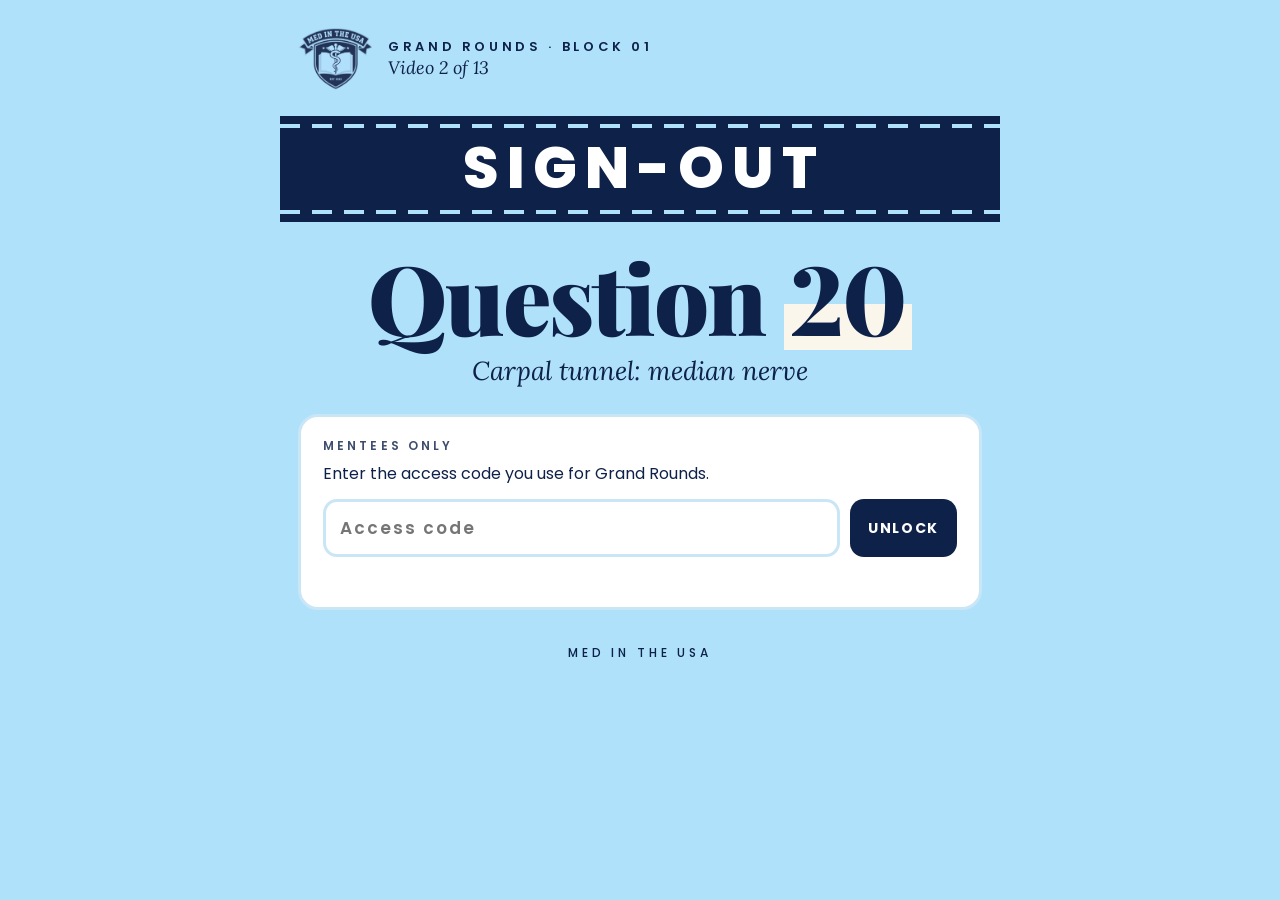
<file: signout/q20/index.html>
<!doctype html>
<html lang="en">
<head>
<meta charset="utf-8">
<meta name="viewport" content="width=device-width,initial-scale=1,viewport-fit=cover">
<meta name="robots" content="noindex">
<title>Sign-Out · Question 20 · Grand Rounds</title>
<link rel="preconnect" href="https://fonts.googleapis.com">
<link rel="preconnect" href="https://fonts.gstatic.com" crossorigin>
<link rel="stylesheet" href="https://fonts.googleapis.com/css2?family=Playfair+Display:wght@900&family=Lora:ital@1&family=Poppins:wght@400;500;600;700;800&display=swap">
<link rel="stylesheet" href="../style.css">
<script data-goatcounter="https://medintheusa.goatcounter.com/count" async src="//gc.zgo.at/count.js"></script>
</head>
<body>
<main class="wrap">
  <div class="top"><img src="../logo.png" alt="Med in the USA"><div><div class="k">Grand Rounds · Block 01</div><div class="s">Video 2 of 13</div></div></div>
  <div class="band"><span>SIGN-OUT</span></div>
  <h1>Question <em>20</em></h1>
  <div class="topic">Carpal tunnel: median nerve</div>

  <form class="card gate" id="gate" autocomplete="off" hidden>
    <small>Mentees only</small>
    <label for="code" class="gl">Enter the access code you use for Grand Rounds.</label>
    <div class="grow"><input id="code" inputmode="text" autocapitalize="characters" spellcheck="false" placeholder="Access code" aria-describedby="gmsg"><button type="submit">Unlock</button></div>
    <div class="gmsg" id="gmsg" role="status"></div>
  </form>
  <div id="content" hidden>

  <div class="player">
    <video id="v" controls playsinline preload="metadata"></video>
    <div class="soon" id="soon" hidden><i>▶</i><b>Video coming soon</b><span>The explanation for Question 20 will be posted here.</span></div>
  </div>

  <div class="card"><small>Answer</small><div class="ans"><b>B</b><span>Deep to the flexor retinaculum at the wrist</span></div></div>
  <div class="stats">
    <div class="card"><small>The class</small><b>25%</b><span>got it right (3 of 12)</span></div>
    <div class="card"><small>Most chosen wrong</small><b>D</b><span>Within the ulnar (Guyon) canal at the wrist (5 of 12)</span></div>
  </div>

  <div class="card"><small>Key points</small>
    <ul class="pts">
      <li>Carpal tunnel syndrome = <b>median nerve</b> compressed deep to the flexor retinaculum. Pregnancy (fluid retention) is a classic trigger; <b>Phalen</b> (wrist flexion) and Tinel reproduce the symptoms.</li>
      <li>Sensory loss over the palmar thumb, index, middle and half the ring finger, plus weakness of thumb abduction and opposition (<b>LOAF</b> muscles: 2 lumbricals, opponens pollicis, abductor pollicis brevis, flexor pollicis brevis).</li>
      <li>Trap: the <b>palmar cutaneous branch</b> leaves the median nerve <b>before</b> the retinaculum, so thenar skin sensation is spared. Finger flexion (FDP to the index) is also spared: it comes from the anterior interosseous nerve in the forearm. The ulnar canal (D) would affect the little finger, not the thumb.</li>
    </ul>
  </div>

  <a class="btn" href="Grand_Rounds_SignOut_Q20.pdf" download>Download the PDF</a>
  </div>
  <div class="foot">MED IN THE USA</div>
</main>
<script>
(function(){
  var SOON=true, Q='q20', CODE_HASH='9f90ea67a301a0e1ab9cd0e9cd91d859207829da59e6a147611ba50e753821fc', KEY='gr-signout-token';
  function sha(t){ return crypto.subtle.digest('SHA-256', new TextEncoder().encode(t)).then(function(b){ return Array.from(new Uint8Array(b)).map(function(x){return x.toString(16).padStart(2,'0')}).join('') }) }
  var gate=document.getElementById('gate'), content=document.getElementById('content'), inp=document.getElementById('code'), msg=document.getElementById('gmsg');
  var v=document.getElementById('v'), soon=document.getElementById('soon');
  function showSoon(){ v.hidden=true; soon.hidden=false; }
  function open(token){
    gate.hidden=true; content.hidden=false;
    if(SOON){ showSoon(); return; }
    sha(token+':'+Q).then(function(h){
      var src='v/'+h.slice(0,24)+'.mp4';
      v.addEventListener('error', function(){ if(!v.src) return; soon.querySelector('b').textContent='Tap to open the video'; soon.querySelector('span').innerHTML='<a href="'+src+'" style="color:#AFE1FA">Open the video in a new tab</a>'; showSoon(); });
      fetch(src,{method:'HEAD'}).then(function(r){ if(r.ok){ v.src=src; } else showSoon(); }).catch(function(){ v.src=src; });
    });
  }
  function ev(name,title){ try{ if(window.goatcounter&&window.goatcounter.count) window.goatcounter.count({path:'signout-'+Q+'-'+name,title:title,event:true}); }catch(e){} }
  var played=false; v.addEventListener('play',function(){ if(!played){ played=true; ev('play','Q20 · video play'); } });
  v.addEventListener('ended',function(){ ev('ended','Q20 · video watched to the end'); });
  var saved=null; try{ saved=localStorage.getItem(KEY) }catch(e){}
  if(saved) open(saved); else { gate.hidden=false; }
  gate.addEventListener('submit', function(e){
    e.preventDefault();
    var c=inp.value.trim().toUpperCase().replace(/\s+/g,'');
    sha(c).then(function(h){
      if(h!==CODE_HASH){ msg.textContent='That code is not right. Check with the mentorship team.'; inp.select(); return; }
      sha(c+':signout').then(function(t){ try{ localStorage.setItem(KEY,t) }catch(e){} ev('unlock','Q20 · code entered'); open(t); });
    });
  });
})();
</script>
</body>
</html>
</file>
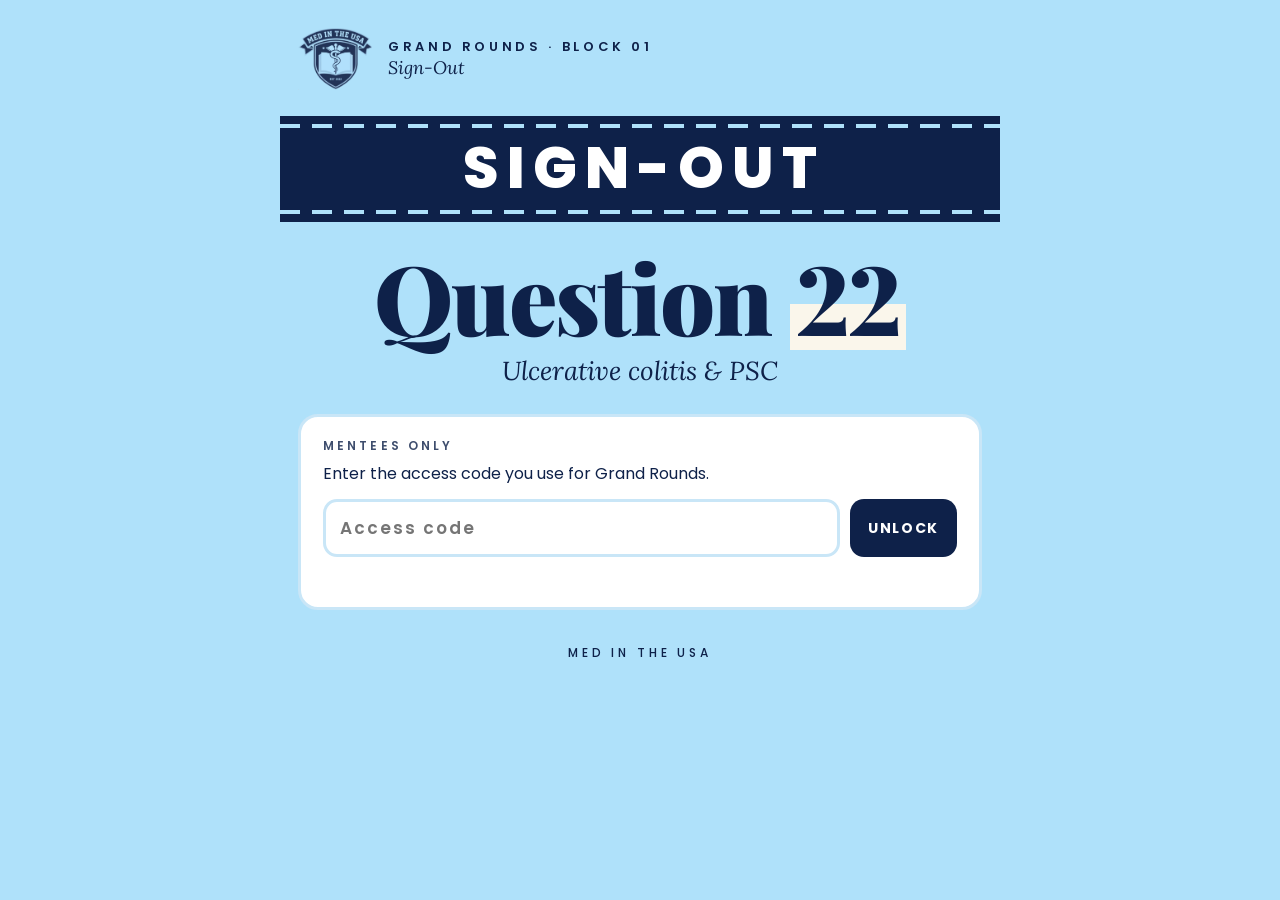
<file: signout/q22/index.html>
<!doctype html>
<html lang="en">
<head>
<meta charset="utf-8">
<meta name="viewport" content="width=device-width,initial-scale=1,viewport-fit=cover">
<meta name="robots" content="noindex">
<title>Sign-Out · Question 22 · Grand Rounds</title>
<link rel="preconnect" href="https://fonts.googleapis.com">
<link rel="preconnect" href="https://fonts.gstatic.com" crossorigin>
<link rel="stylesheet" href="https://fonts.googleapis.com/css2?family=Playfair+Display:wght@900&family=Lora:ital@1&family=Poppins:wght@400;500;600;700;800&display=swap">
<link rel="stylesheet" href="../style.css">
<script data-goatcounter="https://medintheusa.goatcounter.com/count" async src="//gc.zgo.at/count.js"></script>
</head>
<body>
<main class="wrap">
  <div class="top"><img src="../logo.png" alt="Med in the USA"><div><div class="k">Grand Rounds · Block 01</div><div class="s">Sign-Out</div></div></div>
  <div class="band"><span>SIGN-OUT</span></div>
  <h1>Question <em>22</em></h1>
  <div class="topic">Ulcerative colitis &amp; PSC</div>

  <form class="card gate" id="gate" autocomplete="off" hidden>
    <small>Mentees only</small>
    <label for="code" class="gl">Enter the access code you use for Grand Rounds.</label>
    <div class="grow"><input id="code" inputmode="text" autocapitalize="characters" spellcheck="false" placeholder="Access code" aria-describedby="gmsg"><button type="submit">Unlock</button></div>
    <div class="gmsg" id="gmsg" role="status"></div>
  </form>
  <div id="content" hidden>

  <div class="player">
    <video id="v" controls playsinline preload="metadata"></video>
    <div class="soon" id="soon" hidden><i>▶</i><b>Video coming soon</b><span>The explanation for Question 22 will be posted here.</span></div>
  </div>

  <div class="card"><small>Answer</small><div class="ans"><b>D</b><span>Primary sclerosing cholangitis</span></div></div>
  <div class="stats">
    <div class="card"><small>The class</small><b>25%</b><span>got it right (3 of 12)</span></div>
    <div class="card"><small>Most chosen wrong</small><b>C</b><span>Megaloblastic anemia from vitamin B12 malabsorption (2 of 12)</span></div>
  </div>

  <div class="card"><small>Key points</small>
    <ul class="pts">
      <li>Bloody diarrhea with tenesmus, crypt abscesses <b>without granulomas</b>, no fistulas or perianal disease and a “lead pipe” colon: <b>ulcerative colitis</b> (starts in the rectum, continuous, mucosa only).</li>
      <li>Its classic extraintestinal association is <b>primary sclerosing cholangitis</b> (p-ANCA +), which raises the risk of cholangiocarcinoma. UC also raises colorectal cancer risk: surveillance colonoscopy.</li>
      <li>Trap: B12 malabsorption (C), enterovesical fistula (B), oxalate stones (A) and terminal ileal strictures (E) are all <b>Crohn disease</b>, which is transmural and involves the <b>terminal ileum</b>. UC spares the ileum.</li>
    </ul>
  </div>

  <a class="btn" href="Grand_Rounds_SignOut_Q22.pdf" download>Download the PDF</a>
  </div>
  <div class="foot">MED IN THE USA</div>
</main>
<script>
(function(){
  var SOON=false, Q='q22', CODE_HASH='9f90ea67a301a0e1ab9cd0e9cd91d859207829da59e6a147611ba50e753821fc', KEY='gr-signout-token';
  function sha(t){ return crypto.subtle.digest('SHA-256', new TextEncoder().encode(t)).then(function(b){ return Array.from(new Uint8Array(b)).map(function(x){return x.toString(16).padStart(2,'0')}).join('') }) }
  var gate=document.getElementById('gate'), content=document.getElementById('content'), inp=document.getElementById('code'), msg=document.getElementById('gmsg');
  var v=document.getElementById('v'), soon=document.getElementById('soon');
  function showSoon(){ v.hidden=true; soon.hidden=false; }
  function open(token){
    gate.hidden=true; content.hidden=false;
    if(SOON){ showSoon(); return; }
    sha(token+':'+Q).then(function(h){
      var src='v/'+h.slice(0,24)+'.mp4';
      v.addEventListener('error', function(){ if(!v.src) return; soon.querySelector('b').textContent='Tap to open the video'; soon.querySelector('span').innerHTML='<a href="'+src+'" style="color:#AFE1FA">Open the video in a new tab</a>'; showSoon(); });
      fetch(src,{method:'HEAD'}).then(function(r){ if(r.ok){ v.src=src; } else showSoon(); }).catch(function(){ v.src=src; });
    });
  }
  function ev(name,title){ try{ if(window.goatcounter&&window.goatcounter.count) window.goatcounter.count({path:'signout-'+Q+'-'+name,title:title,event:true}); }catch(e){} }
  var played=false; v.addEventListener('play',function(){ if(!played){ played=true; ev('play','Q22 · video play'); } });
  v.addEventListener('ended',function(){ ev('ended','Q22 · video watched to the end'); });
  var saved=null; try{ saved=localStorage.getItem(KEY) }catch(e){}
  if(saved) open(saved); else { gate.hidden=false; }
  gate.addEventListener('submit', function(e){
    e.preventDefault();
    var c=inp.value.trim().toUpperCase().replace(/\s+/g,'');
    sha(c).then(function(h){
      if(h!==CODE_HASH){ msg.textContent='That code is not right. Check with the mentorship team.'; inp.select(); return; }
      sha(c+':signout').then(function(t){ try{ localStorage.setItem(KEY,t) }catch(e){} ev('unlock','Q22 · code entered'); open(t); });
    });
  });
})();
</script>
</body>
</html>
</file>
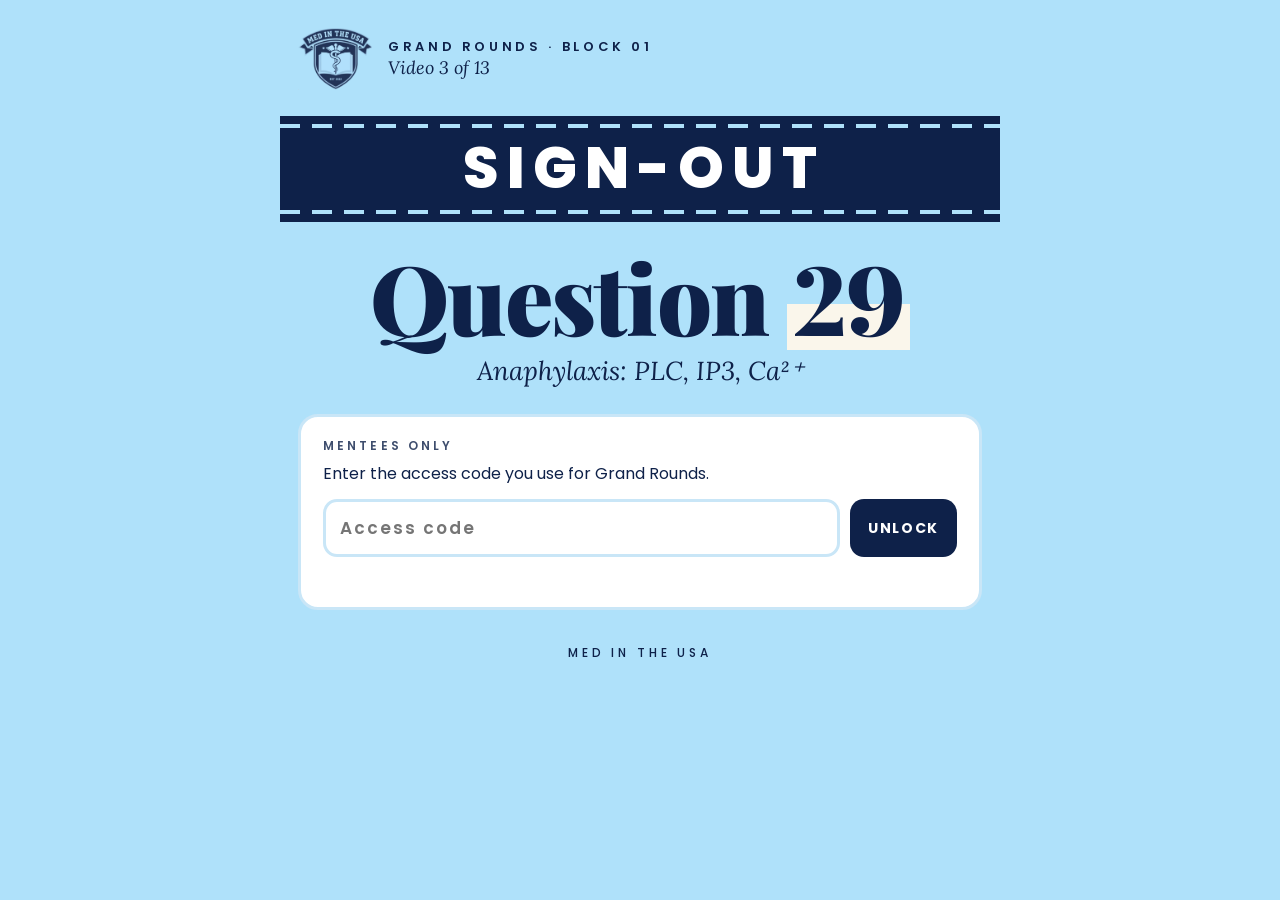
<file: signout/q29/index.html>
<!doctype html>
<html lang="en">
<head>
<meta charset="utf-8">
<meta name="viewport" content="width=device-width,initial-scale=1,viewport-fit=cover">
<meta name="robots" content="noindex">
<title>Sign-Out · Question 29 · Grand Rounds</title>
<link rel="preconnect" href="https://fonts.googleapis.com">
<link rel="preconnect" href="https://fonts.gstatic.com" crossorigin>
<link rel="stylesheet" href="https://fonts.googleapis.com/css2?family=Playfair+Display:wght@900&family=Lora:ital@1&family=Poppins:wght@400;500;600;700;800&display=swap">
<link rel="stylesheet" href="../style.css">
<script data-goatcounter="https://medintheusa.goatcounter.com/count" async src="//gc.zgo.at/count.js"></script>
</head>
<body>
<main class="wrap">
  <div class="top"><img src="../logo.png" alt="Med in the USA"><div><div class="k">Grand Rounds · Block 01</div><div class="s">Video 3 of 13</div></div></div>
  <div class="band"><span>SIGN-OUT</span></div>
  <h1>Question <em>29</em></h1>
  <div class="topic">Anaphylaxis: PLC, IP3, Ca²⁺</div>

  <form class="card gate" id="gate" autocomplete="off" hidden>
    <small>Mentees only</small>
    <label for="code" class="gl">Enter the access code you use for Grand Rounds.</label>
    <div class="grow"><input id="code" inputmode="text" autocapitalize="characters" spellcheck="false" placeholder="Access code" aria-describedby="gmsg"><button type="submit">Unlock</button></div>
    <div class="gmsg" id="gmsg" role="status"></div>
  </form>
  <div id="content" hidden>

  <div class="player">
    <video id="v" controls playsinline preload="metadata"></video>
    <div class="soon" id="soon" hidden><i>▶</i><b>Video coming soon</b><span>The explanation for Question 29 will be posted here.</span></div>
  </div>

  <div class="card"><small>Answer</small><div class="ans"><b>C</b><span>Phospholipase C activation with inositol trisphosphate–mediated calcium release</span></div></div>
  <div class="stats">
    <div class="card"><small>The class</small><b>25%</b><span>got it right (3 of 12)</span></div>
    <div class="card"><small>Most chosen wrong</small><b>B</b><span>Cyclooxygenase-mediated conversion of arachidonic acid (4 of 12)</span></div>
  </div>

  <div class="card"><small>Key points</small>
    <ul class="pts">
      <li>Bee sting in a sensitized patient: allergen <b>cross-links IgE on FcεRI</b> of mast cells (type I hypersensitivity).</li>
      <li>Cross-linking activates <b>phospholipase C</b>: PIP₂ → <b>IP3</b> (Ca²⁺ release from the ER) + DAG (protein kinase C). The Ca²⁺ rise triggers degranulation of <b>preformed</b> histamine and tryptase.</li>
      <li>Trap: the COX pathway (B) makes prostaglandins, which are <b>newly synthesized</b> mediators, not preformed. Epinephrine works through β₂ → ↑ cAMP, which stabilizes mast cells (A is the treatment, not the trigger).</li>
    </ul>
  </div>

  <a class="btn" href="Grand_Rounds_SignOut_Q29.pdf" download>Download the PDF</a>
  </div>
  <div class="foot">MED IN THE USA</div>
</main>
<script>
(function(){
  var SOON=false, Q='q29', CODE_HASH='9f90ea67a301a0e1ab9cd0e9cd91d859207829da59e6a147611ba50e753821fc', KEY='gr-signout-token';
  function sha(t){ return crypto.subtle.digest('SHA-256', new TextEncoder().encode(t)).then(function(b){ return Array.from(new Uint8Array(b)).map(function(x){return x.toString(16).padStart(2,'0')}).join('') }) }
  var gate=document.getElementById('gate'), content=document.getElementById('content'), inp=document.getElementById('code'), msg=document.getElementById('gmsg');
  var v=document.getElementById('v'), soon=document.getElementById('soon');
  function showSoon(){ v.hidden=true; soon.hidden=false; }
  function open(token){
    gate.hidden=true; content.hidden=false;
    if(SOON){ showSoon(); return; }
    sha(token+':'+Q).then(function(h){
      var src='v/'+h.slice(0,24)+'.mp4';
      v.addEventListener('error', function(){ if(!v.src) return; soon.querySelector('b').textContent='Tap to open the video'; soon.querySelector('span').innerHTML='<a href="'+src+'" style="color:#AFE1FA">Open the video in a new tab</a>'; showSoon(); });
      fetch(src,{method:'HEAD'}).then(function(r){ if(r.ok){ v.src=src; } else showSoon(); }).catch(function(){ v.src=src; });
    });
  }
  function ev(name,title){ try{ if(window.goatcounter&&window.goatcounter.count) window.goatcounter.count({path:'signout-'+Q+'-'+name,title:title,event:true}); }catch(e){} }
  var played=false; v.addEventListener('play',function(){ if(!played){ played=true; ev('play','Q29 · video play'); } });
  v.addEventListener('ended',function(){ ev('ended','Q29 · video watched to the end'); });
  var saved=null; try{ saved=localStorage.getItem(KEY) }catch(e){}
  if(saved) open(saved); else { gate.hidden=false; }
  gate.addEventListener('submit', function(e){
    e.preventDefault();
    var c=inp.value.trim().toUpperCase().replace(/\s+/g,'');
    sha(c).then(function(h){
      if(h!==CODE_HASH){ msg.textContent='That code is not right. Check with the mentorship team.'; inp.select(); return; }
      sha(c+':signout').then(function(t){ try{ localStorage.setItem(KEY,t) }catch(e){} ev('unlock','Q29 · code entered'); open(t); });
    });
  });
})();
</script>
</body>
</html>
</file>
<file: signout/style.css>
:root{--blue:#AFE1FA;--navy:#0E2149;--cream:#FAF6EB;--line:#C9E6F7;--muted:#4A5878}
*{box-sizing:border-box;margin:0;padding:0}
html{-webkit-text-size-adjust:100%}
body{background:var(--blue);color:var(--navy);font-family:"Poppins",system-ui,sans-serif;min-height:100vh}
.wrap{max-width:720px;margin:0 auto;padding:28px max(18px,env(safe-area-inset-right)) 56px max(18px,env(safe-area-inset-left))}
.top{display:flex;align-items:center;gap:16px}
.top img{width:74px;height:auto}
.top .k{font:600 13px/1.3 "Poppins";letter-spacing:.28em;text-transform:uppercase}
.top .s{font:italic 400 18px "Lora",serif}
.band{margin:26px calc(-1*max(18px,env(safe-area-inset-left))) 0;background:var(--navy);color:#fff;text-align:center;padding:20px 0 22px;position:relative}
.band::before,.band::after{content:"";position:absolute;left:0;right:0;height:4px;background:repeating-linear-gradient(90deg,var(--blue) 0 20px,transparent 20px 32px)}
.band::before{top:8px}.band::after{bottom:8px}
.band span{font:800 clamp(34px,9vw,58px)/1.1 "Poppins";letter-spacing:.14em;padding-left:.14em}
h1{font:900 clamp(52px,14vw,96px)/1 "Playfair Display",Georgia,serif;letter-spacing:-.02em;text-align:center;margin-top:26px;font-variant-numeric:lining-nums}
h1 em{font-style:normal;background:linear-gradient(transparent 56%,var(--cream) 56%,var(--cream) 92%,transparent 92%);padding:0 6px}
.topic{font:italic 400 clamp(20px,5vw,26px)/1.3 "Lora",serif;text-align:center;margin-top:10px}
.player{margin:26px auto 0;background:var(--navy);border-radius:20px;overflow:hidden;aspect-ratio:9/16;width:min(100%,calc(78vh * 9 / 16));position:relative;box-shadow:0 10px 30px rgba(14,33,73,.18)}
.player video{width:100%;height:100%;display:block;background:#000}
.soon{position:absolute;inset:0;display:flex;flex-direction:column;align-items:center;justify-content:center;gap:10px;color:#fff;text-align:center;padding:20px}
.soon b{font:900 clamp(26px,6vw,36px) "Playfair Display",serif}
.soon span{font:400 15px/1.4 "Poppins";opacity:.85}
.soon i{width:64px;height:64px;border-radius:50%;background:var(--blue);color:var(--navy);display:flex;align-items:center;justify-content:center;font-style:normal;font-size:26px;padding-left:5px}
.card{margin-top:22px;background:#fff;border:3px solid var(--line);border-radius:20px;padding:20px 22px}
.card small{display:block;font:600 12px "Poppins";letter-spacing:.26em;text-transform:uppercase;opacity:.8}
.ans{display:flex;align-items:center;gap:16px;margin-top:8px}
.ans b{font:900 56px/1 "Playfair Display",serif;flex:0 0 auto}
.ans span{font:500 19px/1.35 "Poppins"}
.stats{display:grid;grid-template-columns:1fr 1fr;gap:14px;margin-top:14px}
.stats .card{margin:0;text-align:center}
.stats b{display:block;font:900 44px/1.05 "Playfair Display",serif;font-variant-numeric:lining-nums;margin-top:6px}
.stats span{display:block;font:400 14px/1.35 "Poppins";margin-top:4px}
ul.pts{list-style:none;margin-top:10px}
ul.pts li{font:400 16px/1.45 "Poppins";padding:9px 0;border-top:1.5px solid #E3EAF2}
ul.pts li:first-child{border-top:0}
.btn{display:flex;align-items:center;justify-content:center;gap:10px;margin-top:22px;border:3px solid var(--navy);border-radius:999px;padding:16px 20px;font:700 15px "Poppins";letter-spacing:.12em;text-transform:uppercase;color:var(--navy);text-decoration:none}
.btn:focus-visible{outline:3px solid var(--navy);outline-offset:3px}
.foot{text-align:center;font:500 12px "Poppins";letter-spacing:.32em;margin-top:34px}
[hidden]{display:none!important}
.gate{margin-top:26px}
.gate .gl{display:block;font:400 16px/1.4 "Poppins";margin-top:8px}
.grow{display:flex;gap:10px;margin-top:14px}
.grow input{flex:1;min-width:0;font:600 17px "Poppins";letter-spacing:.12em;border:3px solid var(--line);border-radius:14px;padding:13px 14px;color:var(--navy);background:#fff}
.grow input:focus{outline:none;border-color:var(--navy)}
.grow button{font:700 14px "Poppins";letter-spacing:.12em;text-transform:uppercase;background:var(--navy);color:#fff;border:0;border-radius:14px;padding:0 18px;cursor:pointer}
.gmsg{min-height:20px;margin-top:10px;font:500 14px "Poppins";color:#8A1C1C}
</file>
